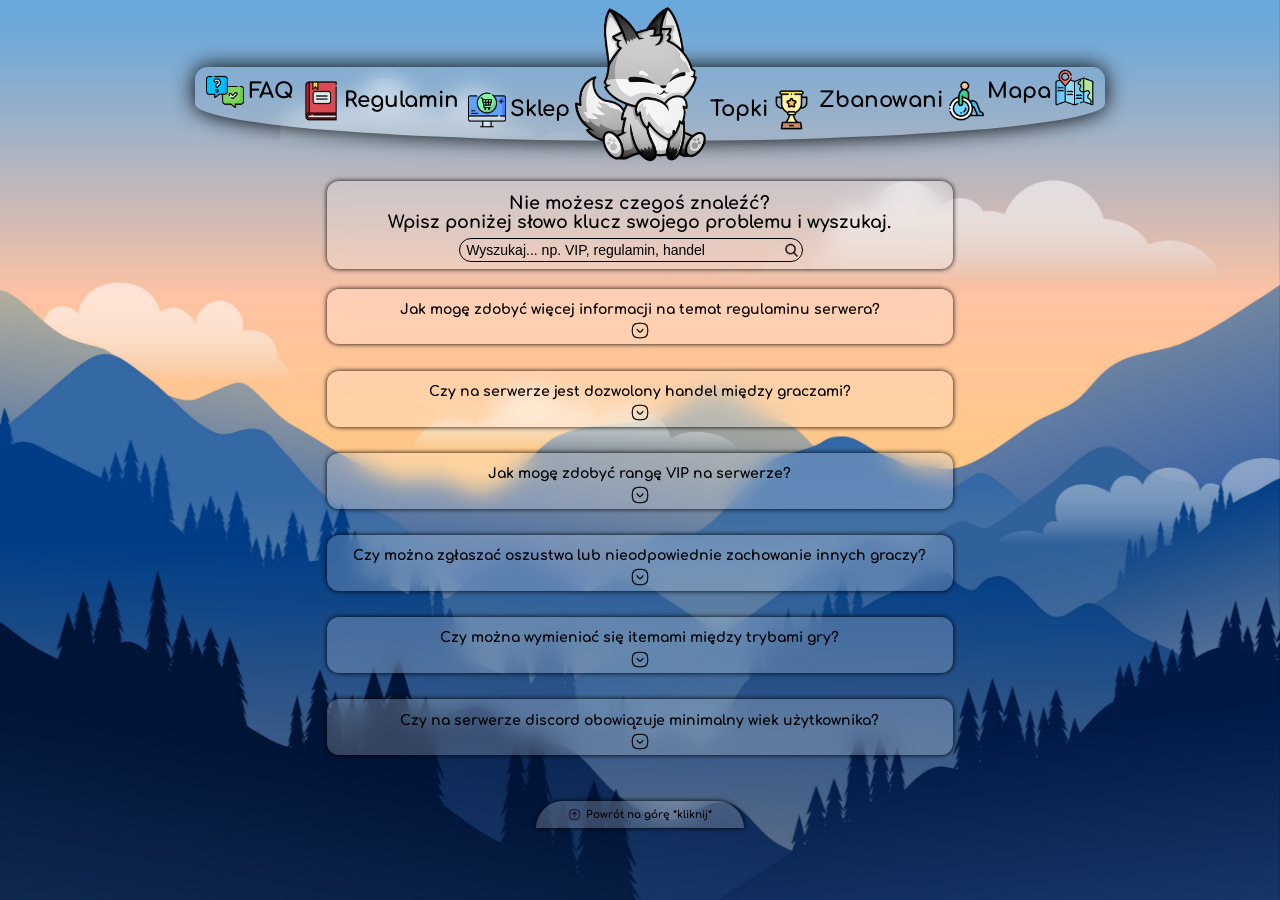
<file: Hobby/Frontend-Project/podstrony/faq/index.html>
<!DOCTYPE html>
<html>
<head>
    <!-- Jakieś dane -->
    <title>FAQ - Smyf.pl</title>
    <meta name="author" content="JedynyTakiPsiak">
    <meta charset="UTF-8">
    <meta http-equiv="content-language" content="pl">
    <meta name="viewport" content="width=device-width, initial-scale=1, shrink-to-fit=no">
    <meta name="keywords" content="`FAQ`, `JedynyTakiPsiak`, `Psiak`, `Smyf`, `Smyf.pl`, `smyf`, `smyf.pl`, `minecraft`, `serwer minecraft`, `no premium`, `BINGO`, `1.16`, `1.16.1`, `1.16.2`, `1.17`, `1.17.1`, `1.18`, `1.18.1`, `1.18.2`, `1.19`, `1.19.1`, `1.19.2`, `1.19.3`, `1.19.4`, `1.20`, `1.20.1`, `1.20.2`" />
    <meta name="description" content="Serwer Minecraft 1.16.5 - 1.20 Smyf.pl, Zagraj w kultowe BINGO, Survival, EasyHC wiele innych przyszłych trybów!" />
    <meta name="robots" content="index,follow" />
    <meta property="og:site_name" content="Smyf.pl">
    <meta property="og:title" content="Serwer Minecraft 1.16.5 - 1.20 Smyf.pl, Zagraj w kultowe BINGO, Survival, EasyHC wiele innych przyszłych trybów!" />
    <meta property="og:type" content="website">   
    <meta property="og:url" content="https://smyf.pl/faq">
    <meta property="og:description" content="Serwer Minecraft 1.16.5 - 1.20 Smyf.pl, Zagraj w kultowe BINGO, Survival, EasyHC wiele innych przyszłych trybów!" />
    <meta property="og:locale" content="pl_PL" />
    <meta property="og:ttl" content="604800" />
    
    <!-- FAVICON -->
    <link rel="apple-touch-icon" sizes="180x180" href="../../favicon/apple-touch-icon.png">
    <link rel="icon" type="image/png" sizes="32x32" href="../../favicon/favicon-32x32.png">
    <link rel="icon" type="image/png" sizes="16x16" href="../../favicon/favicon-16x16.png">
    <meta name="msapplication-TileColor" content="#da532c">
    <meta name="theme-color" content="#000000">
    <meta name="msapplication-navbutton-color" content="#000000">
    <meta name="apple-mobile-web-app-status-bar-style" content="black-translucent">

    <!-- CSS PLIKI -->
    <link rel="stylesheet" href="index.css" type="text/css">

    <!-- JAVASCRIPT -->
    <script src="https://code.jquery.com/jquery-3.6.0.min.js"></script>
    <script src="assets/section.js"></script>
    <script src="assets/search.js"></script>
</head>

<body>
    <div class="custom-background"></div>

    <div class="container">
        <div class="header">
            <div class="header-left">
                <div class="icons icon1">
                    <a href="https://smyf.pl/faq">
                        <img src="../../assets/faq.png" alt="faq" class="image" />
                        FAQ
                    </a>
                </div>
                <div class="icons icon2">
                    <a href="https://smyf.pl/regulamin">
                        <img src="../../assets/regulamin.png" alt="regulamin" class="image" />
                        Regulamin
                    </a>
                </div>
                <div class="icons icon3">
                    <a href="https://smyf.pl/sklep">
                        <img src="../../assets/sklep.png" alt="sklep" class="image" />
                        Sklep
                    </a>
                </div>
            </div>
            <a href="https://smyf.pl/">
                <div class="logo"><img src="../../assets/logo.png" alt="logo" /></div>
            </a>
            <div class="header-right">
                <div class="icons icon4">
                    <a href="https://smyf.pl/topki">
                        Topki
                        <img src="../../assets/topki.png" alt="topki" class="image" />
                    </a>
                </div>
                <div class="icons icon5">
                    <a href="https://smyf.pl/topki">
                        Zbanowani
                        <img src="../../assets/zbanowani.png" alt="zbanowani" class="image" />
                    </a>
                </div>
                <div class="icons icon6">
                    <a href="https://smyf.pl/mapa">
                        Mapa
                        <img src="../../assets/mapa.png" alt="mapa" class="image" />
                    </a>
                </div>
            </div>
        </div>
    </div>

    <div class="faq">
        <div class="search">
            <div class="upper">
                <span class="textsearch">
                    Nie możesz czegoś znaleźć?<br> Wpisz poniżej słowo klucz swojego problemu i wyszukaj.
                </span>
            </div>
            <div class="bottom">
                <input type="text" required minlength="3" maxlength="33" placeholder="Wyszukaj... np. VIP, regulamin, handel">
                <img src="assets/search.png" alt="search" class="image-search" />
            </div>
        </div>
        
        <div class="search-result">
            <span class="search-count">
                Znaleziono X wyników dla słowa klucz: Y.
            </span>
            <span class="search-cancel">
                Anuluj wyszukiwanie. *kliknij tutaj*
            </span>
        </div>

        <div class="section nr1">
            <span class="question">
                Jak mogę zdobyć więcej informacji na temat regulaminu serwera?
            </span>
            <span class="answer">
                Nasz regulamin jest dostępny na naszej stronie internetowej w zakładce "Regulamin".<br>
                Zachęcamy do zapoznania się z nim, aby mieć jasność co do zasad obowiązujących na serwerze.
            </span>
            <img src="assets/down.png" alt="strzałka" class="image" />
        </div>
        <div class="section nr2">
            <span class="question">
                Czy na serwerze jest dozwolony handel między graczami?
            </span>
            <span class="answer">
                Tak, na naszym serwerze jest dozwolony handel między graczami.<br>
                Możesz wymieniać przedmioty, zasoby i walutę serwerową z innymi graczami.
            </span>
            <img src="assets/down.png" alt="strzałka" class="image" />
        </div>
        <div class="section nr3">
            <span class="question">
                Jak mogę zdobyć rangę VIP na serwerze?
            </span>
            <span class="answer">
                Rangę VIP można zdobyć jedynie poprzez zakup na serwerze minecraft za pomocą waluty serwera.<br>
                Ranga VIP daje dostęp do dodatkowych funkcji i uprawnień na serwerze.
            </span>
            <img src="assets/down.png" alt="strzałka" class="image" />
        </div>
        <div class="section nr4">
            <span class="question">
                Czy można zgłaszać oszustwa lub nieodpowiednie zachowanie innych graczy?
            </span>
            <span class="answer">
                Tak, zachęcamy do zgłaszania wszelkich nieodpowiednich zachowań, oszustw lub incydentów związanych z łamaniem zasad naszego serwera.<br>
                Skontaktuj się z administracją lub wykorzystaj komendę zgłoszenia.
            </span>
            <img src="assets/down.png" alt="strzałka" class="image" />
        </div>
        <div class="section nr5">
            <span class="question">
                Czy można wymieniać się itemami między trybami gry?
            </span>
            <span class="answer">
                Nie, itemy i zasoby nie są wymieniane między trybami gry (np. Survival, Creative).<br>
                Każdy tryb ma oddzielne ekonomie i przedmioty, aby zachować równowagę rozgrywki.
            </span>
            <img src="assets/down.png" alt="strzałka" class="image" />
        </div>
        <div class="section nr6">
            <span class="question">
                Czy na serwerze discord obowiązuje minimalny wiek użytkownika?
            </span>
            <span class="answer">
                Tak, na naszym serwerze Discord obowiązuje minimalny wiek użytkownika, który wynosi 13 lat zgodnie z polityką Discorda.<br>
                Wszyscy użytkownicy muszą mieć co najmniej 13 lat, aby móc korzystać z serwera.<br>
                Jeśli użytkownik jest niepełnoletni, powinien posiadać zgodę rodziców lub opiekunów prawnych przed dołączeniem do serwera.<br>
                Przestrzegamy tej zasady, aby zapewnić bezpieczne i odpowiednie środowisko dla naszej społeczności.
            </span>
            <img src="assets/down.png" alt="strzałka" class="image" />
        </div>
    </div>

    <a href="#" class="footer sticky-footer">
        <img src="assets/upa.png" alt="strzałka w górę" class="image"/>
        <span class="text">Powrót na górę *kliknij*</span>
    </a>
</body>
</html>
</file>
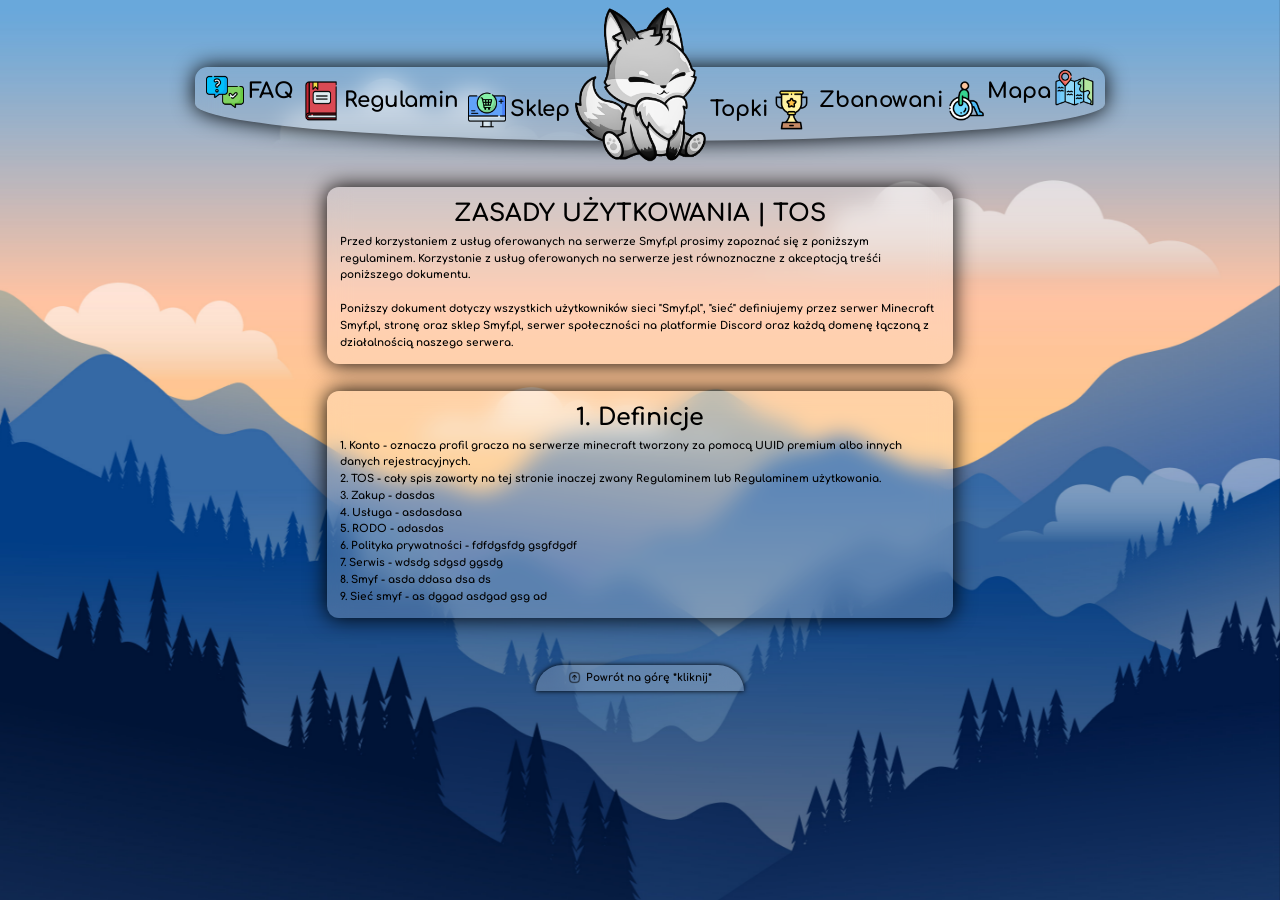
<file: Hobby/Frontend-Project/podstrony/regulamin/index.html>
<!DOCTYPE html>
<html>
<head>
    <!-- Jakieś dane -->
    <title>Regulamin - Smyf.pl</title>
    <meta name="author" content="JedynyTakiPsiak">
    <meta charset="UTF-8">
    <meta http-equiv="content-language" content="pl">
    <meta name="viewport" content="width=device-width, initial-scale=1, shrink-to-fit=no">
    <meta name="keywords" content="`Regulamin`, `JedynyTakiPsiak`, `Psiak`, `Smyf`, `Smyf.pl`, `smyf`, `smyf.pl`, `minecraft`, `serwer minecraft`, `no premium`, `BINGO`, `1.16`, `1.16.1`, `1.16.2`, `1.17`, `1.17.1`, `1.18`, `1.18.1`, `1.18.2`, `1.19`, `1.19.1`, `1.19.2`, `1.19.3`, `1.19.4`, `1.20`, `1.20.1`, `1.20.2`" />
    <meta name="description" content="Serwer Minecraft 1.16.5 - 1.20 Smyf.pl, Zagraj w kultowe BINGO, Survival, EasyHC wiele innych przyszłych trybów!" />
    <meta name="robots" content="index,follow" />
    <meta property="og:site_name" content="Smyf.pl">
    <meta property="og:title" content="Serwer Minecraft 1.16.5 - 1.20 Smyf.pl, Zagraj w kultowe BINGO, Survival, EasyHC wiele innych przyszłych trybów!" />
    <meta property="og:type" content="website">   
    <meta property="og:url" content="https://smyf.pl/regulamin">
    <meta property="og:description" content="Serwer Minecraft 1.16.5 - 1.20 Smyf.pl, Zagraj w kultowe BINGO, Survival, EasyHC wiele innych przyszłych trybów!" />
    <meta property="og:locale" content="pl_PL" />
    <meta property="og:ttl" content="604800" />
    
    <!-- FAVICON -->
    <link rel="apple-touch-icon" sizes="180x180" href="../../favicon/apple-touch-icon.png">
    <link rel="icon" type="image/png" sizes="32x32" href="../../favicon/favicon-32x32.png">
    <link rel="icon" type="image/png" sizes="16x16" href="../../favicon/favicon-16x16.png">
    <meta name="msapplication-TileColor" content="#da532c">
    <meta name="theme-color" content="#000000">
    <meta name="msapplication-navbutton-color" content="#000000">
    <meta name="apple-mobile-web-app-status-bar-style" content="black-translucent">

    <!-- CSS PLIKI -->
    <link rel="stylesheet" href="index.css" type="text/css">
</head>

<body>
    <div class="custom-background"></div>

    <div class="container">
        <div class="header">
            <div class="header-left">
                <div class="icons icon1">
                    <a href="https://smyf.pl/faq">
                        <img src="../../assets/faq.png" alt="faq" class="image" />
                        FAQ
                    </a>
                </div>
                <div class="icons icon2">
                    <a href="https://smyf.pl/regulamin">
                        <img src="../../assets/regulamin.png" alt="regulamin" class="image" />
                        Regulamin
                    </a>
                </div>
                <div class="icons icon3">
                    <a href="https://smyf.pl/sklep">
                        <img src="../../assets/sklep.png" alt="sklep" class="image" />
                        Sklep
                    </a>
                </div>
            </div>
            <a href="https://smyf.pl/">
                <div class="logo"><img src="../../assets/logo.png" alt="logo" /></div>
            </a>
            <div class="header-right">
                <div class="icons icon4">
                    <a href="https://smyf.pl/topki">
                        Topki
                        <img src="../../assets/topki.png" alt="topki" class="image" />
                    </a>
                </div>
                <div class="icons icon5">
                    <a href="https://smyf.pl/topki">
                        Zbanowani
                        <img src="../../assets/zbanowani.png" alt="zbanowani" class="image" />
                    </a>
                </div>
                <div class="icons icon6">
                    <a href="https://smyf.pl/mapa">
                        Mapa
                        <img src="../../assets/mapa.png" alt="mapa" class="image" />
                    </a>
                </div>
            </div>
        </div>
    </div>

    <div class="regulamin">
        <div class="section &0">
            <span class="name">
                ZASADY UŻYTKOWANIA | TOS
            </span>
            <span class="disc">
                Przed korzystaniem z usług oferowanych na serwerze Smyf.pl prosimy zapoznać się z poniższym regulaminem. Korzystanie z usług oferowanych na serwerze jest równoznaczne z akceptacją treśći poniższego dokumentu.
                <br><br>
                Poniższy dokument dotyczy wszystkich użytkowników sieci "Smyf.pl", "sieć" definiujemy przez serwer Minecraft Smyf.pl, stronę oraz sklep Smyf.pl, serwer społeczności na platformie Discord oraz każdą domenę łączoną z działalnością naszego serwera.
            </span>
        </div>
        <div class="section &1">
            <span class="name">
                1. Definicje
            </span>
            <span class="disc">
                1. Konto - oznacza profil gracza na serwerze minecraft tworzony za pomocą UUID premium albo innych danych rejestracyjnych.<br>
                2. TOS - cały spis zawarty na tej stronie inaczej zwany Regulaminem lub Regulaminem użytkowania.<br>
                3. Zakup - dasdas<br>
                4. Usługa - asdasdasa<br>
                5. RODO - adasdas<br>
                6. Polityka prywatności - fdfdgsfdg gsgfdgdf<br>
                7. Serwis - wdsdg sdgsd ggsdg<br>
                8. Smyf - asda ddasa dsa ds<br>
                9. Sieć smyf - as dggad asdgad gsg ad
            </span>
        </div>
    </div>
	
	<a href="#" class="footer">
        <img src="upa.png" alt="strzałka w górę" class="image"/>
        <span class="text">Powrót na górę *kliknij*</span>
    </a>
	
</body>
</html>
</file>
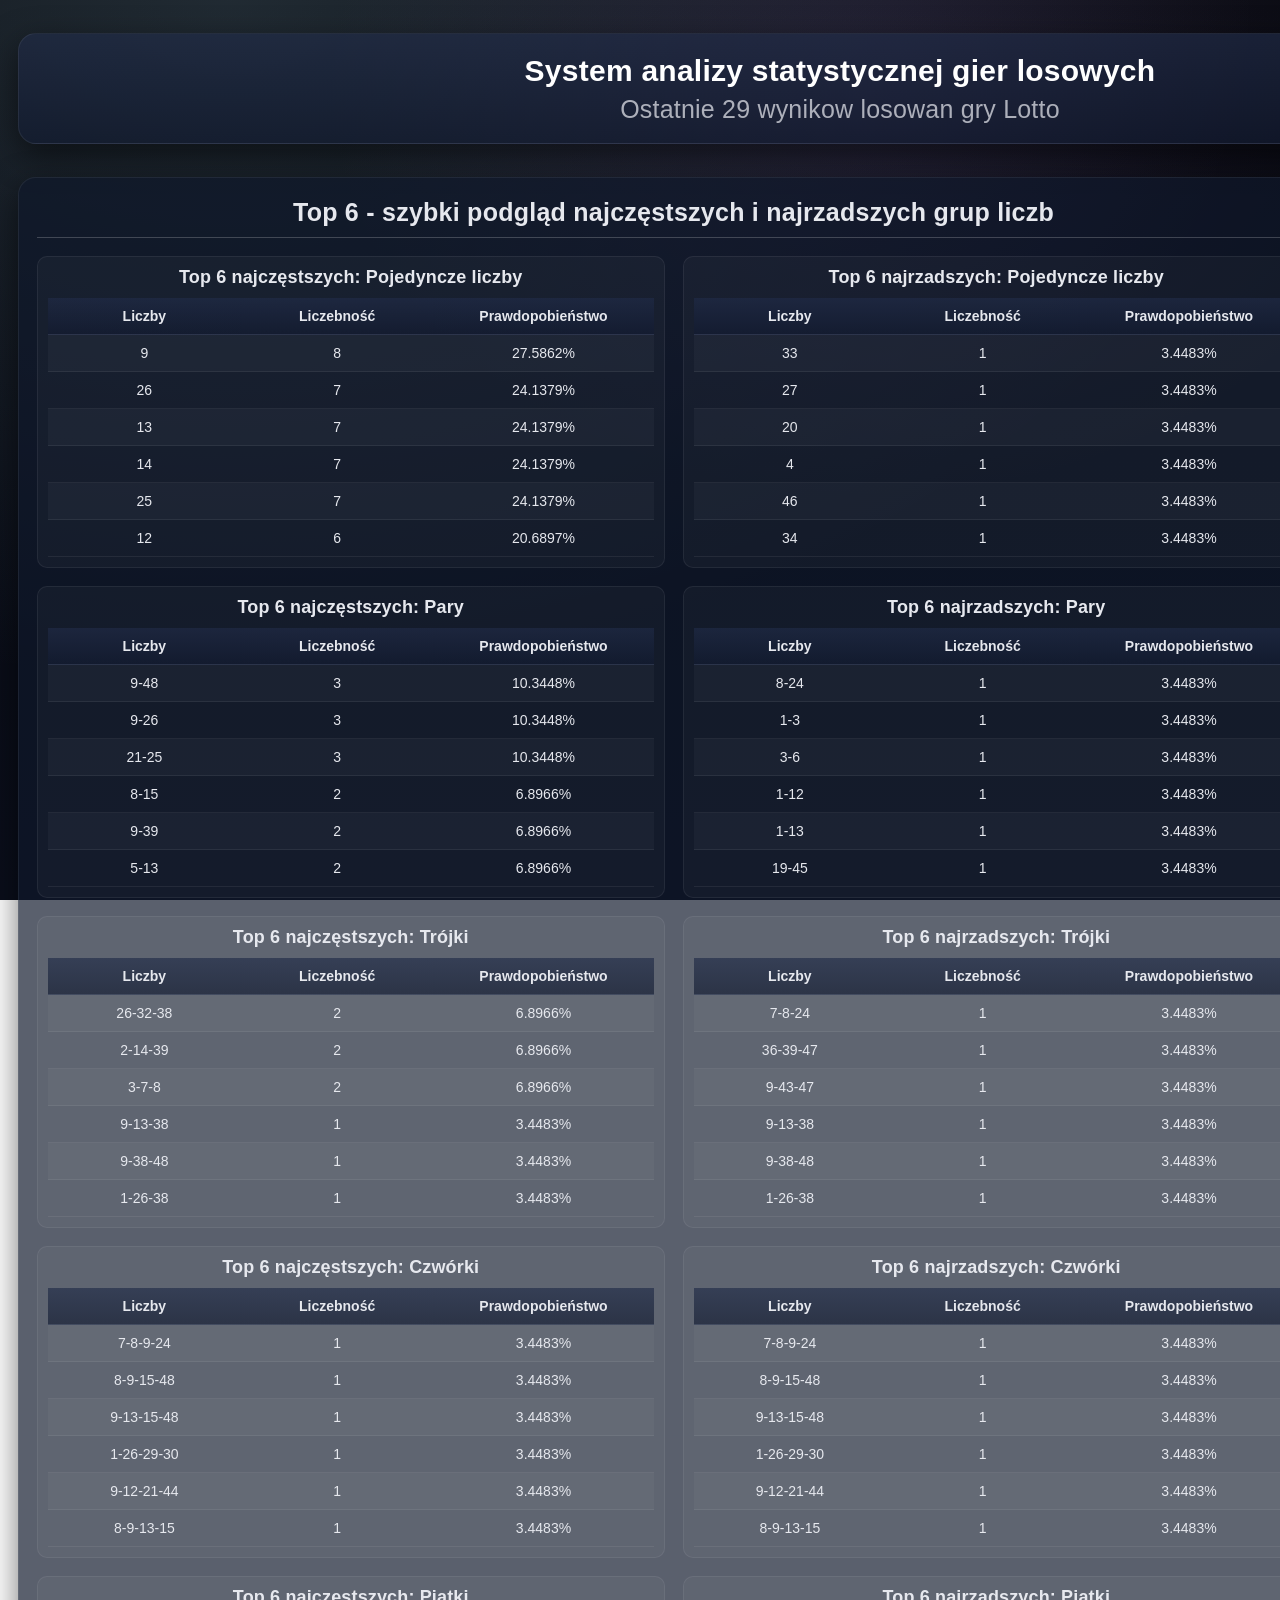
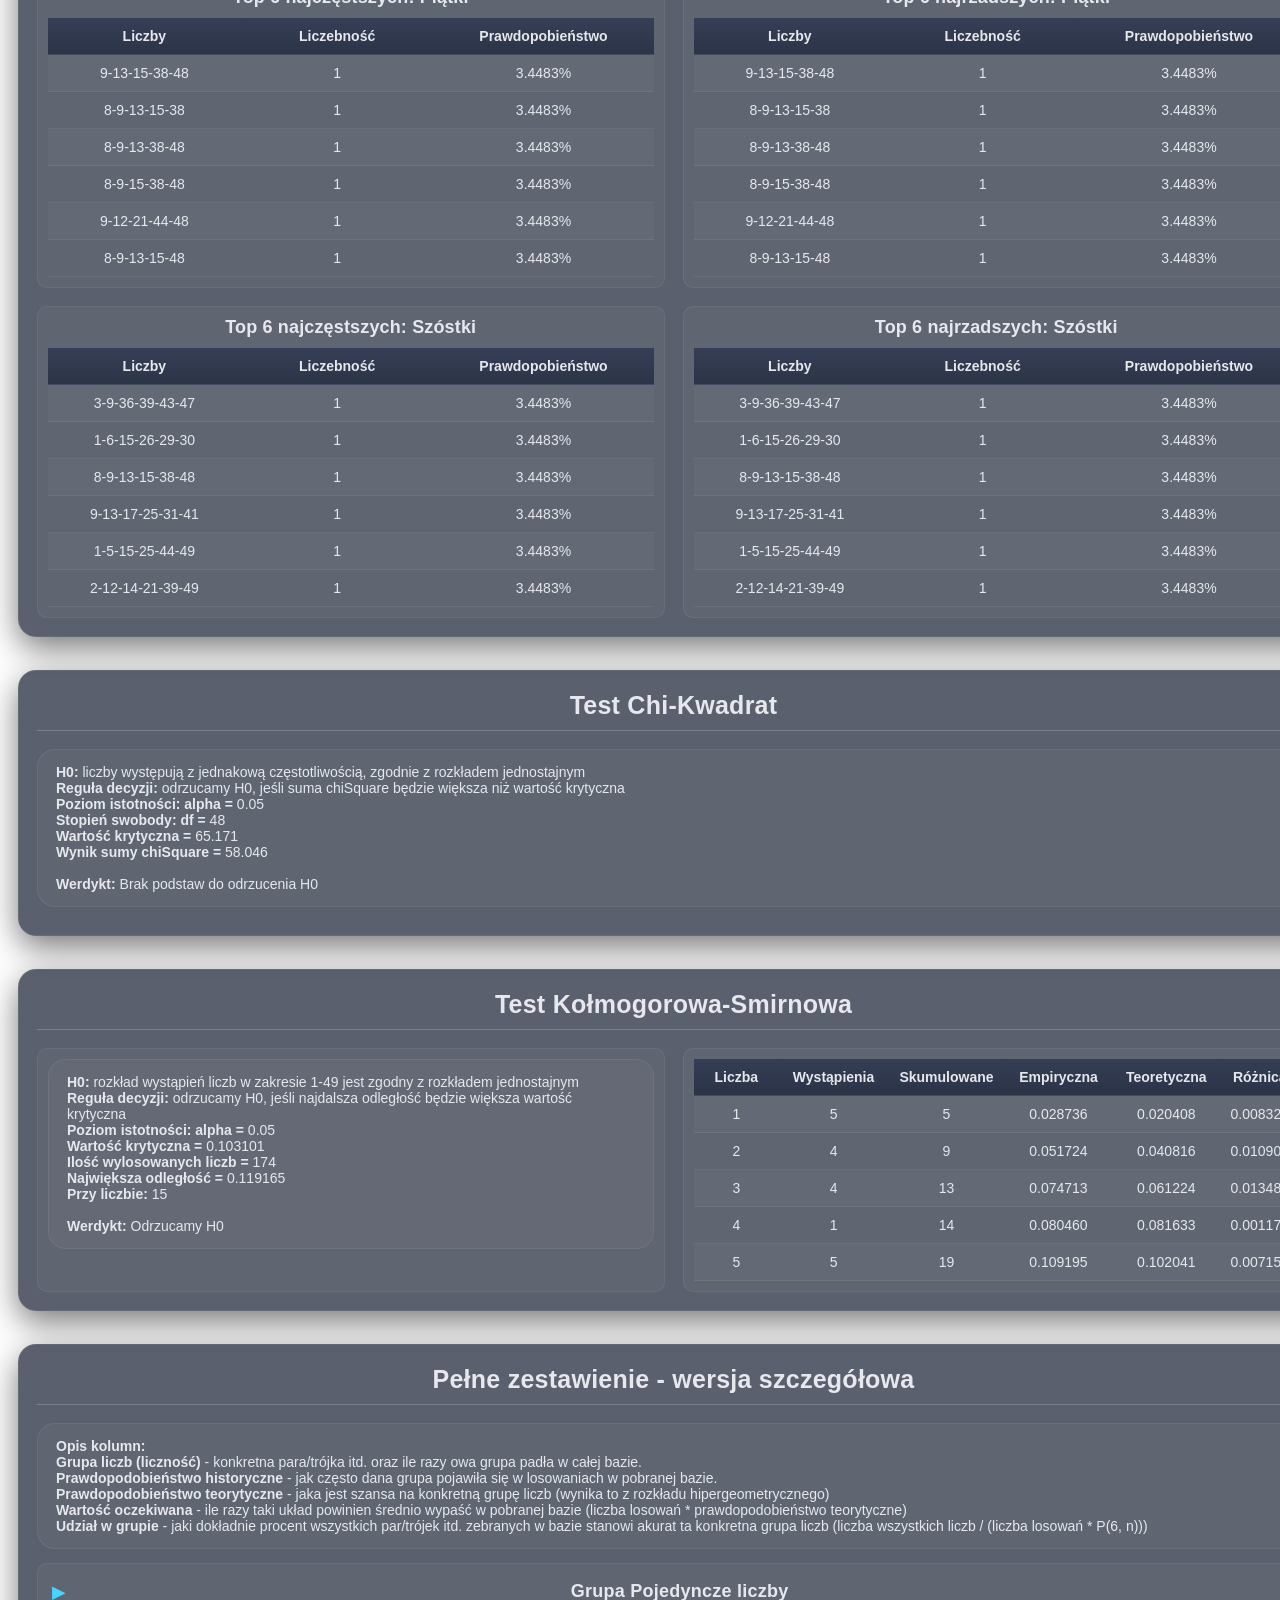
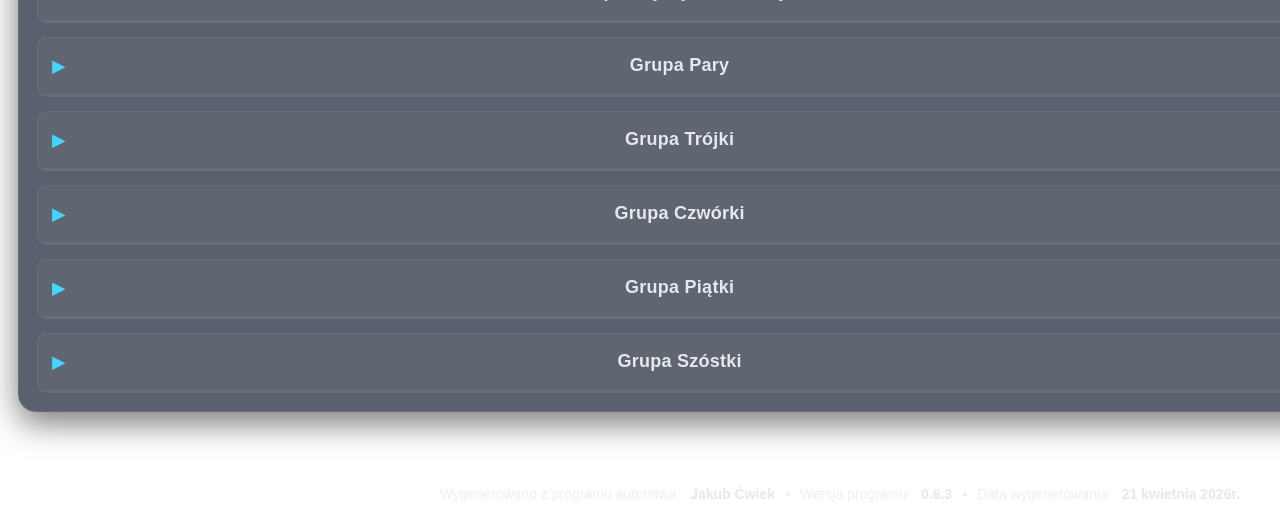
<file: Pinned/Praca-Inzynierska/output/draws29/draws29.html>
<!DOCTYPE html>
<html lang="pl">
<head>
	<meta charset="utf-8">
	<meta name="viewport" content="width=1920, initial-scale=1, shrink-to-fit=no">
	<title> Ostatnie 29 wynikow losowan gry Lotto </title>
	<style>

:root {
	/* 
	Pomysł na kolory od autora ze strony:
	https://hookagency.com/blog/website-color-schemes-2020/
	*/
	--background1: #080a0f;
	--background2: #0a0e1b;
	--line1: #ffffff11;
	--line2: #ffffff33;

	--iceCold: #45d3ff;

	--overlay1: #ffffff08;
	--overlay2: #121b31aa;
	--overlay3: #202b47aa;
	--overlayHover: #1d2d55da;

	--panel: #0f182baf;

	--text: #e6e8ee;
	--subText: #e6e8eeb8;

	--shadow: 0 11px 33px #00000088;
	--radius1: 18px;
	--radius2: 10px;

	--font: ui-sans-serif, "Liberation Sans", Arial;
	--monoFont: ui-monospace, "Liberation Mono";
}

*{
	box-sizing: border-box;
}

html {
	height: 100%;
}

body {
	margin: 0;
	font-family: var(--font);
	color: var(--text);
	background:
		radial-gradient(1200px 800px at 18% 0%, #a0d2eb29, transparent 86%),
		radial-gradient(800px 600px at 68% 10%, #8458b32a, transparent 68%),
		linear-gradient(180deg, var(--background1), var(--background2));
	background-attachment: fixed;
	display: flex;
	flex-direction: column;
	min-height: 100vh;
}

.app {
	width: 1680px;
	margin: 0 auto;
	padding: 33px 18px;
	flex: 1;
}

.topBar {
	display: flex;
	justify-content: center;
	align-items: center;
	text-align: center;
	gap: 18px;
	padding: 18px;
	border: 1px solid var(--line1);
	border-radius: var(--radius1);
	background: linear-gradient(180deg, var(--overlay3), var(--overlay2));
	box-shadow: var(--shadow);
	line-height: 1.25;
}

.title h1{
	margin: 0 0 4px 0;
	font-size: 30px;
	color: #ffffff;
	letter-spacing: 0.25px;
}

.title .subtitle {
	margin: 0;
	font-size: 25px;
	font-weight: 500;
	color: var(--subText);
	letter-spacing: 0.2px;
}

.layout {
	margin-top: 33px;
	display: grid;
	grid-template-columns: 1fr 300px;
	gap: 33px;
}

.mainColumn {
	display: flex;
	flex-direction: column;
	gap: 33px;
}

.panel {
	padding: 18px;
	border-radius: var(--radius1);
	border: 1px solid var(--line1);
	background: var(--panel);
	box-shadow: var(--shadow);
}

.panelHead {
	display: flex;
	align-items: baseline;
	justify-content: space-between;
	gap: 18px;
	padding: 2px 2px 10px 2px;
	border-bottom: 1px solid var(--line2);
	margin-bottom: 18px;
}

.panel h2 {
	margin: 0 auto;
	font-size: 25px;
	letter-spacing: 0.25px;
}

.cards {
	display: grid;
	grid-template-columns: 1fr 1fr;
	gap: 18px;
}

.card {
	padding: 10px;
	border-radius: var(--radius2);
	border: 1px solid var(--line1);
	background: var(--overlay1);
}

.card h3{
	text-align: center;
	margin: 0 auto 10px auto;
	font-size: 18px;
	color: var(--text);
	letter-spacing: 0.15px;
}

.card table{
	margin: 0 auto;
}

.cards.ksCards > .card {
	overflow: hidden;
}

.cards.ksCards .description {
	margin: 0;
}

.cards.ksCards .tableWrap {
	max-height: 222px;
	overflow: auto;
}

.cards.ksCards table {
	width: 100%;
	margin: 0;
}

.description {
	margin: 0 0 10px 0;
	padding: 14px 18px;
	border-radius: var(--radius1);
	border: 1px solid var(--line1);
	background: #ffffff08;
	color: var(--text);
	font-size: 14px;
}

.accordion {
	border: 1px solid var(--line1);
	border-radius: var(--radius2);
	background: var(--overlay1);
	overflow: hidden;
	margin-top: 14px;
}

/* Jedynie dziecko tabeli */
.accordion > summary {
	cursor: pointer;
	display: flex;
	align-items: center;
	justify-content: center;
	gap: 18px;
	padding: 14px;
	border-bottom: 2px solid var(--line1);
	user-select: none;
	font-weight: 800;
	list-style: none;
	letter-spacing: 0.25px;
}

.accordion > summary::-webkit-details-marker {
	display: none;
}

.accordion > summary:before {
	content: "▸";
	flex: 0 0 24px 0;
	color: var(--iceCold);
	text-align: left;
	font-size: 24px;
}

.accordion > summary:after {
	content: "";
	flex: 0 0 24px 0;
}

.accordion[open] > summary:before {
	content: "▾";
}

.accordion > summary > span {
	flex: 1;
	text-align: center;
	font-size: 18px;
}

.tableWrap {
	max-height: 68vh;
	overflow: auto;
}

.tableWrap thead th{
	position: sticky;
	top: 0;
	z-index: 1;
}

table {
	width: 100%;
	border-collapse: separate;
	border-spacing: 0;
	font-size: 14px;
}

thead th{
	z-index: 1;
	background: linear-gradient(180deg, var(--overlay3), var(--overlay2));
	color: var(--text);
	text-align: center;
	padding: 10px;
	border-bottom: 1px solid var(--line1);
	white-space: nowrap;
}

#all .tableWrap thead th {
	background: linear-gradient(180deg, #202b47, #121b31);
}

tbody td{
	padding: 10px;
	border-bottom: 1px solid var(--line1);
	color: var(--text);
}

tbody tr:nth-child(odd) td {
	background: var(--overlay1);
}

tbody tr:hover td {
	background: var(--overlayHover);
}

thead th, tbody td {
	width: 20%;
	text-align: center;
}

.sideColumn .sticky {
	position: sticky;
	top: 18px;
}

.toc {
	display: flex;
	flex-direction: column;
	gap: 10px;
	margin-top: 10px;
}

.toc a {
	text-decoration: none;
	padding: 14px 14px 14px 18px;
	border: 1px solid var(--line1);
	border-radius: var(--radius2);
	background: var(--overlay1);
	color: var(--text);
}

.toc a:hover {
	background: var(--overlay2);
	border-color: var(--line2);
}

.toc a.tocMain {
	border-color: #44bbdf44;
	background: #44bbdf11;
	font-weight: 666;
	font-size: 18px;
	color: var(--text);
}

.toc a.tocMain:hover {
	border-color: #44bbdf66;
	background: #44bbdf22;
}

.divider {
	height: 2px;
	background: var(--line1);
	margin: 8px 0;
}

.footer {
	width: 1680px;
	margin: 22px auto 0 auto;
	padding: 18px;
	text-align: center;
	font-size: 14px;
	color: var(--subText);
	border-top: 1px solid var(--line2);
}

.footerContent {
	display: flex;
	justify-content: center;
	align-items: center;
	gap: 10px;
	flex-wrap: wrap;
}

.footerContent span {
	display: flex;
	align-items: center;
	gap: 10px;
}

.footer strong {
	color: var(--text);
}

a:focus-visible, summary:focus-visible {
	outline: 2px solid #44bbdf88;
	outline-offset: 2px;
	border-radius: var(--radius2);
}

/* Scrollbar */
.tableWrap::-webkit-scrollbar {
	height: 10px;
	width: 10px;
}

.tableWrap::-webkit-scrollbar-thumb {
	background: #ffffff22;
	border: 3px solid #000000;
	background-clip: padding-box;
	border-radius: 999px;
}

.tableWrap::-webkit-scrollbar-thumb:hover {
	background: #ffffff33;
}

	</style>
</head>
<body>
	<div class="app">
		<header class="topBar">
			<div class="title">
				<h1>System analizy statystycznej gier losowych</h1>
				<h1 class="subtitle">Ostatnie 29 wynikow losowan gry Lotto</h1>
			</div>
		</header>
		
		<main class="layout">
			<section class="mainColumn">

		<div class="panel" id="top6">
			<div class="panelHead">
				<h2>Top 6 - szybki podgląd najczęstszych i najrzadszych grup liczb</h2>
			</div>
			<div class="cards">
			<div class="card">
				<h3>Top 6 najczęstszych: Pojedyncze liczby</h3>
				<table>
					<thead>
						<tr><th>Liczby</th><th>Liczebność</th><th>Prawdopobieństwo</th></tr>
					</thead>
					<tbody>
						<tr><td>9</td><td>8</td><td>27.5862%</td></tr>
						<tr><td>26</td><td>7</td><td>24.1379%</td></tr>
						<tr><td>13</td><td>7</td><td>24.1379%</td></tr>
						<tr><td>14</td><td>7</td><td>24.1379%</td></tr>
						<tr><td>25</td><td>7</td><td>24.1379%</td></tr>
						<tr><td>12</td><td>6</td><td>20.6897%</td></tr>
					</tbody>
				</table>
			</div>
			<div class="card">
				<h3>Top 6 najrzadszych: Pojedyncze liczby</h3>
				<table>
					<thead>
						<tr><th>Liczby</th><th>Liczebność</th><th>Prawdopobieństwo</th></tr>
					</thead>
					<tbody>
						<tr><td>33</td><td>1</td><td>3.4483%</td></tr>
						<tr><td>27</td><td>1</td><td>3.4483%</td></tr>
						<tr><td>20</td><td>1</td><td>3.4483%</td></tr>
						<tr><td>4</td><td>1</td><td>3.4483%</td></tr>
						<tr><td>46</td><td>1</td><td>3.4483%</td></tr>
						<tr><td>34</td><td>1</td><td>3.4483%</td></tr>
					</tbody>
				</table>
			</div>
			<div class="card">
				<h3>Top 6 najczęstszych: Pary</h3>
				<table>
					<thead>
						<tr><th>Liczby</th><th>Liczebność</th><th>Prawdopobieństwo</th></tr>
					</thead>
					<tbody>
						<tr><td>9-48</td><td>3</td><td>10.3448%</td></tr>
						<tr><td>9-26</td><td>3</td><td>10.3448%</td></tr>
						<tr><td>21-25</td><td>3</td><td>10.3448%</td></tr>
						<tr><td>8-15</td><td>2</td><td>6.8966%</td></tr>
						<tr><td>9-39</td><td>2</td><td>6.8966%</td></tr>
						<tr><td>5-13</td><td>2</td><td>6.8966%</td></tr>
					</tbody>
				</table>
			</div>
			<div class="card">
				<h3>Top 6 najrzadszych: Pary</h3>
				<table>
					<thead>
						<tr><th>Liczby</th><th>Liczebność</th><th>Prawdopobieństwo</th></tr>
					</thead>
					<tbody>
						<tr><td>8-24</td><td>1</td><td>3.4483%</td></tr>
						<tr><td>1-3</td><td>1</td><td>3.4483%</td></tr>
						<tr><td>3-6</td><td>1</td><td>3.4483%</td></tr>
						<tr><td>1-12</td><td>1</td><td>3.4483%</td></tr>
						<tr><td>1-13</td><td>1</td><td>3.4483%</td></tr>
						<tr><td>19-45</td><td>1</td><td>3.4483%</td></tr>
					</tbody>
				</table>
			</div>
			<div class="card">
				<h3>Top 6 najczęstszych: Trójki</h3>
				<table>
					<thead>
						<tr><th>Liczby</th><th>Liczebność</th><th>Prawdopobieństwo</th></tr>
					</thead>
					<tbody>
						<tr><td>26-32-38</td><td>2</td><td>6.8966%</td></tr>
						<tr><td>2-14-39</td><td>2</td><td>6.8966%</td></tr>
						<tr><td>3-7-8</td><td>2</td><td>6.8966%</td></tr>
						<tr><td>9-13-38</td><td>1</td><td>3.4483%</td></tr>
						<tr><td>9-38-48</td><td>1</td><td>3.4483%</td></tr>
						<tr><td>1-26-38</td><td>1</td><td>3.4483%</td></tr>
					</tbody>
				</table>
			</div>
			<div class="card">
				<h3>Top 6 najrzadszych: Trójki</h3>
				<table>
					<thead>
						<tr><th>Liczby</th><th>Liczebność</th><th>Prawdopobieństwo</th></tr>
					</thead>
					<tbody>
						<tr><td>7-8-24</td><td>1</td><td>3.4483%</td></tr>
						<tr><td>36-39-47</td><td>1</td><td>3.4483%</td></tr>
						<tr><td>9-43-47</td><td>1</td><td>3.4483%</td></tr>
						<tr><td>9-13-38</td><td>1</td><td>3.4483%</td></tr>
						<tr><td>9-38-48</td><td>1</td><td>3.4483%</td></tr>
						<tr><td>1-26-38</td><td>1</td><td>3.4483%</td></tr>
					</tbody>
				</table>
			</div>
			<div class="card">
				<h3>Top 6 najczęstszych: Czwórki</h3>
				<table>
					<thead>
						<tr><th>Liczby</th><th>Liczebność</th><th>Prawdopobieństwo</th></tr>
					</thead>
					<tbody>
						<tr><td>7-8-9-24</td><td>1</td><td>3.4483%</td></tr>
						<tr><td>8-9-15-48</td><td>1</td><td>3.4483%</td></tr>
						<tr><td>9-13-15-48</td><td>1</td><td>3.4483%</td></tr>
						<tr><td>1-26-29-30</td><td>1</td><td>3.4483%</td></tr>
						<tr><td>9-12-21-44</td><td>1</td><td>3.4483%</td></tr>
						<tr><td>8-9-13-15</td><td>1</td><td>3.4483%</td></tr>
					</tbody>
				</table>
			</div>
			<div class="card">
				<h3>Top 6 najrzadszych: Czwórki</h3>
				<table>
					<thead>
						<tr><th>Liczby</th><th>Liczebność</th><th>Prawdopobieństwo</th></tr>
					</thead>
					<tbody>
						<tr><td>7-8-9-24</td><td>1</td><td>3.4483%</td></tr>
						<tr><td>8-9-15-48</td><td>1</td><td>3.4483%</td></tr>
						<tr><td>9-13-15-48</td><td>1</td><td>3.4483%</td></tr>
						<tr><td>1-26-29-30</td><td>1</td><td>3.4483%</td></tr>
						<tr><td>9-12-21-44</td><td>1</td><td>3.4483%</td></tr>
						<tr><td>8-9-13-15</td><td>1</td><td>3.4483%</td></tr>
					</tbody>
				</table>
			</div>
			<div class="card">
				<h3>Top 6 najczęstszych: Piątki</h3>
				<table>
					<thead>
						<tr><th>Liczby</th><th>Liczebność</th><th>Prawdopobieństwo</th></tr>
					</thead>
					<tbody>
						<tr><td>9-13-15-38-48</td><td>1</td><td>3.4483%</td></tr>
						<tr><td>8-9-13-15-38</td><td>1</td><td>3.4483%</td></tr>
						<tr><td>8-9-13-38-48</td><td>1</td><td>3.4483%</td></tr>
						<tr><td>8-9-15-38-48</td><td>1</td><td>3.4483%</td></tr>
						<tr><td>9-12-21-44-48</td><td>1</td><td>3.4483%</td></tr>
						<tr><td>8-9-13-15-48</td><td>1</td><td>3.4483%</td></tr>
					</tbody>
				</table>
			</div>
			<div class="card">
				<h3>Top 6 najrzadszych: Piątki</h3>
				<table>
					<thead>
						<tr><th>Liczby</th><th>Liczebność</th><th>Prawdopobieństwo</th></tr>
					</thead>
					<tbody>
						<tr><td>9-13-15-38-48</td><td>1</td><td>3.4483%</td></tr>
						<tr><td>8-9-13-15-38</td><td>1</td><td>3.4483%</td></tr>
						<tr><td>8-9-13-38-48</td><td>1</td><td>3.4483%</td></tr>
						<tr><td>8-9-15-38-48</td><td>1</td><td>3.4483%</td></tr>
						<tr><td>9-12-21-44-48</td><td>1</td><td>3.4483%</td></tr>
						<tr><td>8-9-13-15-48</td><td>1</td><td>3.4483%</td></tr>
					</tbody>
				</table>
			</div>
			<div class="card">
				<h3>Top 6 najczęstszych: Szóstki</h3>
				<table>
					<thead>
						<tr><th>Liczby</th><th>Liczebność</th><th>Prawdopobieństwo</th></tr>
					</thead>
					<tbody>
						<tr><td>3-9-36-39-43-47</td><td>1</td><td>3.4483%</td></tr>
						<tr><td>1-6-15-26-29-30</td><td>1</td><td>3.4483%</td></tr>
						<tr><td>8-9-13-15-38-48</td><td>1</td><td>3.4483%</td></tr>
						<tr><td>9-13-17-25-31-41</td><td>1</td><td>3.4483%</td></tr>
						<tr><td>1-5-15-25-44-49</td><td>1</td><td>3.4483%</td></tr>
						<tr><td>2-12-14-21-39-49</td><td>1</td><td>3.4483%</td></tr>
					</tbody>
				</table>
			</div>
			<div class="card">
				<h3>Top 6 najrzadszych: Szóstki</h3>
				<table>
					<thead>
						<tr><th>Liczby</th><th>Liczebność</th><th>Prawdopobieństwo</th></tr>
					</thead>
					<tbody>
						<tr><td>3-9-36-39-43-47</td><td>1</td><td>3.4483%</td></tr>
						<tr><td>1-6-15-26-29-30</td><td>1</td><td>3.4483%</td></tr>
						<tr><td>8-9-13-15-38-48</td><td>1</td><td>3.4483%</td></tr>
						<tr><td>9-13-17-25-31-41</td><td>1</td><td>3.4483%</td></tr>
						<tr><td>1-5-15-25-44-49</td><td>1</td><td>3.4483%</td></tr>
						<tr><td>2-12-14-21-39-49</td><td>1</td><td>3.4483%</td></tr>
					</tbody>
				</table>
			</div>
			</div>
		</div>

		<section class="panel" id="chiSquare">
			<div class="panelHead">
				<h2>Test Chi-Kwadrat</h2>
			</div>
			<div class="description">
				<strong>H0:</strong>  liczby występują z jednakową częstotliwością, zgodnie z rozkładem jednostajnym<br>
				<strong>Reguła decyzji:</strong>  odrzucamy H0, jeśli suma chiSquare będzie większa niż wartość krytyczna<br>
				<strong>Poziom istotności: alpha =</strong>  0.05<br>
				<strong>Stopień swobody: df =</strong>  48<br>
				<strong>Wartość krytyczna =</strong>  65.171<br>
				<strong>Wynik sumy chiSquare =</strong>  58.046<br>
				<br>
				<strong>Werdykt: </strong>  Brak podstaw do odrzucenia H0<br>
			</div>
		</section>

		<section class="panel" id="ks">
			<div class="panelHead">
				<h2>Test Kołmogorowa-Smirnowa</h2>
			</div>
			<div class="cards ksCards">
				<div class="card">
					<div class="description">
						<strong>H0:</strong>  rozkład wystąpień liczb w zakresie 1-49 jest zgodny z rozkładem jednostajnym<br>
						<strong>Reguła decyzji:</strong>  odrzucamy H0, jeśli najdalsza odległość będzie większa wartość krytyczna<br>
						<strong>Poziom istotności: alpha =</strong>  0.05<br>
						<strong>Wartość krytyczna =</strong>  0.103101<br>
						<strong>Ilość wylosowanych liczb =</strong> 174<br>
						<strong>Największa odległość =</strong>  0.119165<br>
						<strong>Przy liczbie:</strong>  15<br>
						<br>
						<strong>Werdykt: </strong>  Odrzucamy H0<br>
					</div>
				</div>
				<div class="card">
					<div class="tableWrap">
						<table>
							<thead>
								<tr><th>Liczba</th><th>Wystąpienia</th><th>Skumulowane</th><th>Empiryczna</th><th>Teoretyczna</th><th>Różnica</th></tr>
							</thead>
							<tbody>
								<tr><td>1</td><td>5</td><td>5</td><td>0.028736</td><td>0.020408</td><td>0.008327</td></tr>
								<tr><td>2</td><td>4</td><td>9</td><td>0.051724</td><td>0.040816</td><td>0.010908</td></tr>
								<tr><td>3</td><td>4</td><td>13</td><td>0.074713</td><td>0.061224</td><td>0.013488</td></tr>
								<tr><td>4</td><td>1</td><td>14</td><td>0.080460</td><td>0.081633</td><td>0.001173</td></tr>
								<tr><td>5</td><td>5</td><td>19</td><td>0.109195</td><td>0.102041</td><td>0.007155</td></tr>
								<tr><td>6</td><td>5</td><td>24</td><td>0.137931</td><td>0.122449</td><td>0.015482</td></tr>
								<tr><td>7</td><td>4</td><td>28</td><td>0.160920</td><td>0.142857</td><td>0.018062</td></tr>
								<tr><td>8</td><td>6</td><td>34</td><td>0.195402</td><td>0.163265</td><td>0.032137</td></tr>
								<tr><td>9</td><td>8</td><td>42</td><td>0.241379</td><td>0.183673</td><td>0.057706</td></tr>
								<tr><td>10</td><td>4</td><td>46</td><td>0.264368</td><td>0.204082</td><td>0.060286</td></tr>
								<tr><td>11</td><td>3</td><td>49</td><td>0.281609</td><td>0.224490</td><td>0.057119</td></tr>
								<tr><td>12</td><td>6</td><td>55</td><td>0.316092</td><td>0.244898</td><td>0.071194</td></tr>
								<tr><td>13</td><td>7</td><td>62</td><td>0.356322</td><td>0.265306</td><td>0.091016</td></tr>
								<tr><td>14</td><td>7</td><td>69</td><td>0.396552</td><td>0.285714</td><td>0.110837</td></tr>
								<tr><td>15</td><td>5</td><td>74</td><td>0.425287</td><td>0.306122</td><td>0.119165</td></tr>
								<tr><td>16</td><td>2</td><td>76</td><td>0.436782</td><td>0.326531</td><td>0.110251</td></tr>
								<tr><td>17</td><td>1</td><td>77</td><td>0.442529</td><td>0.346939</td><td>0.095590</td></tr>
								<tr><td>18</td><td>0</td><td>77</td><td>0.442529</td><td>0.367347</td><td>0.075182</td></tr>
								<tr><td>19</td><td>3</td><td>80</td><td>0.459770</td><td>0.387755</td><td>0.072015</td></tr>
								<tr><td>20</td><td>1</td><td>81</td><td>0.465517</td><td>0.408163</td><td>0.057354</td></tr>
								<tr><td>21</td><td>6</td><td>87</td><td>0.500000</td><td>0.428571</td><td>0.071429</td></tr>
								<tr><td>22</td><td>3</td><td>90</td><td>0.517241</td><td>0.448980</td><td>0.068262</td></tr>
								<tr><td>23</td><td>3</td><td>93</td><td>0.534483</td><td>0.469388</td><td>0.065095</td></tr>
								<tr><td>24</td><td>3</td><td>96</td><td>0.551724</td><td>0.489796</td><td>0.061928</td></tr>
								<tr><td>25</td><td>7</td><td>103</td><td>0.591954</td><td>0.510204</td><td>0.081750</td></tr>
								<tr><td>26</td><td>7</td><td>110</td><td>0.632184</td><td>0.530612</td><td>0.101572</td></tr>
								<tr><td>27</td><td>1</td><td>111</td><td>0.637931</td><td>0.551020</td><td>0.086911</td></tr>
								<tr><td>28</td><td>1</td><td>112</td><td>0.643678</td><td>0.571429</td><td>0.072250</td></tr>
								<tr><td>29</td><td>2</td><td>114</td><td>0.655172</td><td>0.591837</td><td>0.063336</td></tr>
								<tr><td>30</td><td>3</td><td>117</td><td>0.672414</td><td>0.612245</td><td>0.060169</td></tr>
								<tr><td>31</td><td>5</td><td>122</td><td>0.701149</td><td>0.632653</td><td>0.068496</td></tr>
								<tr><td>32</td><td>3</td><td>125</td><td>0.718391</td><td>0.653061</td><td>0.065330</td></tr>
								<tr><td>33</td><td>1</td><td>126</td><td>0.724138</td><td>0.673469</td><td>0.050669</td></tr>
								<tr><td>34</td><td>1</td><td>127</td><td>0.729885</td><td>0.693878</td><td>0.036008</td></tr>
								<tr><td>35</td><td>0</td><td>127</td><td>0.729885</td><td>0.714286</td><td>0.015599</td></tr>
								<tr><td>36</td><td>4</td><td>131</td><td>0.752874</td><td>0.734694</td><td>0.018180</td></tr>
								<tr><td>37</td><td>1</td><td>132</td><td>0.758621</td><td>0.755102</td><td>0.003519</td></tr>
								<tr><td>38</td><td>3</td><td>135</td><td>0.775862</td><td>0.775510</td><td>0.000352</td></tr>
								<tr><td>39</td><td>6</td><td>141</td><td>0.810345</td><td>0.795918</td><td>0.014426</td></tr>
								<tr><td>40</td><td>2</td><td>143</td><td>0.821839</td><td>0.816327</td><td>0.005513</td></tr>
								<tr><td>41</td><td>2</td><td>145</td><td>0.833333</td><td>0.836735</td><td>0.003401</td></tr>
								<tr><td>42</td><td>4</td><td>149</td><td>0.856322</td><td>0.857143</td><td>0.000821</td></tr>
								<tr><td>43</td><td>3</td><td>152</td><td>0.873563</td><td>0.877551</td><td>0.003988</td></tr>
								<tr><td>44</td><td>3</td><td>155</td><td>0.890805</td><td>0.897959</td><td>0.007155</td></tr>
								<tr><td>45</td><td>4</td><td>159</td><td>0.913793</td><td>0.918367</td><td>0.004574</td></tr>
								<tr><td>46</td><td>1</td><td>160</td><td>0.919540</td><td>0.938776</td><td>0.019235</td></tr>
								<tr><td>47</td><td>4</td><td>164</td><td>0.942529</td><td>0.959184</td><td>0.016655</td></tr>
								<tr><td>48</td><td>6</td><td>170</td><td>0.977011</td><td>0.979592</td><td>0.002580</td></tr>
								<tr><td>49</td><td>4</td><td>174</td><td>1.000000</td><td>1.000000</td><td>0.000000</td></tr>
							</tbody>
						</table>
					</div>
				</div>
			</div>
		</section>

		<section class="panel" id="all">
			<div class="panelHead">
				<h2>Pełne zestawienie - wersja szczegółowa</h2>
			</div>
			<div class="description">
				<strong>Opis kolumn: </strong><br>
				<strong>Grupa liczb (liczność)</strong> - konkretna para/trójka itd. oraz ile razy owa grupa padła w całej bazie.<br>
				<strong>Prawdopodobieństwo historyczne</strong> - jak często dana grupa pojawiła się w losowaniach w pobranej bazie.<br>
				<strong>Prawdopodobieństwo teorytyczne</strong> - jaka jest szansa na konkretną grupę liczb (wynika to z rozkładu hipergeometrycznego)<br>
				<strong>Wartość oczekiwana</strong> - ile razy taki układ powinien średnio wypaść w pobranej bazie (liczba losowań * prawdopodobieństwo teorytyczne)<br>
				<strong>Udział w grupie</strong> - jaki dokładnie procent wszystkich par/trójek itd. zebranych w bazie stanowi akurat ta konkretna grupa liczb 
				(liczba wszystkich liczb / (liczba losowań * P(6, n))) <br>
			</div>
			<details class="accordion" id="grupa1">
				<summary>
					<span>Grupa Pojedyncze liczby</span>
				</summary>
				<div class="tableWrap">
					<table>
						<thead>
							<tr>
								<th>Grupa liczb (liczebność)</th>
								<th>Prawd. historyczne</th>
								<th>Prawd. teorytyczne</th>
								<th>Wartość oczekiwana</th>
								<th>Udział w grupie</th>
							</tr>
						</thead>
						<tbody>
						<tr><td>9 (8)</td><td>27.586207%</td><td>12.244898%</td><td>3.551020</td><td>4.597701%</td></tr>
						<tr><td>26 (7)</td><td>24.137931%</td><td>12.244898%</td><td>3.551020</td><td>4.022989%</td></tr>
						<tr><td>13 (7)</td><td>24.137931%</td><td>12.244898%</td><td>3.551020</td><td>4.022989%</td></tr>
						<tr><td>14 (7)</td><td>24.137931%</td><td>12.244898%</td><td>3.551020</td><td>4.022989%</td></tr>
						<tr><td>25 (7)</td><td>24.137931%</td><td>12.244898%</td><td>3.551020</td><td>4.022989%</td></tr>
						<tr><td>12 (6)</td><td>20.689655%</td><td>12.244898%</td><td>3.551020</td><td>3.448276%</td></tr>
						<tr><td>39 (6)</td><td>20.689655%</td><td>12.244898%</td><td>3.551020</td><td>3.448276%</td></tr>
						<tr><td>8 (6)</td><td>20.689655%</td><td>12.244898%</td><td>3.551020</td><td>3.448276%</td></tr>
						<tr><td>48 (6)</td><td>20.689655%</td><td>12.244898%</td><td>3.551020</td><td>3.448276%</td></tr>
						<tr><td>21 (6)</td><td>20.689655%</td><td>12.244898%</td><td>3.551020</td><td>3.448276%</td></tr>
						<tr><td>15 (5)</td><td>17.241379%</td><td>12.244898%</td><td>3.551020</td><td>2.873563%</td></tr>
						<tr><td>5 (5)</td><td>17.241379%</td><td>12.244898%</td><td>3.551020</td><td>2.873563%</td></tr>
						<tr><td>31 (5)</td><td>17.241379%</td><td>12.244898%</td><td>3.551020</td><td>2.873563%</td></tr>
						<tr><td>6 (5)</td><td>17.241379%</td><td>12.244898%</td><td>3.551020</td><td>2.873563%</td></tr>
						<tr><td>1 (5)</td><td>17.241379%</td><td>12.244898%</td><td>3.551020</td><td>2.873563%</td></tr>
						<tr><td>47 (4)</td><td>13.793103%</td><td>12.244898%</td><td>3.551020</td><td>2.298851%</td></tr>
						<tr><td>7 (4)</td><td>13.793103%</td><td>12.244898%</td><td>3.551020</td><td>2.298851%</td></tr>
						<tr><td>49 (4)</td><td>13.793103%</td><td>12.244898%</td><td>3.551020</td><td>2.298851%</td></tr>
						<tr><td>2 (4)</td><td>13.793103%</td><td>12.244898%</td><td>3.551020</td><td>2.298851%</td></tr>
						<tr><td>42 (4)</td><td>13.793103%</td><td>12.244898%</td><td>3.551020</td><td>2.298851%</td></tr>
						<tr><td>10 (4)</td><td>13.793103%</td><td>12.244898%</td><td>3.551020</td><td>2.298851%</td></tr>
						<tr><td>36 (4)</td><td>13.793103%</td><td>12.244898%</td><td>3.551020</td><td>2.298851%</td></tr>
						<tr><td>3 (4)</td><td>13.793103%</td><td>12.244898%</td><td>3.551020</td><td>2.298851%</td></tr>
						<tr><td>45 (4)</td><td>13.793103%</td><td>12.244898%</td><td>3.551020</td><td>2.298851%</td></tr>
						<tr><td>44 (3)</td><td>10.344828%</td><td>12.244898%</td><td>3.551020</td><td>1.724138%</td></tr>
						<tr><td>24 (3)</td><td>10.344828%</td><td>12.244898%</td><td>3.551020</td><td>1.724138%</td></tr>
						<tr><td>19 (3)</td><td>10.344828%</td><td>12.244898%</td><td>3.551020</td><td>1.724138%</td></tr>
						<tr><td>43 (3)</td><td>10.344828%</td><td>12.244898%</td><td>3.551020</td><td>1.724138%</td></tr>
						<tr><td>11 (3)</td><td>10.344828%</td><td>12.244898%</td><td>3.551020</td><td>1.724138%</td></tr>
						<tr><td>23 (3)</td><td>10.344828%</td><td>12.244898%</td><td>3.551020</td><td>1.724138%</td></tr>
						<tr><td>30 (3)</td><td>10.344828%</td><td>12.244898%</td><td>3.551020</td><td>1.724138%</td></tr>
						<tr><td>22 (3)</td><td>10.344828%</td><td>12.244898%</td><td>3.551020</td><td>1.724138%</td></tr>
						<tr><td>38 (3)</td><td>10.344828%</td><td>12.244898%</td><td>3.551020</td><td>1.724138%</td></tr>
						<tr><td>32 (3)</td><td>10.344828%</td><td>12.244898%</td><td>3.551020</td><td>1.724138%</td></tr>
						<tr><td>29 (2)</td><td>6.896552%</td><td>12.244898%</td><td>3.551020</td><td>1.149425%</td></tr>
						<tr><td>40 (2)</td><td>6.896552%</td><td>12.244898%</td><td>3.551020</td><td>1.149425%</td></tr>
						<tr><td>16 (2)</td><td>6.896552%</td><td>12.244898%</td><td>3.551020</td><td>1.149425%</td></tr>
						<tr><td>41 (2)</td><td>6.896552%</td><td>12.244898%</td><td>3.551020</td><td>1.149425%</td></tr>
						<tr><td>33 (1)</td><td>3.448276%</td><td>12.244898%</td><td>3.551020</td><td>0.574713%</td></tr>
						<tr><td>4 (1)</td><td>3.448276%</td><td>12.244898%</td><td>3.551020</td><td>0.574713%</td></tr>
						<tr><td>46 (1)</td><td>3.448276%</td><td>12.244898%</td><td>3.551020</td><td>0.574713%</td></tr>
						<tr><td>27 (1)</td><td>3.448276%</td><td>12.244898%</td><td>3.551020</td><td>0.574713%</td></tr>
						<tr><td>34 (1)</td><td>3.448276%</td><td>12.244898%</td><td>3.551020</td><td>0.574713%</td></tr>
						<tr><td>17 (1)</td><td>3.448276%</td><td>12.244898%</td><td>3.551020</td><td>0.574713%</td></tr>
						<tr><td>37 (1)</td><td>3.448276%</td><td>12.244898%</td><td>3.551020</td><td>0.574713%</td></tr>
						<tr><td>28 (1)</td><td>3.448276%</td><td>12.244898%</td><td>3.551020</td><td>0.574713%</td></tr>
						<tr><td>20 (1)</td><td>3.448276%</td><td>12.244898%</td><td>3.551020</td><td>0.574713%</td></tr>
						</tbody>
					</table>
				</div>
			</details>
			<details class="accordion" id="grupa2">
				<summary>
					<span>Grupa Pary</span>
				</summary>
				<div class="tableWrap">
					<table>
						<thead>
							<tr>
								<th>Grupa liczb (liczebność)</th>
								<th>Prawd. historyczne</th>
								<th>Prawd. teorytyczne</th>
								<th>Wartość oczekiwana</th>
								<th>Udział w grupie</th>
							</tr>
						</thead>
						<tbody>
						<tr><td>9-48 (3)</td><td>10.344828%</td><td>1.275510%</td><td>0.369898</td><td>0.689655%</td></tr>
						<tr><td>9-26 (3)</td><td>10.344828%</td><td>1.275510%</td><td>0.369898</td><td>0.689655%</td></tr>
						<tr><td>21-25 (3)</td><td>10.344828%</td><td>1.275510%</td><td>0.369898</td><td>0.689655%</td></tr>
						<tr><td>8-15 (2)</td><td>6.896552%</td><td>1.275510%</td><td>0.369898</td><td>0.459770%</td></tr>
						<tr><td>9-39 (2)</td><td>6.896552%</td><td>1.275510%</td><td>0.369898</td><td>0.459770%</td></tr>
						<tr><td>5-13 (2)</td><td>6.896552%</td><td>1.275510%</td><td>0.369898</td><td>0.459770%</td></tr>
						<tr><td>13-21 (2)</td><td>6.896552%</td><td>1.275510%</td><td>0.369898</td><td>0.459770%</td></tr>
						<tr><td>7-8 (2)</td><td>6.896552%</td><td>1.275510%</td><td>0.369898</td><td>0.459770%</td></tr>
						<tr><td>8-9 (2)</td><td>6.896552%</td><td>1.275510%</td><td>0.369898</td><td>0.459770%</td></tr>
						<tr><td>5-15 (2)</td><td>6.896552%</td><td>1.275510%</td><td>0.369898</td><td>0.459770%</td></tr>
						<tr><td>9-47 (2)</td><td>6.896552%</td><td>1.275510%</td><td>0.369898</td><td>0.459770%</td></tr>
						<tr><td>9-31 (2)</td><td>6.896552%</td><td>1.275510%</td><td>0.369898</td><td>0.459770%</td></tr>
						<tr><td>7-21 (2)</td><td>6.896552%</td><td>1.275510%</td><td>0.369898</td><td>0.459770%</td></tr>
						<tr><td>9-13 (2)</td><td>6.896552%</td><td>1.275510%</td><td>0.369898</td><td>0.459770%</td></tr>
						<tr><td>12-21 (2)</td><td>6.896552%</td><td>1.275510%</td><td>0.369898</td><td>0.459770%</td></tr>
						<tr><td>11-42 (2)</td><td>6.896552%</td><td>1.275510%</td><td>0.369898</td><td>0.459770%</td></tr>
						<tr><td>1-26 (2)</td><td>6.896552%</td><td>1.275510%</td><td>0.369898</td><td>0.459770%</td></tr>
						<tr><td>2-39 (2)</td><td>6.896552%</td><td>1.275510%</td><td>0.369898</td><td>0.459770%</td></tr>
						<tr><td>26-32 (2)</td><td>6.896552%</td><td>1.275510%</td><td>0.369898</td><td>0.459770%</td></tr>
						<tr><td>8-48 (2)</td><td>6.896552%</td><td>1.275510%</td><td>0.369898</td><td>0.459770%</td></tr>
						<tr><td>26-39 (2)</td><td>6.896552%</td><td>1.275510%</td><td>0.369898</td><td>0.459770%</td></tr>
						<tr><td>13-31 (2)</td><td>6.896552%</td><td>1.275510%</td><td>0.369898</td><td>0.459770%</td></tr>
						<tr><td>1-32 (2)</td><td>6.896552%</td><td>1.275510%</td><td>0.369898</td><td>0.459770%</td></tr>
						<tr><td>5-48 (2)</td><td>6.896552%</td><td>1.275510%</td><td>0.369898</td><td>0.459770%</td></tr>
						<tr><td>13-14 (2)</td><td>6.896552%</td><td>1.275510%</td><td>0.369898</td><td>0.459770%</td></tr>
						<tr><td>13-15 (2)</td><td>6.896552%</td><td>1.275510%</td><td>0.369898</td><td>0.459770%</td></tr>
						<tr><td>14-39 (2)</td><td>6.896552%</td><td>1.275510%</td><td>0.369898</td><td>0.459770%</td></tr>
						<tr><td>12-14 (2)</td><td>6.896552%</td><td>1.275510%</td><td>0.369898</td><td>0.459770%</td></tr>
						<tr><td>14-49 (2)</td><td>6.896552%</td><td>1.275510%</td><td>0.369898</td><td>0.459770%</td></tr>
						<tr><td>32-38 (2)</td><td>6.896552%</td><td>1.275510%</td><td>0.369898</td><td>0.459770%</td></tr>
						<tr><td>1-6 (2)</td><td>6.896552%</td><td>1.275510%</td><td>0.369898</td><td>0.459770%</td></tr>
						<tr><td>8-42 (2)</td><td>6.896552%</td><td>1.275510%</td><td>0.369898</td><td>0.459770%</td></tr>
						<tr><td>2-12 (2)</td><td>6.896552%</td><td>1.275510%</td><td>0.369898</td><td>0.459770%</td></tr>
						<tr><td>9-25 (2)</td><td>6.896552%</td><td>1.275510%</td><td>0.369898</td><td>0.459770%</td></tr>
						<tr><td>13-25 (2)</td><td>6.896552%</td><td>1.275510%</td><td>0.369898</td><td>0.459770%</td></tr>
						<tr><td>26-38 (2)</td><td>6.896552%</td><td>1.275510%</td><td>0.369898</td><td>0.459770%</td></tr>
						<tr><td>2-14 (2)</td><td>6.896552%</td><td>1.275510%</td><td>0.369898</td><td>0.459770%</td></tr>
						<tr><td>5-12 (2)</td><td>6.896552%</td><td>1.275510%</td><td>0.369898</td><td>0.459770%</td></tr>
						<tr><td>12-13 (2)</td><td>6.896552%</td><td>1.275510%</td><td>0.369898</td><td>0.459770%</td></tr>
						<tr><td>12-48 (2)</td><td>6.896552%</td><td>1.275510%</td><td>0.369898</td><td>0.459770%</td></tr>
						<tr><td>12-24 (2)</td><td>6.896552%</td><td>1.275510%</td><td>0.369898</td><td>0.459770%</td></tr>
						<tr><td>31-48 (2)</td><td>6.896552%</td><td>1.275510%</td><td>0.369898</td><td>0.459770%</td></tr>
						<tr><td>10-30 (2)</td><td>6.896552%</td><td>1.275510%</td><td>0.369898</td><td>0.459770%</td></tr>
						<tr><td>2-36 (2)</td><td>6.896552%</td><td>1.275510%</td><td>0.369898</td><td>0.459770%</td></tr>
						<tr><td>3-7 (2)</td><td>6.896552%</td><td>1.275510%</td><td>0.369898</td><td>0.459770%</td></tr>
						<tr><td>3-8 (2)</td><td>6.896552%</td><td>1.275510%</td><td>0.369898</td><td>0.459770%</td></tr>
						<tr><td>3-9 (2)</td><td>6.896552%</td><td>1.275510%</td><td>0.369898</td><td>0.459770%</td></tr>
						<tr><td>7-42 (2)</td><td>6.896552%</td><td>1.275510%</td><td>0.369898</td><td>0.459770%</td></tr>
						<tr><td>1-25 (2)</td><td>6.896552%</td><td>1.275510%</td><td>0.369898</td><td>0.459770%</td></tr>
						<tr><td>39-49 (2)</td><td>6.896552%</td><td>1.275510%</td><td>0.369898</td><td>0.459770%</td></tr>
						<tr><td>25-32 (2)</td><td>6.896552%</td><td>1.275510%</td><td>0.369898</td><td>0.459770%</td></tr>
						<tr><td>6-14 (2)</td><td>6.896552%</td><td>1.275510%</td><td>0.369898</td><td>0.459770%</td></tr>
						<tr><td>8-14 (2)</td><td>6.896552%</td><td>1.275510%</td><td>0.369898</td><td>0.459770%</td></tr>
						<tr><td>6-12 (2)</td><td>6.896552%</td><td>1.275510%</td><td>0.369898</td><td>0.459770%</td></tr>
						<tr><td>31-36 (2)</td><td>6.896552%</td><td>1.275510%</td><td>0.369898</td><td>0.459770%</td></tr>
						<tr><td>45-48 (2)</td><td>6.896552%</td><td>1.275510%</td><td>0.369898</td><td>0.459770%</td></tr>
						<tr><td>6-13 (2)</td><td>6.896552%</td><td>1.275510%</td><td>0.369898</td><td>0.459770%</td></tr>
						<tr><td>1-15 (2)</td><td>6.896552%</td><td>1.275510%</td><td>0.369898</td><td>0.459770%</td></tr>
						<tr><td>25-44 (2)</td><td>6.896552%</td><td>1.275510%</td><td>0.369898</td><td>0.459770%</td></tr>
						<tr><td>3-14 (2)</td><td>6.896552%</td><td>1.275510%</td><td>0.369898</td><td>0.459770%</td></tr>
						<tr><td>43-47 (2)</td><td>6.896552%</td><td>1.275510%</td><td>0.369898</td><td>0.459770%</td></tr>
						<tr><td>14-26 (2)</td><td>6.896552%</td><td>1.275510%</td><td>0.369898</td><td>0.459770%</td></tr>
						<tr><td>7-29 (1)</td><td>3.448276%</td><td>1.275510%</td><td>0.369898</td><td>0.229885%</td></tr>
						<tr><td>21-32 (1)</td><td>3.448276%</td><td>1.275510%</td><td>0.369898</td><td>0.229885%</td></tr>
						<tr><td>13-39 (1)</td><td>3.448276%</td><td>1.275510%</td><td>0.369898</td><td>0.229885%</td></tr>
						<tr><td>5-39 (1)</td><td>3.448276%</td><td>1.275510%</td><td>0.369898</td><td>0.229885%</td></tr>
						<tr><td>21-31 (1)</td><td>3.448276%</td><td>1.275510%</td><td>0.369898</td><td>0.229885%</td></tr>
						<tr><td>21-47 (1)</td><td>3.448276%</td><td>1.275510%</td><td>0.369898</td><td>0.229885%</td></tr>
						<tr><td>13-16 (1)</td><td>3.448276%</td><td>1.275510%</td><td>0.369898</td><td>0.229885%</td></tr>
						<tr><td>8-13 (1)</td><td>3.448276%</td><td>1.275510%</td><td>0.369898</td><td>0.229885%</td></tr>
						<tr><td>13-24 (1)</td><td>3.448276%</td><td>1.275510%</td><td>0.369898</td><td>0.229885%</td></tr>
						<tr><td>5-23 (1)</td><td>3.448276%</td><td>1.275510%</td><td>0.369898</td><td>0.229885%</td></tr>
						<tr><td>9-22 (1)</td><td>3.448276%</td><td>1.275510%</td><td>0.369898</td><td>0.229885%</td></tr>
						<tr><td>9-41 (1)</td><td>3.448276%</td><td>1.275510%</td><td>0.369898</td><td>0.229885%</td></tr>
						<tr><td>21-39 (1)</td><td>3.448276%</td><td>1.275510%</td><td>0.369898</td><td>0.229885%</td></tr>
						<tr><td>15-29 (1)</td><td>3.448276%</td><td>1.275510%</td><td>0.369898</td><td>0.229885%</td></tr>
						<tr><td>10-26 (1)</td><td>3.448276%</td><td>1.275510%</td><td>0.369898</td><td>0.229885%</td></tr>
						<tr><td>22-45 (1)</td><td>3.448276%</td><td>1.275510%</td><td>0.369898</td><td>0.229885%</td></tr>
						<tr><td>5-16 (1)</td><td>3.448276%</td><td>1.275510%</td><td>0.369898</td><td>0.229885%</td></tr>
						<tr><td>40-48 (1)</td><td>3.448276%</td><td>1.275510%</td><td>0.369898</td><td>0.229885%</td></tr>
						<tr><td>15-47 (1)</td><td>3.448276%</td><td>1.275510%</td><td>0.369898</td><td>0.229885%</td></tr>
						<tr><td>23-39 (1)</td><td>3.448276%</td><td>1.275510%</td><td>0.369898</td><td>0.229885%</td></tr>
						<tr><td>7-31 (1)</td><td>3.448276%</td><td>1.275510%</td><td>0.369898</td><td>0.229885%</td></tr>
						<tr><td>15-23 (1)</td><td>3.448276%</td><td>1.275510%</td><td>0.369898</td><td>0.229885%</td></tr>
						<tr><td>15-39 (1)</td><td>3.448276%</td><td>1.275510%</td><td>0.369898</td><td>0.229885%</td></tr>
						<tr><td>21-29 (1)</td><td>3.448276%</td><td>1.275510%</td><td>0.369898</td><td>0.229885%</td></tr>
						<tr><td>8-47 (1)</td><td>3.448276%</td><td>1.275510%</td><td>0.369898</td><td>0.229885%</td></tr>
						<tr><td>32-47 (1)</td><td>3.448276%</td><td>1.275510%</td><td>0.369898</td><td>0.229885%</td></tr>
						<tr><td>7-24 (1)</td><td>3.448276%</td><td>1.275510%</td><td>0.369898</td><td>0.229885%</td></tr>
						<tr><td>15-48 (1)</td><td>3.448276%</td><td>1.275510%</td><td>0.369898</td><td>0.229885%</td></tr>
						<tr><td>8-40 (1)</td><td>3.448276%</td><td>1.275510%</td><td>0.369898</td><td>0.229885%</td></tr>
						<tr><td>6-22 (1)</td><td>3.448276%</td><td>1.275510%</td><td>0.369898</td><td>0.229885%</td></tr>
						<tr><td>8-24 (1)</td><td>3.448276%</td><td>1.275510%</td><td>0.369898</td><td>0.229885%</td></tr>
						<tr><td>16-24 (1)</td><td>3.448276%</td><td>1.275510%</td><td>0.369898</td><td>0.229885%</td></tr>
						<tr><td>6-29 (1)</td><td>3.448276%</td><td>1.275510%</td><td>0.369898</td><td>0.229885%</td></tr>
						<tr><td>5-30 (1)</td><td>3.448276%</td><td>1.275510%</td><td>0.369898</td><td>0.229885%</td></tr>
						<tr><td>31-45 (1)</td><td>3.448276%</td><td>1.275510%</td><td>0.369898</td><td>0.229885%</td></tr>
						<tr><td>29-30 (1)</td><td>3.448276%</td><td>1.275510%</td><td>0.369898</td><td>0.229885%</td></tr>
						<tr><td>6-21 (1)</td><td>3.448276%</td><td>1.275510%</td><td>0.369898</td><td>0.229885%</td></tr>
						<tr><td>5-14 (1)</td><td>3.448276%</td><td>1.275510%</td><td>0.369898</td><td>0.229885%</td></tr>
						<tr><td>7-45 (1)</td><td>3.448276%</td><td>1.275510%</td><td>0.369898</td><td>0.229885%</td></tr>
						<tr><td>14-21 (1)</td><td>3.448276%</td><td>1.275510%</td><td>0.369898</td><td>0.229885%</td></tr>
						<tr><td>21-22 (1)</td><td>3.448276%</td><td>1.275510%</td><td>0.369898</td><td>0.229885%</td></tr>
						<tr><td>23-45 (1)</td><td>3.448276%</td><td>1.275510%</td><td>0.369898</td><td>0.229885%</td></tr>
						<tr><td>37-48 (1)</td><td>3.448276%</td><td>1.275510%</td><td>0.369898</td><td>0.229885%</td></tr>
						<tr><td>13-38 (1)</td><td>3.448276%</td><td>1.275510%</td><td>0.369898</td><td>0.229885%</td></tr>
						<tr><td>2-19 (1)</td><td>3.448276%</td><td>1.275510%</td><td>0.369898</td><td>0.229885%</td></tr>
						<tr><td>9-17 (1)</td><td>3.448276%</td><td>1.275510%</td><td>0.369898</td><td>0.229885%</td></tr>
						<tr><td>23-49 (1)</td><td>3.448276%</td><td>1.275510%</td><td>0.369898</td><td>0.229885%</td></tr>
						<tr><td>13-48 (1)</td><td>3.448276%</td><td>1.275510%</td><td>0.369898</td><td>0.229885%</td></tr>
						<tr><td>15-49 (1)</td><td>3.448276%</td><td>1.275510%</td><td>0.369898</td><td>0.229885%</td></tr>
						<tr><td>33-44 (1)</td><td>3.448276%</td><td>1.275510%</td><td>0.369898</td><td>0.229885%</td></tr>
						<tr><td>13-17 (1)</td><td>3.448276%</td><td>1.275510%</td><td>0.369898</td><td>0.229885%</td></tr>
						<tr><td>36-39 (1)</td><td>3.448276%</td><td>1.275510%</td><td>0.369898</td><td>0.229885%</td></tr>
						<tr><td>25-41 (1)</td><td>3.448276%</td><td>1.275510%</td><td>0.369898</td><td>0.229885%</td></tr>
						<tr><td>20-45 (1)</td><td>3.448276%</td><td>1.275510%</td><td>0.369898</td><td>0.229885%</td></tr>
						<tr><td>4-8 (1)</td><td>3.448276%</td><td>1.275510%</td><td>0.369898</td><td>0.229885%</td></tr>
						<tr><td>42-48 (1)</td><td>3.448276%</td><td>1.275510%</td><td>0.369898</td><td>0.229885%</td></tr>
						<tr><td>24-42 (1)</td><td>3.448276%</td><td>1.275510%</td><td>0.369898</td><td>0.229885%</td></tr>
						<tr><td>17-25 (1)</td><td>3.448276%</td><td>1.275510%</td><td>0.369898</td><td>0.229885%</td></tr>
						<tr><td>1-44 (1)</td><td>3.448276%</td><td>1.275510%</td><td>0.369898</td><td>0.229885%</td></tr>
						<tr><td>17-31 (1)</td><td>3.448276%</td><td>1.275510%</td><td>0.369898</td><td>0.229885%</td></tr>
						<tr><td>25-47 (1)</td><td>3.448276%</td><td>1.275510%</td><td>0.369898</td><td>0.229885%</td></tr>
						<tr><td>25-31 (1)</td><td>3.448276%</td><td>1.275510%</td><td>0.369898</td><td>0.229885%</td></tr>
						<tr><td>2-13 (1)</td><td>3.448276%</td><td>1.275510%</td><td>0.369898</td><td>0.229885%</td></tr>
						<tr><td>2-21 (1)</td><td>3.448276%</td><td>1.275510%</td><td>0.369898</td><td>0.229885%</td></tr>
						<tr><td>17-41 (1)</td><td>3.448276%</td><td>1.275510%</td><td>0.369898</td><td>0.229885%</td></tr>
						<tr><td>31-41 (1)</td><td>3.448276%</td><td>1.275510%</td><td>0.369898</td><td>0.229885%</td></tr>
						<tr><td>22-26 (1)</td><td>3.448276%</td><td>1.275510%</td><td>0.369898</td><td>0.229885%</td></tr>
						<tr><td>6-26 (1)</td><td>3.448276%</td><td>1.275510%</td><td>0.369898</td><td>0.229885%</td></tr>
						<tr><td>8-34 (1)</td><td>3.448276%</td><td>1.275510%</td><td>0.369898</td><td>0.229885%</td></tr>
						<tr><td>14-20 (1)</td><td>3.448276%</td><td>1.275510%</td><td>0.369898</td><td>0.229885%</td></tr>
						<tr><td>2-15 (1)</td><td>3.448276%</td><td>1.275510%</td><td>0.369898</td><td>0.229885%</td></tr>
						<tr><td>14-34 (1)</td><td>3.448276%</td><td>1.275510%</td><td>0.369898</td><td>0.229885%</td></tr>
						<tr><td>12-39 (1)</td><td>3.448276%</td><td>1.275510%</td><td>0.369898</td><td>0.229885%</td></tr>
						<tr><td>2-49 (1)</td><td>3.448276%</td><td>1.275510%</td><td>0.369898</td><td>0.229885%</td></tr>
						<tr><td>12-49 (1)</td><td>3.448276%</td><td>1.275510%</td><td>0.369898</td><td>0.229885%</td></tr>
						<tr><td>21-49 (1)</td><td>3.448276%</td><td>1.275510%</td><td>0.369898</td><td>0.229885%</td></tr>
						<tr><td>26-28 (1)</td><td>3.448276%</td><td>1.275510%</td><td>0.369898</td><td>0.229885%</td></tr>
						<tr><td>2-5 (1)</td><td>3.448276%</td><td>1.275510%</td><td>0.369898</td><td>0.229885%</td></tr>
						<tr><td>10-45 (1)</td><td>3.448276%</td><td>1.275510%</td><td>0.369898</td><td>0.229885%</td></tr>
						<tr><td>23-26 (1)</td><td>3.448276%</td><td>1.275510%</td><td>0.369898</td><td>0.229885%</td></tr>
						<tr><td>7-26 (1)</td><td>3.448276%</td><td>1.275510%</td><td>0.369898</td><td>0.229885%</td></tr>
						<tr><td>9-49 (1)</td><td>3.448276%</td><td>1.275510%</td><td>0.369898</td><td>0.229885%</td></tr>
						<tr><td>22-49 (1)</td><td>3.448276%</td><td>1.275510%</td><td>0.369898</td><td>0.229885%</td></tr>
						<tr><td>25-27 (1)</td><td>3.448276%</td><td>1.275510%</td><td>0.369898</td><td>0.229885%</td></tr>
						<tr><td>26-49 (1)</td><td>3.448276%</td><td>1.275510%</td><td>0.369898</td><td>0.229885%</td></tr>
						<tr><td>1-19 (1)</td><td>3.448276%</td><td>1.275510%</td><td>0.369898</td><td>0.229885%</td></tr>
						<tr><td>19-26 (1)</td><td>3.448276%</td><td>1.275510%</td><td>0.369898</td><td>0.229885%</td></tr>
						<tr><td>19-48 (1)</td><td>3.448276%</td><td>1.275510%</td><td>0.369898</td><td>0.229885%</td></tr>
						<tr><td>19-32 (1)</td><td>3.448276%</td><td>1.275510%</td><td>0.369898</td><td>0.229885%</td></tr>
						<tr><td>26-48 (1)</td><td>3.448276%</td><td>1.275510%</td><td>0.369898</td><td>0.229885%</td></tr>
						<tr><td>8-26 (1)</td><td>3.448276%</td><td>1.275510%</td><td>0.369898</td><td>0.229885%</td></tr>
						<tr><td>1-38 (1)</td><td>3.448276%</td><td>1.275510%</td><td>0.369898</td><td>0.229885%</td></tr>
						<tr><td>11-44 (1)</td><td>3.448276%</td><td>1.275510%</td><td>0.369898</td><td>0.229885%</td></tr>
						<tr><td>19-38 (1)</td><td>3.448276%</td><td>1.275510%</td><td>0.369898</td><td>0.229885%</td></tr>
						<tr><td>42-45 (1)</td><td>3.448276%</td><td>1.275510%</td><td>0.369898</td><td>0.229885%</td></tr>
						<tr><td>26-45 (1)</td><td>3.448276%</td><td>1.275510%</td><td>0.369898</td><td>0.229885%</td></tr>
						<tr><td>7-10 (1)</td><td>3.448276%</td><td>1.275510%</td><td>0.369898</td><td>0.229885%</td></tr>
						<tr><td>1-41 (1)</td><td>3.448276%</td><td>1.275510%</td><td>0.369898</td><td>0.229885%</td></tr>
						<tr><td>19-41 (1)</td><td>3.448276%</td><td>1.275510%</td><td>0.369898</td><td>0.229885%</td></tr>
						<tr><td>26-41 (1)</td><td>3.448276%</td><td>1.275510%</td><td>0.369898</td><td>0.229885%</td></tr>
						<tr><td>32-41 (1)</td><td>3.448276%</td><td>1.275510%</td><td>0.369898</td><td>0.229885%</td></tr>
						<tr><td>38-41 (1)</td><td>3.448276%</td><td>1.275510%</td><td>0.369898</td><td>0.229885%</td></tr>
						<tr><td>39-43 (1)</td><td>3.448276%</td><td>1.275510%</td><td>0.369898</td><td>0.229885%</td></tr>
						<tr><td>23-43 (1)</td><td>3.448276%</td><td>1.275510%</td><td>0.369898</td><td>0.229885%</td></tr>
						<tr><td>8-11 (1)</td><td>3.448276%</td><td>1.275510%</td><td>0.369898</td><td>0.229885%</td></tr>
						<tr><td>11-16 (1)</td><td>3.448276%</td><td>1.275510%</td><td>0.369898</td><td>0.229885%</td></tr>
						<tr><td>11-33 (1)</td><td>3.448276%</td><td>1.275510%</td><td>0.369898</td><td>0.229885%</td></tr>
						<tr><td>1-5 (1)</td><td>3.448276%</td><td>1.275510%</td><td>0.369898</td><td>0.229885%</td></tr>
						<tr><td>16-33 (1)</td><td>3.448276%</td><td>1.275510%</td><td>0.369898</td><td>0.229885%</td></tr>
						<tr><td>3-12 (1)</td><td>3.448276%</td><td>1.275510%</td><td>0.369898</td><td>0.229885%</td></tr>
						<tr><td>11-39 (1)</td><td>3.448276%</td><td>1.275510%</td><td>0.369898</td><td>0.229885%</td></tr>
						<tr><td>31-40 (1)</td><td>3.448276%</td><td>1.275510%</td><td>0.369898</td><td>0.229885%</td></tr>
						<tr><td>6-30 (1)</td><td>3.448276%</td><td>1.275510%</td><td>0.369898</td><td>0.229885%</td></tr>
						<tr><td>32-39 (1)</td><td>3.448276%</td><td>1.275510%</td><td>0.369898</td><td>0.229885%</td></tr>
						<tr><td>8-23 (1)</td><td>3.448276%</td><td>1.275510%</td><td>0.369898</td><td>0.229885%</td></tr>
						<tr><td>24-31 (1)</td><td>3.448276%</td><td>1.275510%</td><td>0.369898</td><td>0.229885%</td></tr>
						<tr><td>16-23 (1)</td><td>3.448276%</td><td>1.275510%</td><td>0.369898</td><td>0.229885%</td></tr>
						<tr><td>16-39 (1)</td><td>3.448276%</td><td>1.275510%</td><td>0.369898</td><td>0.229885%</td></tr>
						<tr><td>33-39 (1)</td><td>3.448276%</td><td>1.275510%</td><td>0.369898</td><td>0.229885%</td></tr>
						<tr><td>16-42 (1)</td><td>3.448276%</td><td>1.275510%</td><td>0.369898</td><td>0.229885%</td></tr>
						<tr><td>12-25 (1)</td><td>3.448276%</td><td>1.275510%</td><td>0.369898</td><td>0.229885%</td></tr>
						<tr><td>33-42 (1)</td><td>3.448276%</td><td>1.275510%</td><td>0.369898</td><td>0.229885%</td></tr>
						<tr><td>39-42 (1)</td><td>3.448276%</td><td>1.275510%</td><td>0.369898</td><td>0.229885%</td></tr>
						<tr><td>16-44 (1)</td><td>3.448276%</td><td>1.275510%</td><td>0.369898</td><td>0.229885%</td></tr>
						<tr><td>6-36 (1)</td><td>3.448276%</td><td>1.275510%</td><td>0.369898</td><td>0.229885%</td></tr>
						<tr><td>12-31 (1)</td><td>3.448276%</td><td>1.275510%</td><td>0.369898</td><td>0.229885%</td></tr>
						<tr><td>39-44 (1)</td><td>3.448276%</td><td>1.275510%</td><td>0.369898</td><td>0.229885%</td></tr>
						<tr><td>42-44 (1)</td><td>3.448276%</td><td>1.275510%</td><td>0.369898</td><td>0.229885%</td></tr>
						<tr><td>9-38 (1)</td><td>3.448276%</td><td>1.275510%</td><td>0.369898</td><td>0.229885%</td></tr>
						<tr><td>7-9 (1)</td><td>3.448276%</td><td>1.275510%</td><td>0.369898</td><td>0.229885%</td></tr>
						<tr><td>4-14 (1)</td><td>3.448276%</td><td>1.275510%</td><td>0.369898</td><td>0.229885%</td></tr>
						<tr><td>9-23 (1)</td><td>3.448276%</td><td>1.275510%</td><td>0.369898</td><td>0.229885%</td></tr>
						<tr><td>9-40 (1)</td><td>3.448276%</td><td>1.275510%</td><td>0.369898</td><td>0.229885%</td></tr>
						<tr><td>12-16 (1)</td><td>3.448276%</td><td>1.275510%</td><td>0.369898</td><td>0.229885%</td></tr>
						<tr><td>12-23 (1)</td><td>3.448276%</td><td>1.275510%</td><td>0.369898</td><td>0.229885%</td></tr>
						<tr><td>29-31 (1)</td><td>3.448276%</td><td>1.275510%</td><td>0.369898</td><td>0.229885%</td></tr>
						<tr><td>7-13 (1)</td><td>3.448276%</td><td>1.275510%</td><td>0.369898</td><td>0.229885%</td></tr>
						<tr><td>30-37 (1)</td><td>3.448276%</td><td>1.275510%</td><td>0.369898</td><td>0.229885%</td></tr>
						<tr><td>5-8 (1)</td><td>3.448276%</td><td>1.275510%</td><td>0.369898</td><td>0.229885%</td></tr>
						<tr><td>5-24 (1)</td><td>3.448276%</td><td>1.275510%</td><td>0.369898</td><td>0.229885%</td></tr>
						<tr><td>13-23 (1)</td><td>3.448276%</td><td>1.275510%</td><td>0.369898</td><td>0.229885%</td></tr>
						<tr><td>11-43 (1)</td><td>3.448276%</td><td>1.275510%</td><td>0.369898</td><td>0.229885%</td></tr>
						<tr><td>9-24 (1)</td><td>3.448276%</td><td>1.275510%</td><td>0.369898</td><td>0.229885%</td></tr>
						<tr><td>8-31 (1)</td><td>3.448276%</td><td>1.275510%</td><td>0.369898</td><td>0.229885%</td></tr>
						<tr><td>23-24 (1)</td><td>3.448276%</td><td>1.275510%</td><td>0.369898</td><td>0.229885%</td></tr>
						<tr><td>2-10 (1)</td><td>3.448276%</td><td>1.275510%</td><td>0.369898</td><td>0.229885%</td></tr>
						<tr><td>10-19 (1)</td><td>3.448276%</td><td>1.275510%</td><td>0.369898</td><td>0.229885%</td></tr>
						<tr><td>2-25 (1)</td><td>3.448276%</td><td>1.275510%</td><td>0.369898</td><td>0.229885%</td></tr>
						<tr><td>10-25 (1)</td><td>3.448276%</td><td>1.275510%</td><td>0.369898</td><td>0.229885%</td></tr>
						<tr><td>19-25 (1)</td><td>3.448276%</td><td>1.275510%</td><td>0.369898</td><td>0.229885%</td></tr>
						<tr><td>34-40 (1)</td><td>3.448276%</td><td>1.275510%</td><td>0.369898</td><td>0.229885%</td></tr>
						<tr><td>2-30 (1)</td><td>3.448276%</td><td>1.275510%</td><td>0.369898</td><td>0.229885%</td></tr>
						<tr><td>13-41 (1)</td><td>3.448276%</td><td>1.275510%</td><td>0.369898</td><td>0.229885%</td></tr>
						<tr><td>3-47 (1)</td><td>3.448276%</td><td>1.275510%</td><td>0.369898</td><td>0.229885%</td></tr>
						<tr><td>19-30 (1)</td><td>3.448276%</td><td>1.275510%</td><td>0.369898</td><td>0.229885%</td></tr>
						<tr><td>25-30 (1)</td><td>3.448276%</td><td>1.275510%</td><td>0.369898</td><td>0.229885%</td></tr>
						<tr><td>9-15 (1)</td><td>3.448276%</td><td>1.275510%</td><td>0.369898</td><td>0.229885%</td></tr>
						<tr><td>10-36 (1)</td><td>3.448276%</td><td>1.275510%</td><td>0.369898</td><td>0.229885%</td></tr>
						<tr><td>13-43 (1)</td><td>3.448276%</td><td>1.275510%</td><td>0.369898</td><td>0.229885%</td></tr>
						<tr><td>19-36 (1)</td><td>3.448276%</td><td>1.275510%</td><td>0.369898</td><td>0.229885%</td></tr>
						<tr><td>25-36 (1)</td><td>3.448276%</td><td>1.275510%</td><td>0.369898</td><td>0.229885%</td></tr>
						<tr><td>3-43 (1)</td><td>3.448276%</td><td>1.275510%</td><td>0.369898</td><td>0.229885%</td></tr>
						<tr><td>44-48 (1)</td><td>3.448276%</td><td>1.275510%</td><td>0.369898</td><td>0.229885%</td></tr>
						<tr><td>30-36 (1)</td><td>3.448276%</td><td>1.275510%</td><td>0.369898</td><td>0.229885%</td></tr>
						<tr><td>3-39 (1)</td><td>3.448276%</td><td>1.275510%</td><td>0.369898</td><td>0.229885%</td></tr>
						<tr><td>14-47 (1)</td><td>3.448276%</td><td>1.275510%</td><td>0.369898</td><td>0.229885%</td></tr>
						<tr><td>3-24 (1)</td><td>3.448276%</td><td>1.275510%</td><td>0.369898</td><td>0.229885%</td></tr>
						<tr><td>12-36 (1)</td><td>3.448276%</td><td>1.275510%</td><td>0.369898</td><td>0.229885%</td></tr>
						<tr><td>14-15 (1)</td><td>3.448276%</td><td>1.275510%</td><td>0.369898</td><td>0.229885%</td></tr>
						<tr><td>3-42 (1)</td><td>3.448276%</td><td>1.275510%</td><td>0.369898</td><td>0.229885%</td></tr>
						<tr><td>22-23 (1)</td><td>3.448276%</td><td>1.275510%</td><td>0.369898</td><td>0.229885%</td></tr>
						<tr><td>9-42 (1)</td><td>3.448276%</td><td>1.275510%</td><td>0.369898</td><td>0.229885%</td></tr>
						<tr><td>9-10 (1)</td><td>3.448276%</td><td>1.275510%</td><td>0.369898</td><td>0.229885%</td></tr>
						<tr><td>1-21 (1)</td><td>3.448276%</td><td>1.275510%</td><td>0.369898</td><td>0.229885%</td></tr>
						<tr><td>4-26 (1)</td><td>3.448276%</td><td>1.275510%</td><td>0.369898</td><td>0.229885%</td></tr>
						<tr><td>22-39 (1)</td><td>3.448276%</td><td>1.275510%</td><td>0.369898</td><td>0.229885%</td></tr>
						<tr><td>6-15 (1)</td><td>3.448276%</td><td>1.275510%</td><td>0.369898</td><td>0.229885%</td></tr>
						<tr><td>1-27 (1)</td><td>3.448276%</td><td>1.275510%</td><td>0.369898</td><td>0.229885%</td></tr>
						<tr><td>3-36 (1)</td><td>3.448276%</td><td>1.275510%</td><td>0.369898</td><td>0.229885%</td></tr>
						<tr><td>43-45 (1)</td><td>3.448276%</td><td>1.275510%</td><td>0.369898</td><td>0.229885%</td></tr>
						<tr><td>21-27 (1)</td><td>3.448276%</td><td>1.275510%</td><td>0.369898</td><td>0.229885%</td></tr>
						<tr><td>39-46 (1)</td><td>3.448276%</td><td>1.275510%</td><td>0.369898</td><td>0.229885%</td></tr>
						<tr><td>27-32 (1)</td><td>3.448276%</td><td>1.275510%</td><td>0.369898</td><td>0.229885%</td></tr>
						<tr><td>1-47 (1)</td><td>3.448276%</td><td>1.275510%</td><td>0.369898</td><td>0.229885%</td></tr>
						<tr><td>6-43 (1)</td><td>3.448276%</td><td>1.275510%</td><td>0.369898</td><td>0.229885%</td></tr>
						<tr><td>27-47 (1)</td><td>3.448276%</td><td>1.275510%</td><td>0.369898</td><td>0.229885%</td></tr>
						<tr><td>39-47 (1)</td><td>3.448276%</td><td>1.275510%</td><td>0.369898</td><td>0.229885%</td></tr>
						<tr><td>38-46 (1)</td><td>3.448276%</td><td>1.275510%</td><td>0.369898</td><td>0.229885%</td></tr>
						<tr><td>12-44 (1)</td><td>3.448276%</td><td>1.275510%</td><td>0.369898</td><td>0.229885%</td></tr>
						<tr><td>13-29 (1)</td><td>3.448276%</td><td>1.275510%</td><td>0.369898</td><td>0.229885%</td></tr>
						<tr><td>23-47 (1)</td><td>3.448276%</td><td>1.275510%</td><td>0.369898</td><td>0.229885%</td></tr>
						<tr><td>14-22 (1)</td><td>3.448276%</td><td>1.275510%</td><td>0.369898</td><td>0.229885%</td></tr>
						<tr><td>7-22 (1)</td><td>3.448276%</td><td>1.275510%</td><td>0.369898</td><td>0.229885%</td></tr>
						<tr><td>32-46 (1)</td><td>3.448276%</td><td>1.275510%</td><td>0.369898</td><td>0.229885%</td></tr>
						<tr><td>14-40 (1)</td><td>3.448276%</td><td>1.275510%</td><td>0.369898</td><td>0.229885%</td></tr>
						<tr><td>30-48 (1)</td><td>3.448276%</td><td>1.275510%</td><td>0.369898</td><td>0.229885%</td></tr>
						<tr><td>6-24 (1)</td><td>3.448276%</td><td>1.275510%</td><td>0.369898</td><td>0.229885%</td></tr>
						<tr><td>6-40 (1)</td><td>3.448276%</td><td>1.275510%</td><td>0.369898</td><td>0.229885%</td></tr>
						<tr><td>8-22 (1)</td><td>3.448276%</td><td>1.275510%</td><td>0.369898</td><td>0.229885%</td></tr>
						<tr><td>2-31 (1)</td><td>3.448276%</td><td>1.275510%</td><td>0.369898</td><td>0.229885%</td></tr>
						<tr><td>6-34 (1)</td><td>3.448276%</td><td>1.275510%</td><td>0.369898</td><td>0.229885%</td></tr>
						<tr><td>22-34 (1)</td><td>3.448276%</td><td>1.275510%</td><td>0.369898</td><td>0.229885%</td></tr>
						<tr><td>2-6 (1)</td><td>3.448276%</td><td>1.275510%</td><td>0.369898</td><td>0.229885%</td></tr>
						<tr><td>1-49 (1)</td><td>3.448276%</td><td>1.275510%</td><td>0.369898</td><td>0.229885%</td></tr>
						<tr><td>5-37 (1)</td><td>3.448276%</td><td>1.275510%</td><td>0.369898</td><td>0.229885%</td></tr>
						<tr><td>2-24 (1)</td><td>3.448276%</td><td>1.275510%</td><td>0.369898</td><td>0.229885%</td></tr>
						<tr><td>24-36 (1)</td><td>3.448276%</td><td>1.275510%</td><td>0.369898</td><td>0.229885%</td></tr>
						<tr><td>4-7 (1)</td><td>3.448276%</td><td>1.275510%</td><td>0.369898</td><td>0.229885%</td></tr>
						<tr><td>6-31 (1)</td><td>3.448276%</td><td>1.275510%</td><td>0.369898</td><td>0.229885%</td></tr>
						<tr><td>5-11 (1)</td><td>3.448276%</td><td>1.275510%</td><td>0.369898</td><td>0.229885%</td></tr>
						<tr><td>5-31 (1)</td><td>3.448276%</td><td>1.275510%</td><td>0.369898</td><td>0.229885%</td></tr>
						<tr><td>19-20 (1)</td><td>3.448276%</td><td>1.275510%</td><td>0.369898</td><td>0.229885%</td></tr>
						<tr><td>11-31 (1)</td><td>3.448276%</td><td>1.275510%</td><td>0.369898</td><td>0.229885%</td></tr>
						<tr><td>26-40 (1)</td><td>3.448276%</td><td>1.275510%</td><td>0.369898</td><td>0.229885%</td></tr>
						<tr><td>5-42 (1)</td><td>3.448276%</td><td>1.275510%</td><td>0.369898</td><td>0.229885%</td></tr>
						<tr><td>10-22 (1)</td><td>3.448276%</td><td>1.275510%</td><td>0.369898</td><td>0.229885%</td></tr>
						<tr><td>31-42 (1)</td><td>3.448276%</td><td>1.275510%</td><td>0.369898</td><td>0.229885%</td></tr>
						<tr><td>11-48 (1)</td><td>3.448276%</td><td>1.275510%</td><td>0.369898</td><td>0.229885%</td></tr>
						<tr><td>6-11 (1)</td><td>3.448276%</td><td>1.275510%</td><td>0.369898</td><td>0.229885%</td></tr>
						<tr><td>15-38 (1)</td><td>3.448276%</td><td>1.275510%</td><td>0.369898</td><td>0.229885%</td></tr>
						<tr><td>40-45 (1)</td><td>3.448276%</td><td>1.275510%</td><td>0.369898</td><td>0.229885%</td></tr>
						<tr><td>22-40 (1)</td><td>3.448276%</td><td>1.275510%</td><td>0.369898</td><td>0.229885%</td></tr>
						<tr><td>21-43 (1)</td><td>3.448276%</td><td>1.275510%</td><td>0.369898</td><td>0.229885%</td></tr>
						<tr><td>11-13 (1)</td><td>3.448276%</td><td>1.275510%</td><td>0.369898</td><td>0.229885%</td></tr>
						<tr><td>11-21 (1)</td><td>3.448276%</td><td>1.275510%</td><td>0.369898</td><td>0.229885%</td></tr>
						<tr><td>6-25 (1)</td><td>3.448276%</td><td>1.275510%</td><td>0.369898</td><td>0.229885%</td></tr>
						<tr><td>11-25 (1)</td><td>3.448276%</td><td>1.275510%</td><td>0.369898</td><td>0.229885%</td></tr>
						<tr><td>25-43 (1)</td><td>3.448276%</td><td>1.275510%</td><td>0.369898</td><td>0.229885%</td></tr>
						<tr><td>6-8 (1)</td><td>3.448276%</td><td>1.275510%</td><td>0.369898</td><td>0.229885%</td></tr>
						<tr><td>5-25 (1)</td><td>3.448276%</td><td>1.275510%</td><td>0.369898</td><td>0.229885%</td></tr>
						<tr><td>15-25 (1)</td><td>3.448276%</td><td>1.275510%</td><td>0.369898</td><td>0.229885%</td></tr>
						<tr><td>20-48 (1)</td><td>3.448276%</td><td>1.275510%</td><td>0.369898</td><td>0.229885%</td></tr>
						<tr><td>5-44 (1)</td><td>3.448276%</td><td>1.275510%</td><td>0.369898</td><td>0.229885%</td></tr>
						<tr><td>15-44 (1)</td><td>3.448276%</td><td>1.275510%</td><td>0.369898</td><td>0.229885%</td></tr>
						<tr><td>8-38 (1)</td><td>3.448276%</td><td>1.275510%</td><td>0.369898</td><td>0.229885%</td></tr>
						<tr><td>5-49 (1)</td><td>3.448276%</td><td>1.275510%</td><td>0.369898</td><td>0.229885%</td></tr>
						<tr><td>25-49 (1)</td><td>3.448276%</td><td>1.275510%</td><td>0.369898</td><td>0.229885%</td></tr>
						<tr><td>44-49 (1)</td><td>3.448276%</td><td>1.275510%</td><td>0.369898</td><td>0.229885%</td></tr>
						<tr><td>5-10 (1)</td><td>3.448276%</td><td>1.275510%</td><td>0.369898</td><td>0.229885%</td></tr>
						<tr><td>10-12 (1)</td><td>3.448276%</td><td>1.275510%</td><td>0.369898</td><td>0.229885%</td></tr>
						<tr><td>7-36 (1)</td><td>3.448276%</td><td>1.275510%</td><td>0.369898</td><td>0.229885%</td></tr>
						<tr><td>12-30 (1)</td><td>3.448276%</td><td>1.275510%</td><td>0.369898</td><td>0.229885%</td></tr>
						<tr><td>10-37 (1)</td><td>3.448276%</td><td>1.275510%</td><td>0.369898</td><td>0.229885%</td></tr>
						<tr><td>21-36 (1)</td><td>3.448276%</td><td>1.275510%</td><td>0.369898</td><td>0.229885%</td></tr>
						<tr><td>12-37 (1)</td><td>3.448276%</td><td>1.275510%</td><td>0.369898</td><td>0.229885%</td></tr>
						<tr><td>10-48 (1)</td><td>3.448276%</td><td>1.275510%</td><td>0.369898</td><td>0.229885%</td></tr>
						<tr><td>1-3 (1)</td><td>3.448276%</td><td>1.275510%</td><td>0.369898</td><td>0.229885%</td></tr>
						<tr><td>3-6 (1)</td><td>3.448276%</td><td>1.275510%</td><td>0.369898</td><td>0.229885%</td></tr>
						<tr><td>1-12 (1)</td><td>3.448276%</td><td>1.275510%</td><td>0.369898</td><td>0.229885%</td></tr>
						<tr><td>1-13 (1)</td><td>3.448276%</td><td>1.275510%</td><td>0.369898</td><td>0.229885%</td></tr>
						<tr><td>19-45 (1)</td><td>3.448276%</td><td>1.275510%</td><td>0.369898</td><td>0.229885%</td></tr>
						<tr><td>3-13 (1)</td><td>3.448276%</td><td>1.275510%</td><td>0.369898</td><td>0.229885%</td></tr>
						<tr><td>1-14 (1)</td><td>3.448276%</td><td>1.275510%</td><td>0.369898</td><td>0.229885%</td></tr>
						<tr><td>38-48 (1)</td><td>3.448276%</td><td>1.275510%</td><td>0.369898</td><td>0.229885%</td></tr>
						<tr><td>8-43 (1)</td><td>3.448276%</td><td>1.275510%</td><td>0.369898</td><td>0.229885%</td></tr>
						<tr><td>14-45 (1)</td><td>3.448276%</td><td>1.275510%</td><td>0.369898</td><td>0.229885%</td></tr>
						<tr><td>15-43 (1)</td><td>3.448276%</td><td>1.275510%</td><td>0.369898</td><td>0.229885%</td></tr>
						<tr><td>8-45 (1)</td><td>3.448276%</td><td>1.275510%</td><td>0.369898</td><td>0.229885%</td></tr>
						<tr><td>45-47 (1)</td><td>3.448276%</td><td>1.275510%</td><td>0.369898</td><td>0.229885%</td></tr>
						<tr><td>15-45 (1)</td><td>3.448276%</td><td>1.275510%</td><td>0.369898</td><td>0.229885%</td></tr>
						<tr><td>13-36 (1)</td><td>3.448276%</td><td>1.275510%</td><td>0.369898</td><td>0.229885%</td></tr>
						<tr><td>29-36 (1)</td><td>3.448276%</td><td>1.275510%</td><td>0.369898</td><td>0.229885%</td></tr>
						<tr><td>3-4 (1)</td><td>3.448276%</td><td>1.275510%</td><td>0.369898</td><td>0.229885%</td></tr>
						<tr><td>38-39 (1)</td><td>3.448276%</td><td>1.275510%</td><td>0.369898</td><td>0.229885%</td></tr>
						<tr><td>10-42 (1)</td><td>3.448276%</td><td>1.275510%</td><td>0.369898</td><td>0.229885%</td></tr>
						<tr><td>7-14 (1)</td><td>3.448276%</td><td>1.275510%</td><td>0.369898</td><td>0.229885%</td></tr>
						<tr><td>3-26 (1)</td><td>3.448276%</td><td>1.275510%</td><td>0.369898</td><td>0.229885%</td></tr>
						<tr><td>21-48 (1)</td><td>3.448276%</td><td>1.275510%</td><td>0.369898</td><td>0.229885%</td></tr>
						<tr><td>9-12 (1)</td><td>3.448276%</td><td>1.275510%</td><td>0.369898</td><td>0.229885%</td></tr>
						<tr><td>9-21 (1)</td><td>3.448276%</td><td>1.275510%</td><td>0.369898</td><td>0.229885%</td></tr>
						<tr><td>9-44 (1)</td><td>3.448276%</td><td>1.275510%</td><td>0.369898</td><td>0.229885%</td></tr>
						<tr><td>21-44 (1)</td><td>3.448276%</td><td>1.275510%</td><td>0.369898</td><td>0.229885%</td></tr>
						<tr><td>25-48 (1)</td><td>3.448276%</td><td>1.275510%</td><td>0.369898</td><td>0.229885%</td></tr>
						<tr><td>9-14 (1)</td><td>3.448276%</td><td>1.275510%</td><td>0.369898</td><td>0.229885%</td></tr>
						<tr><td>10-14 (1)</td><td>3.448276%</td><td>1.275510%</td><td>0.369898</td><td>0.229885%</td></tr>
						<tr><td>9-28 (1)</td><td>3.448276%</td><td>1.275510%</td><td>0.369898</td><td>0.229885%</td></tr>
						<tr><td>10-28 (1)</td><td>3.448276%</td><td>1.275510%</td><td>0.369898</td><td>0.229885%</td></tr>
						<tr><td>14-28 (1)</td><td>3.448276%</td><td>1.275510%</td><td>0.369898</td><td>0.229885%</td></tr>
						<tr><td>26-29 (1)</td><td>3.448276%</td><td>1.275510%</td><td>0.369898</td><td>0.229885%</td></tr>
						<tr><td>10-47 (1)</td><td>3.448276%</td><td>1.275510%</td><td>0.369898</td><td>0.229885%</td></tr>
						<tr><td>15-26 (1)</td><td>3.448276%</td><td>1.275510%</td><td>0.369898</td><td>0.229885%</td></tr>
						<tr><td>26-47 (1)</td><td>3.448276%</td><td>1.275510%</td><td>0.369898</td><td>0.229885%</td></tr>
						<tr><td>28-47 (1)</td><td>3.448276%</td><td>1.275510%</td><td>0.369898</td><td>0.229885%</td></tr>
						<tr><td>26-46 (1)</td><td>3.448276%</td><td>1.275510%</td><td>0.369898</td><td>0.229885%</td></tr>
						<tr><td>10-21 (1)</td><td>3.448276%</td><td>1.275510%</td><td>0.369898</td><td>0.229885%</td></tr>
						<tr><td>21-42 (1)</td><td>3.448276%</td><td>1.275510%</td><td>0.369898</td><td>0.229885%</td></tr>
						<tr><td>22-42 (1)</td><td>3.448276%</td><td>1.275510%</td><td>0.369898</td><td>0.229885%</td></tr>
						<tr><td>14-48 (1)</td><td>3.448276%</td><td>1.275510%</td><td>0.369898</td><td>0.229885%</td></tr>
						<tr><td>15-30 (1)</td><td>3.448276%</td><td>1.275510%</td><td>0.369898</td><td>0.229885%</td></tr>
						<tr><td>21-45 (1)</td><td>3.448276%</td><td>1.275510%</td><td>0.369898</td><td>0.229885%</td></tr>
						<tr><td>25-26 (1)</td><td>3.448276%</td><td>1.275510%</td><td>0.369898</td><td>0.229885%</td></tr>
						<tr><td>25-38 (1)</td><td>3.448276%</td><td>1.275510%</td><td>0.369898</td><td>0.229885%</td></tr>
						<tr><td>25-39 (1)</td><td>3.448276%</td><td>1.275510%</td><td>0.369898</td><td>0.229885%</td></tr>
						<tr><td>25-46 (1)</td><td>3.448276%</td><td>1.275510%</td><td>0.369898</td><td>0.229885%</td></tr>
						<tr><td>1-29 (1)</td><td>3.448276%</td><td>1.275510%</td><td>0.369898</td><td>0.229885%</td></tr>
						<tr><td>1-30 (1)</td><td>3.448276%</td><td>1.275510%</td><td>0.369898</td><td>0.229885%</td></tr>
						<tr><td>26-30 (1)</td><td>3.448276%</td><td>1.275510%</td><td>0.369898</td><td>0.229885%</td></tr>
						<tr><td>26-31 (1)</td><td>3.448276%</td><td>1.275510%</td><td>0.369898</td><td>0.229885%</td></tr>
						<tr><td>9-45 (1)</td><td>3.448276%</td><td>1.275510%</td><td>0.369898</td><td>0.229885%</td></tr>
						<tr><td>14-19 (1)</td><td>3.448276%</td><td>1.275510%</td><td>0.369898</td><td>0.229885%</td></tr>
						<tr><td>19-49 (1)</td><td>3.448276%</td><td>1.275510%</td><td>0.369898</td><td>0.229885%</td></tr>
						<tr><td>20-49 (1)</td><td>3.448276%</td><td>1.275510%</td><td>0.369898</td><td>0.229885%</td></tr>
						<tr><td>45-49 (1)</td><td>3.448276%</td><td>1.275510%</td><td>0.369898</td><td>0.229885%</td></tr>
						<tr><td>48-49 (1)</td><td>3.448276%</td><td>1.275510%</td><td>0.369898</td><td>0.229885%</td></tr>
						<tr><td>9-36 (1)</td><td>3.448276%</td><td>1.275510%</td><td>0.369898</td><td>0.229885%</td></tr>
						<tr><td>9-43 (1)</td><td>3.448276%</td><td>1.275510%</td><td>0.369898</td><td>0.229885%</td></tr>
						<tr><td>36-43 (1)</td><td>3.448276%</td><td>1.275510%</td><td>0.369898</td><td>0.229885%</td></tr>
						<tr><td>36-47 (1)</td><td>3.448276%</td><td>1.275510%</td><td>0.369898</td><td>0.229885%</td></tr>
						</tbody>
					</table>
				</div>
			</details>
			<details class="accordion" id="grupa3">
				<summary>
					<span>Grupa Trójki</span>
				</summary>
				<div class="tableWrap">
					<table>
						<thead>
							<tr>
								<th>Grupa liczb (liczebność)</th>
								<th>Prawd. historyczne</th>
								<th>Prawd. teorytyczne</th>
								<th>Wartość oczekiwana</th>
								<th>Udział w grupie</th>
							</tr>
						</thead>
						<tbody>
						<tr><td>26-32-38 (2)</td><td>6.896552%</td><td>0.108554%</td><td>0.031481</td><td>0.344828%</td></tr>
						<tr><td>2-14-39 (2)</td><td>6.896552%</td><td>0.108554%</td><td>0.031481</td><td>0.344828%</td></tr>
						<tr><td>3-7-8 (2)</td><td>6.896552%</td><td>0.108554%</td><td>0.031481</td><td>0.344828%</td></tr>
						<tr><td>9-13-38 (1)</td><td>3.448276%</td><td>0.108554%</td><td>0.031481</td><td>0.172414%</td></tr>
						<tr><td>9-38-48 (1)</td><td>3.448276%</td><td>0.108554%</td><td>0.031481</td><td>0.172414%</td></tr>
						<tr><td>1-26-38 (1)</td><td>3.448276%</td><td>0.108554%</td><td>0.031481</td><td>0.172414%</td></tr>
						<tr><td>21-25-44 (1)</td><td>3.448276%</td><td>0.108554%</td><td>0.031481</td><td>0.172414%</td></tr>
						<tr><td>1-6-26 (1)</td><td>3.448276%</td><td>0.108554%</td><td>0.031481</td><td>0.172414%</td></tr>
						<tr><td>9-15-38 (1)</td><td>3.448276%</td><td>0.108554%</td><td>0.031481</td><td>0.172414%</td></tr>
						<tr><td>33-39-42 (1)</td><td>3.448276%</td><td>0.108554%</td><td>0.031481</td><td>0.172414%</td></tr>
						<tr><td>25-30-36 (1)</td><td>3.448276%</td><td>0.108554%</td><td>0.031481</td><td>0.172414%</td></tr>
						<tr><td>9-14-47 (1)</td><td>3.448276%</td><td>0.108554%</td><td>0.031481</td><td>0.172414%</td></tr>
						<tr><td>8-9-38 (1)</td><td>3.448276%</td><td>0.108554%</td><td>0.031481</td><td>0.172414%</td></tr>
						<tr><td>9-13-15 (1)</td><td>3.448276%</td><td>0.108554%</td><td>0.031481</td><td>0.172414%</td></tr>
						<tr><td>9-13-31 (1)</td><td>3.448276%</td><td>0.108554%</td><td>0.031481</td><td>0.172414%</td></tr>
						<tr><td>8-9-13 (1)</td><td>3.448276%</td><td>0.108554%</td><td>0.031481</td><td>0.172414%</td></tr>
						<tr><td>9-13-48 (1)</td><td>3.448276%</td><td>0.108554%</td><td>0.031481</td><td>0.172414%</td></tr>
						<tr><td>9-31-48 (1)</td><td>3.448276%</td><td>0.108554%</td><td>0.031481</td><td>0.172414%</td></tr>
						<tr><td>13-31-41 (1)</td><td>3.448276%</td><td>0.108554%</td><td>0.031481</td><td>0.172414%</td></tr>
						<tr><td>7-8-9 (1)</td><td>3.448276%</td><td>0.108554%</td><td>0.031481</td><td>0.172414%</td></tr>
						<tr><td>7-9-24 (1)</td><td>3.448276%</td><td>0.108554%</td><td>0.031481</td><td>0.172414%</td></tr>
						<tr><td>9-15-48 (1)</td><td>3.448276%</td><td>0.108554%</td><td>0.031481</td><td>0.172414%</td></tr>
						<tr><td>8-9-24 (1)</td><td>3.448276%</td><td>0.108554%</td><td>0.031481</td><td>0.172414%</td></tr>
						<tr><td>9-40-48 (1)</td><td>3.448276%</td><td>0.108554%</td><td>0.031481</td><td>0.172414%</td></tr>
						<tr><td>8-9-48 (1)</td><td>3.448276%</td><td>0.108554%</td><td>0.031481</td><td>0.172414%</td></tr>
						<tr><td>8-9-15 (1)</td><td>3.448276%</td><td>0.108554%</td><td>0.031481</td><td>0.172414%</td></tr>
						<tr><td>12-24-36 (1)</td><td>3.448276%</td><td>0.108554%</td><td>0.031481</td><td>0.172414%</td></tr>
						<tr><td>7-21-45 (1)</td><td>3.448276%</td><td>0.108554%</td><td>0.031481</td><td>0.172414%</td></tr>
						<tr><td>5-13-14 (1)</td><td>3.448276%</td><td>0.108554%</td><td>0.031481</td><td>0.172414%</td></tr>
						<tr><td>6-11-43 (1)</td><td>3.448276%</td><td>0.108554%</td><td>0.031481</td><td>0.172414%</td></tr>
						<tr><td>7-8-14 (1)</td><td>3.448276%</td><td>0.108554%</td><td>0.031481</td><td>0.172414%</td></tr>
						<tr><td>32-38-39 (1)</td><td>3.448276%</td><td>0.108554%</td><td>0.031481</td><td>0.172414%</td></tr>
						<tr><td>9-13-41 (1)</td><td>3.448276%</td><td>0.108554%</td><td>0.031481</td><td>0.172414%</td></tr>
						<tr><td>8-15-38 (1)</td><td>3.448276%</td><td>0.108554%</td><td>0.031481</td><td>0.172414%</td></tr>
						<tr><td>32-39-46 (1)</td><td>3.448276%</td><td>0.108554%</td><td>0.031481</td><td>0.172414%</td></tr>
						<tr><td>15-38-48 (1)</td><td>3.448276%</td><td>0.108554%</td><td>0.031481</td><td>0.172414%</td></tr>
						<tr><td>5-37-48 (1)</td><td>3.448276%</td><td>0.108554%</td><td>0.031481</td><td>0.172414%</td></tr>
						<tr><td>8-38-48 (1)</td><td>3.448276%</td><td>0.108554%</td><td>0.031481</td><td>0.172414%</td></tr>
						<tr><td>12-31-36 (1)</td><td>3.448276%</td><td>0.108554%</td><td>0.031481</td><td>0.172414%</td></tr>
						<tr><td>7-10-42 (1)</td><td>3.448276%</td><td>0.108554%</td><td>0.031481</td><td>0.172414%</td></tr>
						<tr><td>8-22-40 (1)</td><td>3.448276%</td><td>0.108554%</td><td>0.031481</td><td>0.172414%</td></tr>
						<tr><td>40-45-48 (1)</td><td>3.448276%</td><td>0.108554%</td><td>0.031481</td><td>0.172414%</td></tr>
						<tr><td>9-12-25 (1)</td><td>3.448276%</td><td>0.108554%</td><td>0.031481</td><td>0.172414%</td></tr>
						<tr><td>7-21-22 (1)</td><td>3.448276%</td><td>0.108554%</td><td>0.031481</td><td>0.172414%</td></tr>
						<tr><td>3-36-43 (1)</td><td>3.448276%</td><td>0.108554%</td><td>0.031481</td><td>0.172414%</td></tr>
						<tr><td>15-29-30 (1)</td><td>3.448276%</td><td>0.108554%</td><td>0.031481</td><td>0.172414%</td></tr>
						<tr><td>14-21-39 (1)</td><td>3.448276%</td><td>0.108554%</td><td>0.031481</td><td>0.172414%</td></tr>
						<tr><td>15-45-47 (1)</td><td>3.448276%</td><td>0.108554%</td><td>0.031481</td><td>0.172414%</td></tr>
						<tr><td>31-40-45 (1)</td><td>3.448276%</td><td>0.108554%</td><td>0.031481</td><td>0.172414%</td></tr>
						<tr><td>13-38-48 (1)</td><td>3.448276%</td><td>0.108554%</td><td>0.031481</td><td>0.172414%</td></tr>
						<tr><td>13-14-15 (1)</td><td>3.448276%</td><td>0.108554%</td><td>0.031481</td><td>0.172414%</td></tr>
						<tr><td>12-21-44 (1)</td><td>3.448276%</td><td>0.108554%</td><td>0.031481</td><td>0.172414%</td></tr>
						<tr><td>6-15-29 (1)</td><td>3.448276%</td><td>0.108554%</td><td>0.031481</td><td>0.172414%</td></tr>
						<tr><td>8-13-38 (1)</td><td>3.448276%</td><td>0.108554%</td><td>0.031481</td><td>0.172414%</td></tr>
						<tr><td>8-23-45 (1)</td><td>3.448276%</td><td>0.108554%</td><td>0.031481</td><td>0.172414%</td></tr>
						<tr><td>1-44-49 (1)</td><td>3.448276%</td><td>0.108554%</td><td>0.031481</td><td>0.172414%</td></tr>
						<tr><td>13-15-38 (1)</td><td>3.448276%</td><td>0.108554%</td><td>0.031481</td><td>0.172414%</td></tr>
						<tr><td>9-31-41 (1)</td><td>3.448276%</td><td>0.108554%</td><td>0.031481</td><td>0.172414%</td></tr>
						<tr><td>5-15-39 (1)</td><td>3.448276%</td><td>0.108554%</td><td>0.031481</td><td>0.172414%</td></tr>
						<tr><td>13-21-29 (1)</td><td>3.448276%</td><td>0.108554%</td><td>0.031481</td><td>0.172414%</td></tr>
						<tr><td>7-21-31 (1)</td><td>3.448276%</td><td>0.108554%</td><td>0.031481</td><td>0.172414%</td></tr>
						<tr><td>8-13-15 (1)</td><td>3.448276%</td><td>0.108554%</td><td>0.031481</td><td>0.172414%</td></tr>
						<tr><td>13-23-24 (1)</td><td>3.448276%</td><td>0.108554%</td><td>0.031481</td><td>0.172414%</td></tr>
						<tr><td>6-29-30 (1)</td><td>3.448276%</td><td>0.108554%</td><td>0.031481</td><td>0.172414%</td></tr>
						<tr><td>13-15-48 (1)</td><td>3.448276%</td><td>0.108554%</td><td>0.031481</td><td>0.172414%</td></tr>
						<tr><td>8-13-48 (1)</td><td>3.448276%</td><td>0.108554%</td><td>0.031481</td><td>0.172414%</td></tr>
						<tr><td>1-26-41 (1)</td><td>3.448276%</td><td>0.108554%</td><td>0.031481</td><td>0.172414%</td></tr>
						<tr><td>5-16-23 (1)</td><td>3.448276%</td><td>0.108554%</td><td>0.031481</td><td>0.172414%</td></tr>
						<tr><td>13-16-24 (1)</td><td>3.448276%</td><td>0.108554%</td><td>0.031481</td><td>0.172414%</td></tr>
						<tr><td>7-29-31 (1)</td><td>3.448276%</td><td>0.108554%</td><td>0.031481</td><td>0.172414%</td></tr>
						<tr><td>21-32-47 (1)</td><td>3.448276%</td><td>0.108554%</td><td>0.031481</td><td>0.172414%</td></tr>
						<tr><td>8-15-48 (1)</td><td>3.448276%</td><td>0.108554%</td><td>0.031481</td><td>0.172414%</td></tr>
						<tr><td>7-8-24 (1)</td><td>3.448276%</td><td>0.108554%</td><td>0.031481</td><td>0.172414%</td></tr>
						<tr><td>38-39-46 (1)</td><td>3.448276%</td><td>0.108554%</td><td>0.031481</td><td>0.172414%</td></tr>
						<tr><td>9-13-17 (1)</td><td>3.448276%</td><td>0.108554%</td><td>0.031481</td><td>0.172414%</td></tr>
						<tr><td>12-21-39 (1)</td><td>3.448276%</td><td>0.108554%</td><td>0.031481</td><td>0.172414%</td></tr>
						<tr><td>9-13-25 (1)</td><td>3.448276%</td><td>0.108554%</td><td>0.031481</td><td>0.172414%</td></tr>
						<tr><td>13-25-41 (1)</td><td>3.448276%</td><td>0.108554%</td><td>0.031481</td><td>0.172414%</td></tr>
						<tr><td>12-37-48 (1)</td><td>3.448276%</td><td>0.108554%</td><td>0.031481</td><td>0.172414%</td></tr>
						<tr><td>7-29-36 (1)</td><td>3.448276%</td><td>0.108554%</td><td>0.031481</td><td>0.172414%</td></tr>
						<tr><td>9-17-25 (1)</td><td>3.448276%</td><td>0.108554%</td><td>0.031481</td><td>0.172414%</td></tr>
						<tr><td>2-19-25 (1)</td><td>3.448276%</td><td>0.108554%</td><td>0.031481</td><td>0.172414%</td></tr>
						<tr><td>2-12-14 (1)</td><td>3.448276%</td><td>0.108554%</td><td>0.031481</td><td>0.172414%</td></tr>
						<tr><td>13-17-25 (1)</td><td>3.448276%</td><td>0.108554%</td><td>0.031481</td><td>0.172414%</td></tr>
						<tr><td>7-21-42 (1)</td><td>3.448276%</td><td>0.108554%</td><td>0.031481</td><td>0.172414%</td></tr>
						<tr><td>9-17-31 (1)</td><td>3.448276%</td><td>0.108554%</td><td>0.031481</td><td>0.172414%</td></tr>
						<tr><td>13-17-31 (1)</td><td>3.448276%</td><td>0.108554%</td><td>0.031481</td><td>0.172414%</td></tr>
						<tr><td>25-26-32 (1)</td><td>3.448276%</td><td>0.108554%</td><td>0.031481</td><td>0.172414%</td></tr>
						<tr><td>21-29-36 (1)</td><td>3.448276%</td><td>0.108554%</td><td>0.031481</td><td>0.172414%</td></tr>
						<tr><td>12-14-39 (1)</td><td>3.448276%</td><td>0.108554%</td><td>0.031481</td><td>0.172414%</td></tr>
						<tr><td>9-25-31 (1)</td><td>3.448276%</td><td>0.108554%</td><td>0.031481</td><td>0.172414%</td></tr>
						<tr><td>5-12-37 (1)</td><td>3.448276%</td><td>0.108554%</td><td>0.031481</td><td>0.172414%</td></tr>
						<tr><td>25-31-41 (1)</td><td>3.448276%</td><td>0.108554%</td><td>0.031481</td><td>0.172414%</td></tr>
						<tr><td>13-29-36 (1)</td><td>3.448276%</td><td>0.108554%</td><td>0.031481</td><td>0.172414%</td></tr>
						<tr><td>13-25-31 (1)</td><td>3.448276%</td><td>0.108554%</td><td>0.031481</td><td>0.172414%</td></tr>
						<tr><td>17-25-31 (1)</td><td>3.448276%</td><td>0.108554%</td><td>0.031481</td><td>0.172414%</td></tr>
						<tr><td>16-39-42 (1)</td><td>3.448276%</td><td>0.108554%</td><td>0.031481</td><td>0.172414%</td></tr>
						<tr><td>6-26-29 (1)</td><td>3.448276%</td><td>0.108554%</td><td>0.031481</td><td>0.172414%</td></tr>
						<tr><td>10-14-47 (1)</td><td>3.448276%</td><td>0.108554%</td><td>0.031481</td><td>0.172414%</td></tr>
						<tr><td>9-17-41 (1)</td><td>3.448276%</td><td>0.108554%</td><td>0.031481</td><td>0.172414%</td></tr>
						<tr><td>4-8-26 (1)</td><td>3.448276%</td><td>0.108554%</td><td>0.031481</td><td>0.172414%</td></tr>
						<tr><td>10-14-28 (1)</td><td>3.448276%</td><td>0.108554%</td><td>0.031481</td><td>0.172414%</td></tr>
						<tr><td>13-17-41 (1)</td><td>3.448276%</td><td>0.108554%</td><td>0.031481</td><td>0.172414%</td></tr>
						<tr><td>9-25-41 (1)</td><td>3.448276%</td><td>0.108554%</td><td>0.031481</td><td>0.172414%</td></tr>
						<tr><td>11-25-43 (1)</td><td>3.448276%</td><td>0.108554%</td><td>0.031481</td><td>0.172414%</td></tr>
						<tr><td>25-32-47 (1)</td><td>3.448276%</td><td>0.108554%</td><td>0.031481</td><td>0.172414%</td></tr>
						<tr><td>12-39-49 (1)</td><td>3.448276%</td><td>0.108554%</td><td>0.031481</td><td>0.172414%</td></tr>
						<tr><td>2-25-30 (1)</td><td>3.448276%</td><td>0.108554%</td><td>0.031481</td><td>0.172414%</td></tr>
						<tr><td>17-25-41 (1)</td><td>3.448276%</td><td>0.108554%</td><td>0.031481</td><td>0.172414%</td></tr>
						<tr><td>2-21-39 (1)</td><td>3.448276%</td><td>0.108554%</td><td>0.031481</td><td>0.172414%</td></tr>
						<tr><td>2-5-14 (1)</td><td>3.448276%</td><td>0.108554%</td><td>0.031481</td><td>0.172414%</td></tr>
						<tr><td>2-13-15 (1)</td><td>3.448276%</td><td>0.108554%</td><td>0.031481</td><td>0.172414%</td></tr>
						<tr><td>17-31-41 (1)</td><td>3.448276%</td><td>0.108554%</td><td>0.031481</td><td>0.172414%</td></tr>
						<tr><td>2-12-21 (1)</td><td>3.448276%</td><td>0.108554%</td><td>0.031481</td><td>0.172414%</td></tr>
						<tr><td>21-42-45 (1)</td><td>3.448276%</td><td>0.108554%</td><td>0.031481</td><td>0.172414%</td></tr>
						<tr><td>2-31-36 (1)</td><td>3.448276%</td><td>0.108554%</td><td>0.031481</td><td>0.172414%</td></tr>
						<tr><td>2-13-14 (1)</td><td>3.448276%</td><td>0.108554%</td><td>0.031481</td><td>0.172414%</td></tr>
						<tr><td>2-14-21 (1)</td><td>3.448276%</td><td>0.108554%</td><td>0.031481</td><td>0.172414%</td></tr>
						<tr><td>12-14-21 (1)</td><td>3.448276%</td><td>0.108554%</td><td>0.031481</td><td>0.172414%</td></tr>
						<tr><td>5-12-23 (1)</td><td>3.448276%</td><td>0.108554%</td><td>0.031481</td><td>0.172414%</td></tr>
						<tr><td>2-12-39 (1)</td><td>3.448276%</td><td>0.108554%</td><td>0.031481</td><td>0.172414%</td></tr>
						<tr><td>7-14-26 (1)</td><td>3.448276%</td><td>0.108554%</td><td>0.031481</td><td>0.172414%</td></tr>
						<tr><td>10-30-37 (1)</td><td>3.448276%</td><td>0.108554%</td><td>0.031481</td><td>0.172414%</td></tr>
						<tr><td>10-28-47 (1)</td><td>3.448276%</td><td>0.108554%</td><td>0.031481</td><td>0.172414%</td></tr>
						<tr><td>2-5-13 (1)</td><td>3.448276%</td><td>0.108554%</td><td>0.031481</td><td>0.172414%</td></tr>
						<tr><td>2-6-24 (1)</td><td>3.448276%</td><td>0.108554%</td><td>0.031481</td><td>0.172414%</td></tr>
						<tr><td>10-30-36 (1)</td><td>3.448276%</td><td>0.108554%</td><td>0.031481</td><td>0.172414%</td></tr>
						<tr><td>2-12-49 (1)</td><td>3.448276%</td><td>0.108554%</td><td>0.031481</td><td>0.172414%</td></tr>
						<tr><td>2-14-49 (1)</td><td>3.448276%</td><td>0.108554%</td><td>0.031481</td><td>0.172414%</td></tr>
						<tr><td>12-14-49 (1)</td><td>3.448276%</td><td>0.108554%</td><td>0.031481</td><td>0.172414%</td></tr>
						<tr><td>1-6-30 (1)</td><td>3.448276%</td><td>0.108554%</td><td>0.031481</td><td>0.172414%</td></tr>
						<tr><td>10-25-36 (1)</td><td>3.448276%</td><td>0.108554%</td><td>0.031481</td><td>0.172414%</td></tr>
						<tr><td>2-21-49 (1)</td><td>3.448276%</td><td>0.108554%</td><td>0.031481</td><td>0.172414%</td></tr>
						<tr><td>14-20-49 (1)</td><td>3.448276%</td><td>0.108554%</td><td>0.031481</td><td>0.172414%</td></tr>
						<tr><td>12-21-49 (1)</td><td>3.448276%</td><td>0.108554%</td><td>0.031481</td><td>0.172414%</td></tr>
						<tr><td>14-21-49 (1)</td><td>3.448276%</td><td>0.108554%</td><td>0.031481</td><td>0.172414%</td></tr>
						<tr><td>2-39-49 (1)</td><td>3.448276%</td><td>0.108554%</td><td>0.031481</td><td>0.172414%</td></tr>
						<tr><td>11-33-42 (1)</td><td>3.448276%</td><td>0.108554%</td><td>0.031481</td><td>0.172414%</td></tr>
						<tr><td>14-39-49 (1)</td><td>3.448276%</td><td>0.108554%</td><td>0.031481</td><td>0.172414%</td></tr>
						<tr><td>21-39-49 (1)</td><td>3.448276%</td><td>0.108554%</td><td>0.031481</td><td>0.172414%</td></tr>
						<tr><td>2-5-15 (1)</td><td>3.448276%</td><td>0.108554%</td><td>0.031481</td><td>0.172414%</td></tr>
						<tr><td>26-28-47 (1)</td><td>3.448276%</td><td>0.108554%</td><td>0.031481</td><td>0.172414%</td></tr>
						<tr><td>6-12-36 (1)</td><td>3.448276%</td><td>0.108554%</td><td>0.031481</td><td>0.172414%</td></tr>
						<tr><td>8-15-47 (1)</td><td>3.448276%</td><td>0.108554%</td><td>0.031481</td><td>0.172414%</td></tr>
						<tr><td>5-13-15 (1)</td><td>3.448276%</td><td>0.108554%</td><td>0.031481</td><td>0.172414%</td></tr>
						<tr><td>6-22-40 (1)</td><td>3.448276%</td><td>0.108554%</td><td>0.031481</td><td>0.172414%</td></tr>
						<tr><td>2-14-15 (1)</td><td>3.448276%</td><td>0.108554%</td><td>0.031481</td><td>0.172414%</td></tr>
						<tr><td>2-6-31 (1)</td><td>3.448276%</td><td>0.108554%</td><td>0.031481</td><td>0.172414%</td></tr>
						<tr><td>4-14-26 (1)</td><td>3.448276%</td><td>0.108554%</td><td>0.031481</td><td>0.172414%</td></tr>
						<tr><td>15-23-45 (1)</td><td>3.448276%</td><td>0.108554%</td><td>0.031481</td><td>0.172414%</td></tr>
						<tr><td>5-14-15 (1)</td><td>3.448276%</td><td>0.108554%</td><td>0.031481</td><td>0.172414%</td></tr>
						<tr><td>2-5-39 (1)</td><td>3.448276%</td><td>0.108554%</td><td>0.031481</td><td>0.172414%</td></tr>
						<tr><td>2-12-36 (1)</td><td>3.448276%</td><td>0.108554%</td><td>0.031481</td><td>0.172414%</td></tr>
						<tr><td>2-13-39 (1)</td><td>3.448276%</td><td>0.108554%</td><td>0.031481</td><td>0.172414%</td></tr>
						<tr><td>14-26-28 (1)</td><td>3.448276%</td><td>0.108554%</td><td>0.031481</td><td>0.172414%</td></tr>
						<tr><td>5-13-23 (1)</td><td>3.448276%</td><td>0.108554%</td><td>0.031481</td><td>0.172414%</td></tr>
						<tr><td>7-21-29 (1)</td><td>3.448276%</td><td>0.108554%</td><td>0.031481</td><td>0.172414%</td></tr>
						<tr><td>13-21-31 (1)</td><td>3.448276%</td><td>0.108554%</td><td>0.031481</td><td>0.172414%</td></tr>
						<tr><td>5-13-39 (1)</td><td>3.448276%</td><td>0.108554%</td><td>0.031481</td><td>0.172414%</td></tr>
						<tr><td>8-15-23 (1)</td><td>3.448276%</td><td>0.108554%</td><td>0.031481</td><td>0.172414%</td></tr>
						<tr><td>5-30-48 (1)</td><td>3.448276%</td><td>0.108554%</td><td>0.031481</td><td>0.172414%</td></tr>
						<tr><td>23-45-47 (1)</td><td>3.448276%</td><td>0.108554%</td><td>0.031481</td><td>0.172414%</td></tr>
						<tr><td>10-21-42 (1)</td><td>3.448276%</td><td>0.108554%</td><td>0.031481</td><td>0.172414%</td></tr>
						<tr><td>5-14-39 (1)</td><td>3.448276%</td><td>0.108554%</td><td>0.031481</td><td>0.172414%</td></tr>
						<tr><td>31-45-48 (1)</td><td>3.448276%</td><td>0.108554%</td><td>0.031481</td><td>0.172414%</td></tr>
						<tr><td>13-14-39 (1)</td><td>3.448276%</td><td>0.108554%</td><td>0.031481</td><td>0.172414%</td></tr>
						<tr><td>2-15-39 (1)</td><td>3.448276%</td><td>0.108554%</td><td>0.031481</td><td>0.172414%</td></tr>
						<tr><td>13-15-39 (1)</td><td>3.448276%</td><td>0.108554%</td><td>0.031481</td><td>0.172414%</td></tr>
						<tr><td>7-22-45 (1)</td><td>3.448276%</td><td>0.108554%</td><td>0.031481</td><td>0.172414%</td></tr>
						<tr><td>5-8-31 (1)</td><td>3.448276%</td><td>0.108554%</td><td>0.031481</td><td>0.172414%</td></tr>
						<tr><td>7-13-31 (1)</td><td>3.448276%</td><td>0.108554%</td><td>0.031481</td><td>0.172414%</td></tr>
						<tr><td>14-15-39 (1)</td><td>3.448276%</td><td>0.108554%</td><td>0.031481</td><td>0.172414%</td></tr>
						<tr><td>6-8-40 (1)</td><td>3.448276%</td><td>0.108554%</td><td>0.031481</td><td>0.172414%</td></tr>
						<tr><td>9-25-44 (1)</td><td>3.448276%</td><td>0.108554%</td><td>0.031481</td><td>0.172414%</td></tr>
						<tr><td>22-23-39 (1)</td><td>3.448276%</td><td>0.108554%</td><td>0.031481</td><td>0.172414%</td></tr>
						<tr><td>9-22-39 (1)</td><td>3.448276%</td><td>0.108554%</td><td>0.031481</td><td>0.172414%</td></tr>
						<tr><td>9-22-23 (1)</td><td>3.448276%</td><td>0.108554%</td><td>0.031481</td><td>0.172414%</td></tr>
						<tr><td>9-22-26 (1)</td><td>3.448276%</td><td>0.108554%</td><td>0.031481</td><td>0.172414%</td></tr>
						<tr><td>1-32-38 (1)</td><td>3.448276%</td><td>0.108554%</td><td>0.031481</td><td>0.172414%</td></tr>
						<tr><td>1-32-47 (1)</td><td>3.448276%</td><td>0.108554%</td><td>0.031481</td><td>0.172414%</td></tr>
						<tr><td>9-23-26 (1)</td><td>3.448276%</td><td>0.108554%</td><td>0.031481</td><td>0.172414%</td></tr>
						<tr><td>22-23-26 (1)</td><td>3.448276%</td><td>0.108554%</td><td>0.031481</td><td>0.172414%</td></tr>
						<tr><td>5-10-48 (1)</td><td>3.448276%</td><td>0.108554%</td><td>0.031481</td><td>0.172414%</td></tr>
						<tr><td>22-26-39 (1)</td><td>3.448276%</td><td>0.108554%</td><td>0.031481</td><td>0.172414%</td></tr>
						<tr><td>9-23-39 (1)</td><td>3.448276%</td><td>0.108554%</td><td>0.031481</td><td>0.172414%</td></tr>
						<tr><td>9-12-44 (1)</td><td>3.448276%</td><td>0.108554%</td><td>0.031481</td><td>0.172414%</td></tr>
						<tr><td>9-26-39 (1)</td><td>3.448276%</td><td>0.108554%</td><td>0.031481</td><td>0.172414%</td></tr>
						<tr><td>26-38-46 (1)</td><td>3.448276%</td><td>0.108554%</td><td>0.031481</td><td>0.172414%</td></tr>
						<tr><td>23-26-39 (1)</td><td>3.448276%</td><td>0.108554%</td><td>0.031481</td><td>0.172414%</td></tr>
						<tr><td>5-10-30 (1)</td><td>3.448276%</td><td>0.108554%</td><td>0.031481</td><td>0.172414%</td></tr>
						<tr><td>9-22-49 (1)</td><td>3.448276%</td><td>0.108554%</td><td>0.031481</td><td>0.172414%</td></tr>
						<tr><td>9-23-49 (1)</td><td>3.448276%</td><td>0.108554%</td><td>0.031481</td><td>0.172414%</td></tr>
						<tr><td>22-39-49 (1)</td><td>3.448276%</td><td>0.108554%</td><td>0.031481</td><td>0.172414%</td></tr>
						<tr><td>22-23-49 (1)</td><td>3.448276%</td><td>0.108554%</td><td>0.031481</td><td>0.172414%</td></tr>
						<tr><td>6-12-24 (1)</td><td>3.448276%</td><td>0.108554%</td><td>0.031481</td><td>0.172414%</td></tr>
						<tr><td>9-26-49 (1)</td><td>3.448276%</td><td>0.108554%</td><td>0.031481</td><td>0.172414%</td></tr>
						<tr><td>19-32-41 (1)</td><td>3.448276%</td><td>0.108554%</td><td>0.031481</td><td>0.172414%</td></tr>
						<tr><td>22-26-49 (1)</td><td>3.448276%</td><td>0.108554%</td><td>0.031481</td><td>0.172414%</td></tr>
						<tr><td>23-26-49 (1)</td><td>3.448276%</td><td>0.108554%</td><td>0.031481</td><td>0.172414%</td></tr>
						<tr><td>9-39-49 (1)</td><td>3.448276%</td><td>0.108554%</td><td>0.031481</td><td>0.172414%</td></tr>
						<tr><td>23-39-49 (1)</td><td>3.448276%</td><td>0.108554%</td><td>0.031481</td><td>0.172414%</td></tr>
						<tr><td>26-39-49 (1)</td><td>3.448276%</td><td>0.108554%</td><td>0.031481</td><td>0.172414%</td></tr>
						<tr><td>1-19-26 (1)</td><td>3.448276%</td><td>0.108554%</td><td>0.031481</td><td>0.172414%</td></tr>
						<tr><td>11-21-25 (1)</td><td>3.448276%</td><td>0.108554%</td><td>0.031481</td><td>0.172414%</td></tr>
						<tr><td>1-19-32 (1)</td><td>3.448276%</td><td>0.108554%</td><td>0.031481</td><td>0.172414%</td></tr>
						<tr><td>1-26-32 (1)</td><td>3.448276%</td><td>0.108554%</td><td>0.031481</td><td>0.172414%</td></tr>
						<tr><td>5-25-49 (1)</td><td>3.448276%</td><td>0.108554%</td><td>0.031481</td><td>0.172414%</td></tr>
						<tr><td>19-26-32 (1)</td><td>3.448276%</td><td>0.108554%</td><td>0.031481</td><td>0.172414%</td></tr>
						<tr><td>1-19-38 (1)</td><td>3.448276%</td><td>0.108554%</td><td>0.031481</td><td>0.172414%</td></tr>
						<tr><td>19-26-38 (1)</td><td>3.448276%</td><td>0.108554%</td><td>0.031481</td><td>0.172414%</td></tr>
						<tr><td>11-16-44 (1)</td><td>3.448276%</td><td>0.108554%</td><td>0.031481</td><td>0.172414%</td></tr>
						<tr><td>19-32-38 (1)</td><td>3.448276%</td><td>0.108554%</td><td>0.031481</td><td>0.172414%</td></tr>
						<tr><td>1-19-41 (1)</td><td>3.448276%</td><td>0.108554%</td><td>0.031481</td><td>0.172414%</td></tr>
						<tr><td>19-26-41 (1)</td><td>3.448276%</td><td>0.108554%</td><td>0.031481</td><td>0.172414%</td></tr>
						<tr><td>1-32-41 (1)</td><td>3.448276%</td><td>0.108554%</td><td>0.031481</td><td>0.172414%</td></tr>
						<tr><td>9-26-45 (1)</td><td>3.448276%</td><td>0.108554%</td><td>0.031481</td><td>0.172414%</td></tr>
						<tr><td>26-32-41 (1)</td><td>3.448276%</td><td>0.108554%</td><td>0.031481</td><td>0.172414%</td></tr>
						<tr><td>1-38-41 (1)</td><td>3.448276%</td><td>0.108554%</td><td>0.031481</td><td>0.172414%</td></tr>
						<tr><td>19-38-41 (1)</td><td>3.448276%</td><td>0.108554%</td><td>0.031481</td><td>0.172414%</td></tr>
						<tr><td>25-27-32 (1)</td><td>3.448276%</td><td>0.108554%</td><td>0.031481</td><td>0.172414%</td></tr>
						<tr><td>26-38-41 (1)</td><td>3.448276%</td><td>0.108554%</td><td>0.031481</td><td>0.172414%</td></tr>
						<tr><td>32-38-41 (1)</td><td>3.448276%</td><td>0.108554%</td><td>0.031481</td><td>0.172414%</td></tr>
						<tr><td>11-16-33 (1)</td><td>3.448276%</td><td>0.108554%</td><td>0.031481</td><td>0.172414%</td></tr>
						<tr><td>15-23-43 (1)</td><td>3.448276%</td><td>0.108554%</td><td>0.031481</td><td>0.172414%</td></tr>
						<tr><td>19-20-48 (1)</td><td>3.448276%</td><td>0.108554%</td><td>0.031481</td><td>0.172414%</td></tr>
						<tr><td>11-16-39 (1)</td><td>3.448276%</td><td>0.108554%</td><td>0.031481</td><td>0.172414%</td></tr>
						<tr><td>11-31-48 (1)</td><td>3.448276%</td><td>0.108554%</td><td>0.031481</td><td>0.172414%</td></tr>
						<tr><td>11-33-39 (1)</td><td>3.448276%</td><td>0.108554%</td><td>0.031481</td><td>0.172414%</td></tr>
						<tr><td>16-33-39 (1)</td><td>3.448276%</td><td>0.108554%</td><td>0.031481</td><td>0.172414%</td></tr>
						<tr><td>2-19-30 (1)</td><td>3.448276%</td><td>0.108554%</td><td>0.031481</td><td>0.172414%</td></tr>
						<tr><td>8-11-42 (1)</td><td>3.448276%</td><td>0.108554%</td><td>0.031481</td><td>0.172414%</td></tr>
						<tr><td>3-4-26 (1)</td><td>3.448276%</td><td>0.108554%</td><td>0.031481</td><td>0.172414%</td></tr>
						<tr><td>11-16-42 (1)</td><td>3.448276%</td><td>0.108554%</td><td>0.031481</td><td>0.172414%</td></tr>
						<tr><td>12-25-48 (1)</td><td>3.448276%</td><td>0.108554%</td><td>0.031481</td><td>0.172414%</td></tr>
						<tr><td>16-33-42 (1)</td><td>3.448276%</td><td>0.108554%</td><td>0.031481</td><td>0.172414%</td></tr>
						<tr><td>11-39-42 (1)</td><td>3.448276%</td><td>0.108554%</td><td>0.031481</td><td>0.172414%</td></tr>
						<tr><td>11-33-44 (1)</td><td>3.448276%</td><td>0.108554%</td><td>0.031481</td><td>0.172414%</td></tr>
						<tr><td>16-33-44 (1)</td><td>3.448276%</td><td>0.108554%</td><td>0.031481</td><td>0.172414%</td></tr>
						<tr><td>25-26-39 (1)</td><td>3.448276%</td><td>0.108554%</td><td>0.031481</td><td>0.172414%</td></tr>
						<tr><td>1-5-44 (1)</td><td>3.448276%</td><td>0.108554%</td><td>0.031481</td><td>0.172414%</td></tr>
						<tr><td>11-39-44 (1)</td><td>3.448276%</td><td>0.108554%</td><td>0.031481</td><td>0.172414%</td></tr>
						<tr><td>16-39-44 (1)</td><td>3.448276%</td><td>0.108554%</td><td>0.031481</td><td>0.172414%</td></tr>
						<tr><td>5-12-13 (1)</td><td>3.448276%</td><td>0.108554%</td><td>0.031481</td><td>0.172414%</td></tr>
						<tr><td>12-24-31 (1)</td><td>3.448276%</td><td>0.108554%</td><td>0.031481</td><td>0.172414%</td></tr>
						<tr><td>33-39-44 (1)</td><td>3.448276%</td><td>0.108554%</td><td>0.031481</td><td>0.172414%</td></tr>
						<tr><td>2-19-36 (1)</td><td>3.448276%</td><td>0.108554%</td><td>0.031481</td><td>0.172414%</td></tr>
						<tr><td>11-42-44 (1)</td><td>3.448276%</td><td>0.108554%</td><td>0.031481</td><td>0.172414%</td></tr>
						<tr><td>16-42-44 (1)</td><td>3.448276%</td><td>0.108554%</td><td>0.031481</td><td>0.172414%</td></tr>
						<tr><td>1-21-25 (1)</td><td>3.448276%</td><td>0.108554%</td><td>0.031481</td><td>0.172414%</td></tr>
						<tr><td>10-12-30 (1)</td><td>3.448276%</td><td>0.108554%</td><td>0.031481</td><td>0.172414%</td></tr>
						<tr><td>12-25-44 (1)</td><td>3.448276%</td><td>0.108554%</td><td>0.031481</td><td>0.172414%</td></tr>
						<tr><td>9-14-28 (1)</td><td>3.448276%</td><td>0.108554%</td><td>0.031481</td><td>0.172414%</td></tr>
						<tr><td>33-42-44 (1)</td><td>3.448276%</td><td>0.108554%</td><td>0.031481</td><td>0.172414%</td></tr>
						<tr><td>39-42-44 (1)</td><td>3.448276%</td><td>0.108554%</td><td>0.031481</td><td>0.172414%</td></tr>
						<tr><td>5-12-16 (1)</td><td>3.448276%</td><td>0.108554%</td><td>0.031481</td><td>0.172414%</td></tr>
						<tr><td>21-44-48 (1)</td><td>3.448276%</td><td>0.108554%</td><td>0.031481</td><td>0.172414%</td></tr>
						<tr><td>5-12-24 (1)</td><td>3.448276%</td><td>0.108554%</td><td>0.031481</td><td>0.172414%</td></tr>
						<tr><td>5-13-16 (1)</td><td>3.448276%</td><td>0.108554%</td><td>0.031481</td><td>0.172414%</td></tr>
						<tr><td>13-29-31 (1)</td><td>3.448276%</td><td>0.108554%</td><td>0.031481</td><td>0.172414%</td></tr>
						<tr><td>5-13-24 (1)</td><td>3.448276%</td><td>0.108554%</td><td>0.031481</td><td>0.172414%</td></tr>
						<tr><td>12-13-24 (1)</td><td>3.448276%</td><td>0.108554%</td><td>0.031481</td><td>0.172414%</td></tr>
						<tr><td>9-21-25 (1)</td><td>3.448276%</td><td>0.108554%</td><td>0.031481</td><td>0.172414%</td></tr>
						<tr><td>12-13-16 (1)</td><td>3.448276%</td><td>0.108554%</td><td>0.031481</td><td>0.172414%</td></tr>
						<tr><td>12-13-23 (1)</td><td>3.448276%</td><td>0.108554%</td><td>0.031481</td><td>0.172414%</td></tr>
						<tr><td>5-12-48 (1)</td><td>3.448276%</td><td>0.108554%</td><td>0.031481</td><td>0.172414%</td></tr>
						<tr><td>12-30-37 (1)</td><td>3.448276%</td><td>0.108554%</td><td>0.031481</td><td>0.172414%</td></tr>
						<tr><td>3-43-47 (1)</td><td>3.448276%</td><td>0.108554%</td><td>0.031481</td><td>0.172414%</td></tr>
						<tr><td>12-23-24 (1)</td><td>3.448276%</td><td>0.108554%</td><td>0.031481</td><td>0.172414%</td></tr>
						<tr><td>12-16-23 (1)</td><td>3.448276%</td><td>0.108554%</td><td>0.031481</td><td>0.172414%</td></tr>
						<tr><td>5-8-48 (1)</td><td>3.448276%</td><td>0.108554%</td><td>0.031481</td><td>0.172414%</td></tr>
						<tr><td>30-37-48 (1)</td><td>3.448276%</td><td>0.108554%</td><td>0.031481</td><td>0.172414%</td></tr>
						<tr><td>13-16-23 (1)</td><td>3.448276%</td><td>0.108554%</td><td>0.031481</td><td>0.172414%</td></tr>
						<tr><td>5-16-24 (1)</td><td>3.448276%</td><td>0.108554%</td><td>0.031481</td><td>0.172414%</td></tr>
						<tr><td>12-16-24 (1)</td><td>3.448276%</td><td>0.108554%</td><td>0.031481</td><td>0.172414%</td></tr>
						<tr><td>10-42-45 (1)</td><td>3.448276%</td><td>0.108554%</td><td>0.031481</td><td>0.172414%</td></tr>
						<tr><td>5-23-24 (1)</td><td>3.448276%</td><td>0.108554%</td><td>0.031481</td><td>0.172414%</td></tr>
						<tr><td>10-26-47 (1)</td><td>3.448276%</td><td>0.108554%</td><td>0.031481</td><td>0.172414%</td></tr>
						<tr><td>8-31-48 (1)</td><td>3.448276%</td><td>0.108554%</td><td>0.031481</td><td>0.172414%</td></tr>
						<tr><td>5-30-37 (1)</td><td>3.448276%</td><td>0.108554%</td><td>0.031481</td><td>0.172414%</td></tr>
						<tr><td>10-22-42 (1)</td><td>3.448276%</td><td>0.108554%</td><td>0.031481</td><td>0.172414%</td></tr>
						<tr><td>16-23-24 (1)</td><td>3.448276%</td><td>0.108554%</td><td>0.031481</td><td>0.172414%</td></tr>
						<tr><td>15-23-47 (1)</td><td>3.448276%</td><td>0.108554%</td><td>0.031481</td><td>0.172414%</td></tr>
						<tr><td>7-13-29 (1)</td><td>3.448276%</td><td>0.108554%</td><td>0.031481</td><td>0.172414%</td></tr>
						<tr><td>8-15-43 (1)</td><td>3.448276%</td><td>0.108554%</td><td>0.031481</td><td>0.172414%</td></tr>
						<tr><td>8-43-47 (1)</td><td>3.448276%</td><td>0.108554%</td><td>0.031481</td><td>0.172414%</td></tr>
						<tr><td>2-10-19 (1)</td><td>3.448276%</td><td>0.108554%</td><td>0.031481</td><td>0.172414%</td></tr>
						<tr><td>10-19-25 (1)</td><td>3.448276%</td><td>0.108554%</td><td>0.031481</td><td>0.172414%</td></tr>
						<tr><td>7-21-36 (1)</td><td>3.448276%</td><td>0.108554%</td><td>0.031481</td><td>0.172414%</td></tr>
						<tr><td>2-10-30 (1)</td><td>3.448276%</td><td>0.108554%</td><td>0.031481</td><td>0.172414%</td></tr>
						<tr><td>10-19-30 (1)</td><td>3.448276%</td><td>0.108554%</td><td>0.031481</td><td>0.172414%</td></tr>
						<tr><td>10-25-30 (1)</td><td>3.448276%</td><td>0.108554%</td><td>0.031481</td><td>0.172414%</td></tr>
						<tr><td>19-25-30 (1)</td><td>3.448276%</td><td>0.108554%</td><td>0.031481</td><td>0.172414%</td></tr>
						<tr><td>2-10-36 (1)</td><td>3.448276%</td><td>0.108554%</td><td>0.031481</td><td>0.172414%</td></tr>
						<tr><td>10-19-36 (1)</td><td>3.448276%</td><td>0.108554%</td><td>0.031481</td><td>0.172414%</td></tr>
						<tr><td>2-25-36 (1)</td><td>3.448276%</td><td>0.108554%</td><td>0.031481</td><td>0.172414%</td></tr>
						<tr><td>19-25-36 (1)</td><td>3.448276%</td><td>0.108554%</td><td>0.031481</td><td>0.172414%</td></tr>
						<tr><td>10-21-45 (1)</td><td>3.448276%</td><td>0.108554%</td><td>0.031481</td><td>0.172414%</td></tr>
						<tr><td>2-30-36 (1)</td><td>3.448276%</td><td>0.108554%</td><td>0.031481</td><td>0.172414%</td></tr>
						<tr><td>3-36-47 (1)</td><td>3.448276%</td><td>0.108554%</td><td>0.031481</td><td>0.172414%</td></tr>
						<tr><td>15-43-45 (1)</td><td>3.448276%</td><td>0.108554%</td><td>0.031481</td><td>0.172414%</td></tr>
						<tr><td>43-45-47 (1)</td><td>3.448276%</td><td>0.108554%</td><td>0.031481</td><td>0.172414%</td></tr>
						<tr><td>19-30-36 (1)</td><td>3.448276%</td><td>0.108554%</td><td>0.031481</td><td>0.172414%</td></tr>
						<tr><td>21-27-47 (1)</td><td>3.448276%</td><td>0.108554%</td><td>0.031481</td><td>0.172414%</td></tr>
						<tr><td>2-10-25 (1)</td><td>3.448276%</td><td>0.108554%</td><td>0.031481</td><td>0.172414%</td></tr>
						<tr><td>3-9-39 (1)</td><td>3.448276%</td><td>0.108554%</td><td>0.031481</td><td>0.172414%</td></tr>
						<tr><td>3-7-9 (1)</td><td>3.448276%</td><td>0.108554%</td><td>0.031481</td><td>0.172414%</td></tr>
						<tr><td>3-8-9 (1)</td><td>3.448276%</td><td>0.108554%</td><td>0.031481</td><td>0.172414%</td></tr>
						<tr><td>3-7-24 (1)</td><td>3.448276%</td><td>0.108554%</td><td>0.031481</td><td>0.172414%</td></tr>
						<tr><td>3-8-24 (1)</td><td>3.448276%</td><td>0.108554%</td><td>0.031481</td><td>0.172414%</td></tr>
						<tr><td>3-9-24 (1)</td><td>3.448276%</td><td>0.108554%</td><td>0.031481</td><td>0.172414%</td></tr>
						<tr><td>3-7-42 (1)</td><td>3.448276%</td><td>0.108554%</td><td>0.031481</td><td>0.172414%</td></tr>
						<tr><td>3-8-42 (1)</td><td>3.448276%</td><td>0.108554%</td><td>0.031481</td><td>0.172414%</td></tr>
						<tr><td>3-24-42 (1)</td><td>3.448276%</td><td>0.108554%</td><td>0.031481</td><td>0.172414%</td></tr>
						<tr><td>7-8-42 (1)</td><td>3.448276%</td><td>0.108554%</td><td>0.031481</td><td>0.172414%</td></tr>
						<tr><td>7-24-42 (1)</td><td>3.448276%</td><td>0.108554%</td><td>0.031481</td><td>0.172414%</td></tr>
						<tr><td>10-30-48 (1)</td><td>3.448276%</td><td>0.108554%</td><td>0.031481</td><td>0.172414%</td></tr>
						<tr><td>5-10-37 (1)</td><td>3.448276%</td><td>0.108554%</td><td>0.031481</td><td>0.172414%</td></tr>
						<tr><td>3-9-42 (1)</td><td>3.448276%</td><td>0.108554%</td><td>0.031481</td><td>0.172414%</td></tr>
						<tr><td>7-9-42 (1)</td><td>3.448276%</td><td>0.108554%</td><td>0.031481</td><td>0.172414%</td></tr>
						<tr><td>8-9-42 (1)</td><td>3.448276%</td><td>0.108554%</td><td>0.031481</td><td>0.172414%</td></tr>
						<tr><td>9-24-42 (1)</td><td>3.448276%</td><td>0.108554%</td><td>0.031481</td><td>0.172414%</td></tr>
						<tr><td>8-42-48 (1)</td><td>3.448276%</td><td>0.108554%</td><td>0.031481</td><td>0.172414%</td></tr>
						<tr><td>7-10-22 (1)</td><td>3.448276%</td><td>0.108554%</td><td>0.031481</td><td>0.172414%</td></tr>
						<tr><td>8-24-42 (1)</td><td>3.448276%</td><td>0.108554%</td><td>0.031481</td><td>0.172414%</td></tr>
						<tr><td>1-21-27 (1)</td><td>3.448276%</td><td>0.108554%</td><td>0.031481</td><td>0.172414%</td></tr>
						<tr><td>1-25-27 (1)</td><td>3.448276%</td><td>0.108554%</td><td>0.031481</td><td>0.172414%</td></tr>
						<tr><td>21-25-27 (1)</td><td>3.448276%</td><td>0.108554%</td><td>0.031481</td><td>0.172414%</td></tr>
						<tr><td>1-21-32 (1)</td><td>3.448276%</td><td>0.108554%</td><td>0.031481</td><td>0.172414%</td></tr>
						<tr><td>1-25-32 (1)</td><td>3.448276%</td><td>0.108554%</td><td>0.031481</td><td>0.172414%</td></tr>
						<tr><td>21-25-32 (1)</td><td>3.448276%</td><td>0.108554%</td><td>0.031481</td><td>0.172414%</td></tr>
						<tr><td>21-25-48 (1)</td><td>3.448276%</td><td>0.108554%</td><td>0.031481</td><td>0.172414%</td></tr>
						<tr><td>1-27-32 (1)</td><td>3.448276%</td><td>0.108554%</td><td>0.031481</td><td>0.172414%</td></tr>
						<tr><td>21-27-32 (1)</td><td>3.448276%</td><td>0.108554%</td><td>0.031481</td><td>0.172414%</td></tr>
						<tr><td>8-43-45 (1)</td><td>3.448276%</td><td>0.108554%</td><td>0.031481</td><td>0.172414%</td></tr>
						<tr><td>9-10-47 (1)</td><td>3.448276%</td><td>0.108554%</td><td>0.031481</td><td>0.172414%</td></tr>
						<tr><td>1-21-47 (1)</td><td>3.448276%</td><td>0.108554%</td><td>0.031481</td><td>0.172414%</td></tr>
						<tr><td>1-13-14 (1)</td><td>3.448276%</td><td>0.108554%</td><td>0.031481</td><td>0.172414%</td></tr>
						<tr><td>1-25-47 (1)</td><td>3.448276%</td><td>0.108554%</td><td>0.031481</td><td>0.172414%</td></tr>
						<tr><td>1-15-25 (1)</td><td>3.448276%</td><td>0.108554%</td><td>0.031481</td><td>0.172414%</td></tr>
						<tr><td>8-14-34 (1)</td><td>3.448276%</td><td>0.108554%</td><td>0.031481</td><td>0.172414%</td></tr>
						<tr><td>14-34-40 (1)</td><td>3.448276%</td><td>0.108554%</td><td>0.031481</td><td>0.172414%</td></tr>
						<tr><td>21-25-47 (1)</td><td>3.448276%</td><td>0.108554%</td><td>0.031481</td><td>0.172414%</td></tr>
						<tr><td>5-15-25 (1)</td><td>3.448276%</td><td>0.108554%</td><td>0.031481</td><td>0.172414%</td></tr>
						<tr><td>1-27-47 (1)</td><td>3.448276%</td><td>0.108554%</td><td>0.031481</td><td>0.172414%</td></tr>
						<tr><td>25-27-47 (1)</td><td>3.448276%</td><td>0.108554%</td><td>0.031481</td><td>0.172414%</td></tr>
						<tr><td>6-25-43 (1)</td><td>3.448276%</td><td>0.108554%</td><td>0.031481</td><td>0.172414%</td></tr>
						<tr><td>3-12-14 (1)</td><td>3.448276%</td><td>0.108554%</td><td>0.031481</td><td>0.172414%</td></tr>
						<tr><td>27-32-47 (1)</td><td>3.448276%</td><td>0.108554%</td><td>0.031481</td><td>0.172414%</td></tr>
						<tr><td>8-14-22 (1)</td><td>3.448276%</td><td>0.108554%</td><td>0.031481</td><td>0.172414%</td></tr>
						<tr><td>14-22-40 (1)</td><td>3.448276%</td><td>0.108554%</td><td>0.031481</td><td>0.172414%</td></tr>
						<tr><td>7-13-21 (1)</td><td>3.448276%</td><td>0.108554%</td><td>0.031481</td><td>0.172414%</td></tr>
						<tr><td>32-38-46 (1)</td><td>3.448276%</td><td>0.108554%</td><td>0.031481</td><td>0.172414%</td></tr>
						<tr><td>6-8-14 (1)</td><td>3.448276%</td><td>0.108554%</td><td>0.031481</td><td>0.172414%</td></tr>
						<tr><td>6-14-40 (1)</td><td>3.448276%</td><td>0.108554%</td><td>0.031481</td><td>0.172414%</td></tr>
						<tr><td>8-23-47 (1)</td><td>3.448276%</td><td>0.108554%</td><td>0.031481</td><td>0.172414%</td></tr>
						<tr><td>21-29-31 (1)</td><td>3.448276%</td><td>0.108554%</td><td>0.031481</td><td>0.172414%</td></tr>
						<tr><td>12-44-48 (1)</td><td>3.448276%</td><td>0.108554%</td><td>0.031481</td><td>0.172414%</td></tr>
						<tr><td>6-15-30 (1)</td><td>3.448276%</td><td>0.108554%</td><td>0.031481</td><td>0.172414%</td></tr>
						<tr><td>6-8-22 (1)</td><td>3.448276%</td><td>0.108554%</td><td>0.031481</td><td>0.172414%</td></tr>
						<tr><td>8-14-40 (1)</td><td>3.448276%</td><td>0.108554%</td><td>0.031481</td><td>0.172414%</td></tr>
						<tr><td>6-14-22 (1)</td><td>3.448276%</td><td>0.108554%</td><td>0.031481</td><td>0.172414%</td></tr>
						<tr><td>6-8-34 (1)</td><td>3.448276%</td><td>0.108554%</td><td>0.031481</td><td>0.172414%</td></tr>
						<tr><td>22-34-40 (1)</td><td>3.448276%</td><td>0.108554%</td><td>0.031481</td><td>0.172414%</td></tr>
						<tr><td>2-24-31 (1)</td><td>3.448276%</td><td>0.108554%</td><td>0.031481</td><td>0.172414%</td></tr>
						<tr><td>5-10-12 (1)</td><td>3.448276%</td><td>0.108554%</td><td>0.031481</td><td>0.172414%</td></tr>
						<tr><td>14-22-34 (1)</td><td>3.448276%</td><td>0.108554%</td><td>0.031481</td><td>0.172414%</td></tr>
						<tr><td>6-14-34 (1)</td><td>3.448276%</td><td>0.108554%</td><td>0.031481</td><td>0.172414%</td></tr>
						<tr><td>8-34-40 (1)</td><td>3.448276%</td><td>0.108554%</td><td>0.031481</td><td>0.172414%</td></tr>
						<tr><td>6-22-34 (1)</td><td>3.448276%</td><td>0.108554%</td><td>0.031481</td><td>0.172414%</td></tr>
						<tr><td>6-34-40 (1)</td><td>3.448276%</td><td>0.108554%</td><td>0.031481</td><td>0.172414%</td></tr>
						<tr><td>10-12-37 (1)</td><td>3.448276%</td><td>0.108554%</td><td>0.031481</td><td>0.172414%</td></tr>
						<tr><td>4-7-26 (1)</td><td>3.448276%</td><td>0.108554%</td><td>0.031481</td><td>0.172414%</td></tr>
						<tr><td>8-22-34 (1)</td><td>3.448276%</td><td>0.108554%</td><td>0.031481</td><td>0.172414%</td></tr>
						<tr><td>10-21-22 (1)</td><td>3.448276%</td><td>0.108554%</td><td>0.031481</td><td>0.172414%</td></tr>
						<tr><td>2-6-12 (1)</td><td>3.448276%</td><td>0.108554%</td><td>0.031481</td><td>0.172414%</td></tr>
						<tr><td>2-12-24 (1)</td><td>3.448276%</td><td>0.108554%</td><td>0.031481</td><td>0.172414%</td></tr>
						<tr><td>26-32-46 (1)</td><td>3.448276%</td><td>0.108554%</td><td>0.031481</td><td>0.172414%</td></tr>
						<tr><td>6-15-26 (1)</td><td>3.448276%</td><td>0.108554%</td><td>0.031481</td><td>0.172414%</td></tr>
						<tr><td>2-12-31 (1)</td><td>3.448276%</td><td>0.108554%</td><td>0.031481</td><td>0.172414%</td></tr>
						<tr><td>6-12-31 (1)</td><td>3.448276%</td><td>0.108554%</td><td>0.031481</td><td>0.172414%</td></tr>
						<tr><td>4-7-8 (1)</td><td>3.448276%</td><td>0.108554%</td><td>0.031481</td><td>0.172414%</td></tr>
						<tr><td>1-15-49 (1)</td><td>3.448276%</td><td>0.108554%</td><td>0.031481</td><td>0.172414%</td></tr>
						<tr><td>6-24-31 (1)</td><td>3.448276%</td><td>0.108554%</td><td>0.031481</td><td>0.172414%</td></tr>
						<tr><td>6-13-21 (1)</td><td>3.448276%</td><td>0.108554%</td><td>0.031481</td><td>0.172414%</td></tr>
						<tr><td>26-29-30 (1)</td><td>3.448276%</td><td>0.108554%</td><td>0.031481</td><td>0.172414%</td></tr>
						<tr><td>2-6-36 (1)</td><td>3.448276%</td><td>0.108554%</td><td>0.031481</td><td>0.172414%</td></tr>
						<tr><td>26-31-45 (1)</td><td>3.448276%</td><td>0.108554%</td><td>0.031481</td><td>0.172414%</td></tr>
						<tr><td>2-24-36 (1)</td><td>3.448276%</td><td>0.108554%</td><td>0.031481</td><td>0.172414%</td></tr>
						<tr><td>4-7-14 (1)</td><td>3.448276%</td><td>0.108554%</td><td>0.031481</td><td>0.172414%</td></tr>
						<tr><td>6-24-36 (1)</td><td>3.448276%</td><td>0.108554%</td><td>0.031481</td><td>0.172414%</td></tr>
						<tr><td>6-12-14 (1)</td><td>3.448276%</td><td>0.108554%</td><td>0.031481</td><td>0.172414%</td></tr>
						<tr><td>6-31-36 (1)</td><td>3.448276%</td><td>0.108554%</td><td>0.031481</td><td>0.172414%</td></tr>
						<tr><td>24-31-36 (1)</td><td>3.448276%</td><td>0.108554%</td><td>0.031481</td><td>0.172414%</td></tr>
						<tr><td>3-4-14 (1)</td><td>3.448276%</td><td>0.108554%</td><td>0.031481</td><td>0.172414%</td></tr>
						<tr><td>5-8-11 (1)</td><td>3.448276%</td><td>0.108554%</td><td>0.031481</td><td>0.172414%</td></tr>
						<tr><td>5-11-31 (1)</td><td>3.448276%</td><td>0.108554%</td><td>0.031481</td><td>0.172414%</td></tr>
						<tr><td>8-11-31 (1)</td><td>3.448276%</td><td>0.108554%</td><td>0.031481</td><td>0.172414%</td></tr>
						<tr><td>23-43-47 (1)</td><td>3.448276%</td><td>0.108554%</td><td>0.031481</td><td>0.172414%</td></tr>
						<tr><td>5-8-42 (1)</td><td>3.448276%</td><td>0.108554%</td><td>0.031481</td><td>0.172414%</td></tr>
						<tr><td>7-10-45 (1)</td><td>3.448276%</td><td>0.108554%</td><td>0.031481</td><td>0.172414%</td></tr>
						<tr><td>5-11-42 (1)</td><td>3.448276%</td><td>0.108554%</td><td>0.031481</td><td>0.172414%</td></tr>
						<tr><td>26-32-39 (1)</td><td>3.448276%</td><td>0.108554%</td><td>0.031481</td><td>0.172414%</td></tr>
						<tr><td>5-31-42 (1)</td><td>3.448276%</td><td>0.108554%</td><td>0.031481</td><td>0.172414%</td></tr>
						<tr><td>7-8-26 (1)</td><td>3.448276%</td><td>0.108554%</td><td>0.031481</td><td>0.172414%</td></tr>
						<tr><td>31-42-48 (1)</td><td>3.448276%</td><td>0.108554%</td><td>0.031481</td><td>0.172414%</td></tr>
						<tr><td>8-31-42 (1)</td><td>3.448276%</td><td>0.108554%</td><td>0.031481</td><td>0.172414%</td></tr>
						<tr><td>11-31-42 (1)</td><td>3.448276%</td><td>0.108554%</td><td>0.031481</td><td>0.172414%</td></tr>
						<tr><td>5-11-48 (1)</td><td>3.448276%</td><td>0.108554%</td><td>0.031481</td><td>0.172414%</td></tr>
						<tr><td>8-11-48 (1)</td><td>3.448276%</td><td>0.108554%</td><td>0.031481</td><td>0.172414%</td></tr>
						<tr><td>8-23-43 (1)</td><td>3.448276%</td><td>0.108554%</td><td>0.031481</td><td>0.172414%</td></tr>
						<tr><td>5-31-48 (1)</td><td>3.448276%</td><td>0.108554%</td><td>0.031481</td><td>0.172414%</td></tr>
						<tr><td>11-21-43 (1)</td><td>3.448276%</td><td>0.108554%</td><td>0.031481</td><td>0.172414%</td></tr>
						<tr><td>6-13-14 (1)</td><td>3.448276%</td><td>0.108554%</td><td>0.031481</td><td>0.172414%</td></tr>
						<tr><td>5-42-48 (1)</td><td>3.448276%</td><td>0.108554%</td><td>0.031481</td><td>0.172414%</td></tr>
						<tr><td>22-42-45 (1)</td><td>3.448276%</td><td>0.108554%</td><td>0.031481</td><td>0.172414%</td></tr>
						<tr><td>11-42-48 (1)</td><td>3.448276%</td><td>0.108554%</td><td>0.031481</td><td>0.172414%</td></tr>
						<tr><td>6-21-43 (1)</td><td>3.448276%</td><td>0.108554%</td><td>0.031481</td><td>0.172414%</td></tr>
						<tr><td>3-4-7 (1)</td><td>3.448276%</td><td>0.108554%</td><td>0.031481</td><td>0.172414%</td></tr>
						<tr><td>6-11-13 (1)</td><td>3.448276%</td><td>0.108554%</td><td>0.031481</td><td>0.172414%</td></tr>
						<tr><td>19-20-45 (1)</td><td>3.448276%</td><td>0.108554%</td><td>0.031481</td><td>0.172414%</td></tr>
						<tr><td>6-11-21 (1)</td><td>3.448276%</td><td>0.108554%</td><td>0.031481</td><td>0.172414%</td></tr>
						<tr><td>15-43-47 (1)</td><td>3.448276%</td><td>0.108554%</td><td>0.031481</td><td>0.172414%</td></tr>
						<tr><td>11-13-21 (1)</td><td>3.448276%</td><td>0.108554%</td><td>0.031481</td><td>0.172414%</td></tr>
						<tr><td>6-11-25 (1)</td><td>3.448276%</td><td>0.108554%</td><td>0.031481</td><td>0.172414%</td></tr>
						<tr><td>6-13-25 (1)</td><td>3.448276%</td><td>0.108554%</td><td>0.031481</td><td>0.172414%</td></tr>
						<tr><td>9-12-48 (1)</td><td>3.448276%</td><td>0.108554%</td><td>0.031481</td><td>0.172414%</td></tr>
						<tr><td>21-25-43 (1)</td><td>3.448276%</td><td>0.108554%</td><td>0.031481</td><td>0.172414%</td></tr>
						<tr><td>11-13-25 (1)</td><td>3.448276%</td><td>0.108554%</td><td>0.031481</td><td>0.172414%</td></tr>
						<tr><td>6-21-25 (1)</td><td>3.448276%</td><td>0.108554%</td><td>0.031481</td><td>0.172414%</td></tr>
						<tr><td>9-36-39 (1)</td><td>3.448276%</td><td>0.108554%</td><td>0.031481</td><td>0.172414%</td></tr>
						<tr><td>13-21-25 (1)</td><td>3.448276%</td><td>0.108554%</td><td>0.031481</td><td>0.172414%</td></tr>
						<tr><td>6-13-43 (1)</td><td>3.448276%</td><td>0.108554%</td><td>0.031481</td><td>0.172414%</td></tr>
						<tr><td>11-13-43 (1)</td><td>3.448276%</td><td>0.108554%</td><td>0.031481</td><td>0.172414%</td></tr>
						<tr><td>13-21-43 (1)</td><td>3.448276%</td><td>0.108554%</td><td>0.031481</td><td>0.172414%</td></tr>
						<tr><td>13-25-43 (1)</td><td>3.448276%</td><td>0.108554%</td><td>0.031481</td><td>0.172414%</td></tr>
						<tr><td>1-5-15 (1)</td><td>3.448276%</td><td>0.108554%</td><td>0.031481</td><td>0.172414%</td></tr>
						<tr><td>1-5-25 (1)</td><td>3.448276%</td><td>0.108554%</td><td>0.031481</td><td>0.172414%</td></tr>
						<tr><td>9-26-28 (1)</td><td>3.448276%</td><td>0.108554%</td><td>0.031481</td><td>0.172414%</td></tr>
						<tr><td>1-15-44 (1)</td><td>3.448276%</td><td>0.108554%</td><td>0.031481</td><td>0.172414%</td></tr>
						<tr><td>5-15-44 (1)</td><td>3.448276%</td><td>0.108554%</td><td>0.031481</td><td>0.172414%</td></tr>
						<tr><td>1-25-44 (1)</td><td>3.448276%</td><td>0.108554%</td><td>0.031481</td><td>0.172414%</td></tr>
						<tr><td>7-42-45 (1)</td><td>3.448276%</td><td>0.108554%</td><td>0.031481</td><td>0.172414%</td></tr>
						<tr><td>26-38-39 (1)</td><td>3.448276%</td><td>0.108554%</td><td>0.031481</td><td>0.172414%</td></tr>
						<tr><td>1-26-30 (1)</td><td>3.448276%</td><td>0.108554%</td><td>0.031481</td><td>0.172414%</td></tr>
						<tr><td>5-25-44 (1)</td><td>3.448276%</td><td>0.108554%</td><td>0.031481</td><td>0.172414%</td></tr>
						<tr><td>15-25-44 (1)</td><td>3.448276%</td><td>0.108554%</td><td>0.031481</td><td>0.172414%</td></tr>
						<tr><td>9-10-26 (1)</td><td>3.448276%</td><td>0.108554%</td><td>0.031481</td><td>0.172414%</td></tr>
						<tr><td>14-20-48 (1)</td><td>3.448276%</td><td>0.108554%</td><td>0.031481</td><td>0.172414%</td></tr>
						<tr><td>1-5-49 (1)</td><td>3.448276%</td><td>0.108554%</td><td>0.031481</td><td>0.172414%</td></tr>
						<tr><td>7-13-36 (1)</td><td>3.448276%</td><td>0.108554%</td><td>0.031481</td><td>0.172414%</td></tr>
						<tr><td>29-31-36 (1)</td><td>3.448276%</td><td>0.108554%</td><td>0.031481</td><td>0.172414%</td></tr>
						<tr><td>12-21-48 (1)</td><td>3.448276%</td><td>0.108554%</td><td>0.031481</td><td>0.172414%</td></tr>
						<tr><td>1-12-14 (1)</td><td>3.448276%</td><td>0.108554%</td><td>0.031481</td><td>0.172414%</td></tr>
						<tr><td>5-15-49 (1)</td><td>3.448276%</td><td>0.108554%</td><td>0.031481</td><td>0.172414%</td></tr>
						<tr><td>1-25-49 (1)</td><td>3.448276%</td><td>0.108554%</td><td>0.031481</td><td>0.172414%</td></tr>
						<tr><td>15-25-49 (1)</td><td>3.448276%</td><td>0.108554%</td><td>0.031481</td><td>0.172414%</td></tr>
						<tr><td>20-48-49 (1)</td><td>3.448276%</td><td>0.108554%</td><td>0.031481</td><td>0.172414%</td></tr>
						<tr><td>5-44-49 (1)</td><td>3.448276%</td><td>0.108554%</td><td>0.031481</td><td>0.172414%</td></tr>
						<tr><td>15-44-49 (1)</td><td>3.448276%</td><td>0.108554%</td><td>0.031481</td><td>0.172414%</td></tr>
						<tr><td>25-44-49 (1)</td><td>3.448276%</td><td>0.108554%</td><td>0.031481</td><td>0.172414%</td></tr>
						<tr><td>5-12-30 (1)</td><td>3.448276%</td><td>0.108554%</td><td>0.031481</td><td>0.172414%</td></tr>
						<tr><td>13-31-36 (1)</td><td>3.448276%</td><td>0.108554%</td><td>0.031481</td><td>0.172414%</td></tr>
						<tr><td>10-12-48 (1)</td><td>3.448276%</td><td>0.108554%</td><td>0.031481</td><td>0.172414%</td></tr>
						<tr><td>12-30-48 (1)</td><td>3.448276%</td><td>0.108554%</td><td>0.031481</td><td>0.172414%</td></tr>
						<tr><td>13-21-36 (1)</td><td>3.448276%</td><td>0.108554%</td><td>0.031481</td><td>0.172414%</td></tr>
						<tr><td>10-37-48 (1)</td><td>3.448276%</td><td>0.108554%</td><td>0.031481</td><td>0.172414%</td></tr>
						<tr><td>1-3-6 (1)</td><td>3.448276%</td><td>0.108554%</td><td>0.031481</td><td>0.172414%</td></tr>
						<tr><td>1-3-12 (1)</td><td>3.448276%</td><td>0.108554%</td><td>0.031481</td><td>0.172414%</td></tr>
						<tr><td>14-45-49 (1)</td><td>3.448276%</td><td>0.108554%</td><td>0.031481</td><td>0.172414%</td></tr>
						<tr><td>1-6-12 (1)</td><td>3.448276%</td><td>0.108554%</td><td>0.031481</td><td>0.172414%</td></tr>
						<tr><td>3-6-12 (1)</td><td>3.448276%</td><td>0.108554%</td><td>0.031481</td><td>0.172414%</td></tr>
						<tr><td>1-3-13 (1)</td><td>3.448276%</td><td>0.108554%</td><td>0.031481</td><td>0.172414%</td></tr>
						<tr><td>1-6-13 (1)</td><td>3.448276%</td><td>0.108554%</td><td>0.031481</td><td>0.172414%</td></tr>
						<tr><td>3-6-13 (1)</td><td>3.448276%</td><td>0.108554%</td><td>0.031481</td><td>0.172414%</td></tr>
						<tr><td>1-12-13 (1)</td><td>3.448276%</td><td>0.108554%</td><td>0.031481</td><td>0.172414%</td></tr>
						<tr><td>3-12-13 (1)</td><td>3.448276%</td><td>0.108554%</td><td>0.031481</td><td>0.172414%</td></tr>
						<tr><td>6-12-13 (1)</td><td>3.448276%</td><td>0.108554%</td><td>0.031481</td><td>0.172414%</td></tr>
						<tr><td>21-31-36 (1)</td><td>3.448276%</td><td>0.108554%</td><td>0.031481</td><td>0.172414%</td></tr>
						<tr><td>1-3-14 (1)</td><td>3.448276%</td><td>0.108554%</td><td>0.031481</td><td>0.172414%</td></tr>
						<tr><td>9-26-31 (1)</td><td>3.448276%</td><td>0.108554%</td><td>0.031481</td><td>0.172414%</td></tr>
						<tr><td>1-6-14 (1)</td><td>3.448276%</td><td>0.108554%</td><td>0.031481</td><td>0.172414%</td></tr>
						<tr><td>3-6-14 (1)</td><td>3.448276%</td><td>0.108554%</td><td>0.031481</td><td>0.172414%</td></tr>
						<tr><td>14-19-45 (1)</td><td>3.448276%</td><td>0.108554%</td><td>0.031481</td><td>0.172414%</td></tr>
						<tr><td>3-13-14 (1)</td><td>3.448276%</td><td>0.108554%</td><td>0.031481</td><td>0.172414%</td></tr>
						<tr><td>12-13-14 (1)</td><td>3.448276%</td><td>0.108554%</td><td>0.031481</td><td>0.172414%</td></tr>
						<tr><td>10-14-26 (1)</td><td>3.448276%</td><td>0.108554%</td><td>0.031481</td><td>0.172414%</td></tr>
						<tr><td>8-15-45 (1)</td><td>3.448276%</td><td>0.108554%</td><td>0.031481</td><td>0.172414%</td></tr>
						<tr><td>8-45-47 (1)</td><td>3.448276%</td><td>0.108554%</td><td>0.031481</td><td>0.172414%</td></tr>
						<tr><td>23-43-45 (1)</td><td>3.448276%</td><td>0.108554%</td><td>0.031481</td><td>0.172414%</td></tr>
						<tr><td>20-45-48 (1)</td><td>3.448276%</td><td>0.108554%</td><td>0.031481</td><td>0.172414%</td></tr>
						<tr><td>9-25-48 (1)</td><td>3.448276%</td><td>0.108554%</td><td>0.031481</td><td>0.172414%</td></tr>
						<tr><td>7-31-36 (1)</td><td>3.448276%</td><td>0.108554%</td><td>0.031481</td><td>0.172414%</td></tr>
						<tr><td>3-4-8 (1)</td><td>3.448276%</td><td>0.108554%</td><td>0.031481</td><td>0.172414%</td></tr>
						<tr><td>36-43-47 (1)</td><td>3.448276%</td><td>0.108554%</td><td>0.031481</td><td>0.172414%</td></tr>
						<tr><td>3-7-14 (1)</td><td>3.448276%</td><td>0.108554%</td><td>0.031481</td><td>0.172414%</td></tr>
						<tr><td>3-8-14 (1)</td><td>3.448276%</td><td>0.108554%</td><td>0.031481</td><td>0.172414%</td></tr>
						<tr><td>4-8-14 (1)</td><td>3.448276%</td><td>0.108554%</td><td>0.031481</td><td>0.172414%</td></tr>
						<tr><td>10-26-28 (1)</td><td>3.448276%</td><td>0.108554%</td><td>0.031481</td><td>0.172414%</td></tr>
						<tr><td>3-7-26 (1)</td><td>3.448276%</td><td>0.108554%</td><td>0.031481</td><td>0.172414%</td></tr>
						<tr><td>3-8-26 (1)</td><td>3.448276%</td><td>0.108554%</td><td>0.031481</td><td>0.172414%</td></tr>
						<tr><td>3-14-26 (1)</td><td>3.448276%</td><td>0.108554%</td><td>0.031481</td><td>0.172414%</td></tr>
						<tr><td>8-14-26 (1)</td><td>3.448276%</td><td>0.108554%</td><td>0.031481</td><td>0.172414%</td></tr>
						<tr><td>21-22-42 (1)</td><td>3.448276%</td><td>0.108554%</td><td>0.031481</td><td>0.172414%</td></tr>
						<tr><td>25-32-39 (1)</td><td>3.448276%</td><td>0.108554%</td><td>0.031481</td><td>0.172414%</td></tr>
						<tr><td>9-12-21 (1)</td><td>3.448276%</td><td>0.108554%</td><td>0.031481</td><td>0.172414%</td></tr>
						<tr><td>9-31-45 (1)</td><td>3.448276%</td><td>0.108554%</td><td>0.031481</td><td>0.172414%</td></tr>
						<tr><td>12-21-25 (1)</td><td>3.448276%</td><td>0.108554%</td><td>0.031481</td><td>0.172414%</td></tr>
						<tr><td>25-32-38 (1)</td><td>3.448276%</td><td>0.108554%</td><td>0.031481</td><td>0.172414%</td></tr>
						<tr><td>9-21-44 (1)</td><td>3.448276%</td><td>0.108554%</td><td>0.031481</td><td>0.172414%</td></tr>
						<tr><td>9-21-48 (1)</td><td>3.448276%</td><td>0.108554%</td><td>0.031481</td><td>0.172414%</td></tr>
						<tr><td>9-44-48 (1)</td><td>3.448276%</td><td>0.108554%</td><td>0.031481</td><td>0.172414%</td></tr>
						<tr><td>25-44-48 (1)</td><td>3.448276%</td><td>0.108554%</td><td>0.031481</td><td>0.172414%</td></tr>
						<tr><td>9-10-14 (1)</td><td>3.448276%</td><td>0.108554%</td><td>0.031481</td><td>0.172414%</td></tr>
						<tr><td>1-15-29 (1)</td><td>3.448276%</td><td>0.108554%</td><td>0.031481</td><td>0.172414%</td></tr>
						<tr><td>9-14-26 (1)</td><td>3.448276%</td><td>0.108554%</td><td>0.031481</td><td>0.172414%</td></tr>
						<tr><td>9-10-28 (1)</td><td>3.448276%</td><td>0.108554%</td><td>0.031481</td><td>0.172414%</td></tr>
						<tr><td>9-26-47 (1)</td><td>3.448276%</td><td>0.108554%</td><td>0.031481</td><td>0.172414%</td></tr>
						<tr><td>14-26-47 (1)</td><td>3.448276%</td><td>0.108554%</td><td>0.031481</td><td>0.172414%</td></tr>
						<tr><td>3-9-43 (1)</td><td>3.448276%</td><td>0.108554%</td><td>0.031481</td><td>0.172414%</td></tr>
						<tr><td>9-28-47 (1)</td><td>3.448276%</td><td>0.108554%</td><td>0.031481</td><td>0.172414%</td></tr>
						<tr><td>14-28-47 (1)</td><td>3.448276%</td><td>0.108554%</td><td>0.031481</td><td>0.172414%</td></tr>
						<tr><td>7-10-21 (1)</td><td>3.448276%</td><td>0.108554%</td><td>0.031481</td><td>0.172414%</td></tr>
						<tr><td>26-39-46 (1)</td><td>3.448276%</td><td>0.108554%</td><td>0.031481</td><td>0.172414%</td></tr>
						<tr><td>15-26-30 (1)</td><td>3.448276%</td><td>0.108554%</td><td>0.031481</td><td>0.172414%</td></tr>
						<tr><td>10-22-45 (1)</td><td>3.448276%</td><td>0.108554%</td><td>0.031481</td><td>0.172414%</td></tr>
						<tr><td>7-22-42 (1)</td><td>3.448276%</td><td>0.108554%</td><td>0.031481</td><td>0.172414%</td></tr>
						<tr><td>31-40-48 (1)</td><td>3.448276%</td><td>0.108554%</td><td>0.031481</td><td>0.172414%</td></tr>
						<tr><td>21-22-45 (1)</td><td>3.448276%</td><td>0.108554%</td><td>0.031481</td><td>0.172414%</td></tr>
						<tr><td>25-26-38 (1)</td><td>3.448276%</td><td>0.108554%</td><td>0.031481</td><td>0.172414%</td></tr>
						<tr><td>25-38-39 (1)</td><td>3.448276%</td><td>0.108554%</td><td>0.031481</td><td>0.172414%</td></tr>
						<tr><td>25-26-46 (1)</td><td>3.448276%</td><td>0.108554%</td><td>0.031481</td><td>0.172414%</td></tr>
						<tr><td>25-32-46 (1)</td><td>3.448276%</td><td>0.108554%</td><td>0.031481</td><td>0.172414%</td></tr>
						<tr><td>25-38-46 (1)</td><td>3.448276%</td><td>0.108554%</td><td>0.031481</td><td>0.172414%</td></tr>
						<tr><td>25-39-46 (1)</td><td>3.448276%</td><td>0.108554%</td><td>0.031481</td><td>0.172414%</td></tr>
						<tr><td>1-15-30 (1)</td><td>3.448276%</td><td>0.108554%</td><td>0.031481</td><td>0.172414%</td></tr>
						<tr><td>1-6-15 (1)</td><td>3.448276%</td><td>0.108554%</td><td>0.031481</td><td>0.172414%</td></tr>
						<tr><td>1-15-26 (1)</td><td>3.448276%</td><td>0.108554%</td><td>0.031481</td><td>0.172414%</td></tr>
						<tr><td>1-6-29 (1)</td><td>3.448276%</td><td>0.108554%</td><td>0.031481</td><td>0.172414%</td></tr>
						<tr><td>1-26-29 (1)</td><td>3.448276%</td><td>0.108554%</td><td>0.031481</td><td>0.172414%</td></tr>
						<tr><td>15-26-29 (1)</td><td>3.448276%</td><td>0.108554%</td><td>0.031481</td><td>0.172414%</td></tr>
						<tr><td>6-26-30 (1)</td><td>3.448276%</td><td>0.108554%</td><td>0.031481</td><td>0.172414%</td></tr>
						<tr><td>1-29-30 (1)</td><td>3.448276%</td><td>0.108554%</td><td>0.031481</td><td>0.172414%</td></tr>
						<tr><td>9-26-40 (1)</td><td>3.448276%</td><td>0.108554%</td><td>0.031481</td><td>0.172414%</td></tr>
						<tr><td>9-31-40 (1)</td><td>3.448276%</td><td>0.108554%</td><td>0.031481</td><td>0.172414%</td></tr>
						<tr><td>26-31-40 (1)</td><td>3.448276%</td><td>0.108554%</td><td>0.031481</td><td>0.172414%</td></tr>
						<tr><td>9-40-45 (1)</td><td>3.448276%</td><td>0.108554%</td><td>0.031481</td><td>0.172414%</td></tr>
						<tr><td>26-40-45 (1)</td><td>3.448276%</td><td>0.108554%</td><td>0.031481</td><td>0.172414%</td></tr>
						<tr><td>9-26-48 (1)</td><td>3.448276%</td><td>0.108554%</td><td>0.031481</td><td>0.172414%</td></tr>
						<tr><td>26-31-48 (1)</td><td>3.448276%</td><td>0.108554%</td><td>0.031481</td><td>0.172414%</td></tr>
						<tr><td>26-40-48 (1)</td><td>3.448276%</td><td>0.108554%</td><td>0.031481</td><td>0.172414%</td></tr>
						<tr><td>9-45-48 (1)</td><td>3.448276%</td><td>0.108554%</td><td>0.031481</td><td>0.172414%</td></tr>
						<tr><td>26-45-48 (1)</td><td>3.448276%</td><td>0.108554%</td><td>0.031481</td><td>0.172414%</td></tr>
						<tr><td>14-19-20 (1)</td><td>3.448276%</td><td>0.108554%</td><td>0.031481</td><td>0.172414%</td></tr>
						<tr><td>14-20-45 (1)</td><td>3.448276%</td><td>0.108554%</td><td>0.031481</td><td>0.172414%</td></tr>
						<tr><td>14-19-48 (1)</td><td>3.448276%</td><td>0.108554%</td><td>0.031481</td><td>0.172414%</td></tr>
						<tr><td>14-45-48 (1)</td><td>3.448276%</td><td>0.108554%</td><td>0.031481</td><td>0.172414%</td></tr>
						<tr><td>19-45-48 (1)</td><td>3.448276%</td><td>0.108554%</td><td>0.031481</td><td>0.172414%</td></tr>
						<tr><td>14-19-49 (1)</td><td>3.448276%</td><td>0.108554%</td><td>0.031481</td><td>0.172414%</td></tr>
						<tr><td>19-20-49 (1)</td><td>3.448276%</td><td>0.108554%</td><td>0.031481</td><td>0.172414%</td></tr>
						<tr><td>19-45-49 (1)</td><td>3.448276%</td><td>0.108554%</td><td>0.031481</td><td>0.172414%</td></tr>
						<tr><td>20-45-49 (1)</td><td>3.448276%</td><td>0.108554%</td><td>0.031481</td><td>0.172414%</td></tr>
						<tr><td>14-48-49 (1)</td><td>3.448276%</td><td>0.108554%</td><td>0.031481</td><td>0.172414%</td></tr>
						<tr><td>19-48-49 (1)</td><td>3.448276%</td><td>0.108554%</td><td>0.031481</td><td>0.172414%</td></tr>
						<tr><td>45-48-49 (1)</td><td>3.448276%</td><td>0.108554%</td><td>0.031481</td><td>0.172414%</td></tr>
						<tr><td>3-9-36 (1)</td><td>3.448276%</td><td>0.108554%</td><td>0.031481</td><td>0.172414%</td></tr>
						<tr><td>3-36-39 (1)</td><td>3.448276%</td><td>0.108554%</td><td>0.031481</td><td>0.172414%</td></tr>
						<tr><td>9-36-43 (1)</td><td>3.448276%</td><td>0.108554%</td><td>0.031481</td><td>0.172414%</td></tr>
						<tr><td>3-39-43 (1)</td><td>3.448276%</td><td>0.108554%</td><td>0.031481</td><td>0.172414%</td></tr>
						<tr><td>9-39-43 (1)</td><td>3.448276%</td><td>0.108554%</td><td>0.031481</td><td>0.172414%</td></tr>
						<tr><td>36-39-43 (1)</td><td>3.448276%</td><td>0.108554%</td><td>0.031481</td><td>0.172414%</td></tr>
						<tr><td>3-9-47 (1)</td><td>3.448276%</td><td>0.108554%</td><td>0.031481</td><td>0.172414%</td></tr>
						<tr><td>9-36-47 (1)</td><td>3.448276%</td><td>0.108554%</td><td>0.031481</td><td>0.172414%</td></tr>
						<tr><td>3-39-47 (1)</td><td>3.448276%</td><td>0.108554%</td><td>0.031481</td><td>0.172414%</td></tr>
						<tr><td>9-39-47 (1)</td><td>3.448276%</td><td>0.108554%</td><td>0.031481</td><td>0.172414%</td></tr>
						<tr><td>36-39-47 (1)</td><td>3.448276%</td><td>0.108554%</td><td>0.031481</td><td>0.172414%</td></tr>
						<tr><td>9-43-47 (1)</td><td>3.448276%</td><td>0.108554%</td><td>0.031481</td><td>0.172414%</td></tr>
						<tr><td>39-43-47 (1)</td><td>3.448276%</td><td>0.108554%</td><td>0.031481</td><td>0.172414%</td></tr>
						</tbody>
					</table>
				</div>
			</details>
			<details class="accordion" id="grupa4">
				<summary>
					<span>Grupa Czwórki</span>
				</summary>
				<div class="tableWrap">
					<table>
						<thead>
							<tr>
								<th>Grupa liczb (liczebność)</th>
								<th>Prawd. historyczne</th>
								<th>Prawd. teorytyczne</th>
								<th>Wartość oczekiwana</th>
								<th>Udział w grupie</th>
							</tr>
						</thead>
						<tbody>
						<tr><td>7-8-9-24 (1)</td><td>3.448276%</td><td>0.007080%</td><td>0.002053</td><td>0.229885%</td></tr>
						<tr><td>8-9-15-48 (1)</td><td>3.448276%</td><td>0.007080%</td><td>0.002053</td><td>0.229885%</td></tr>
						<tr><td>9-13-15-48 (1)</td><td>3.448276%</td><td>0.007080%</td><td>0.002053</td><td>0.229885%</td></tr>
						<tr><td>1-26-29-30 (1)</td><td>3.448276%</td><td>0.007080%</td><td>0.002053</td><td>0.229885%</td></tr>
						<tr><td>9-12-21-44 (1)</td><td>3.448276%</td><td>0.007080%</td><td>0.002053</td><td>0.229885%</td></tr>
						<tr><td>8-9-13-15 (1)</td><td>3.448276%</td><td>0.007080%</td><td>0.002053</td><td>0.229885%</td></tr>
						<tr><td>9-10-26-47 (1)</td><td>3.448276%</td><td>0.007080%</td><td>0.002053</td><td>0.229885%</td></tr>
						<tr><td>8-9-13-48 (1)</td><td>3.448276%</td><td>0.007080%</td><td>0.002053</td><td>0.229885%</td></tr>
						<tr><td>9-13-38-48 (1)</td><td>3.448276%</td><td>0.007080%</td><td>0.002053</td><td>0.229885%</td></tr>
						<tr><td>8-9-13-38 (1)</td><td>3.448276%</td><td>0.007080%</td><td>0.002053</td><td>0.229885%</td></tr>
						<tr><td>9-13-15-38 (1)</td><td>3.448276%</td><td>0.007080%</td><td>0.002053</td><td>0.229885%</td></tr>
						<tr><td>9-22-23-39 (1)</td><td>3.448276%</td><td>0.007080%</td><td>0.002053</td><td>0.229885%</td></tr>
						<tr><td>21-25-44-48 (1)</td><td>3.448276%</td><td>0.007080%</td><td>0.002053</td><td>0.229885%</td></tr>
						<tr><td>16-33-39-42 (1)</td><td>3.448276%</td><td>0.007080%</td><td>0.002053</td><td>0.229885%</td></tr>
						<tr><td>8-9-15-38 (1)</td><td>3.448276%</td><td>0.007080%</td><td>0.002053</td><td>0.229885%</td></tr>
						<tr><td>9-15-38-48 (1)</td><td>3.448276%</td><td>0.007080%</td><td>0.002053</td><td>0.229885%</td></tr>
						<tr><td>1-26-32-38 (1)</td><td>3.448276%</td><td>0.007080%</td><td>0.002053</td><td>0.229885%</td></tr>
						<tr><td>8-9-38-48 (1)</td><td>3.448276%</td><td>0.007080%</td><td>0.002053</td><td>0.229885%</td></tr>
						<tr><td>13-16-23-24 (1)</td><td>3.448276%</td><td>0.007080%</td><td>0.002053</td><td>0.229885%</td></tr>
						<tr><td>8-13-15-48 (1)</td><td>3.448276%</td><td>0.007080%</td><td>0.002053</td><td>0.229885%</td></tr>
						<tr><td>8-15-23-45 (1)</td><td>3.448276%</td><td>0.007080%</td><td>0.002053</td><td>0.229885%</td></tr>
						<tr><td>6-11-21-43 (1)</td><td>3.448276%</td><td>0.007080%</td><td>0.002053</td><td>0.229885%</td></tr>
						<tr><td>13-14-15-39 (1)</td><td>3.448276%</td><td>0.007080%</td><td>0.002053</td><td>0.229885%</td></tr>
						<tr><td>31-40-45-48 (1)</td><td>3.448276%</td><td>0.007080%</td><td>0.002053</td><td>0.229885%</td></tr>
						<tr><td>12-21-44-48 (1)</td><td>3.448276%</td><td>0.007080%</td><td>0.002053</td><td>0.229885%</td></tr>
						<tr><td>1-15-44-49 (1)</td><td>3.448276%</td><td>0.007080%</td><td>0.002053</td><td>0.229885%</td></tr>
						<tr><td>8-13-38-48 (1)</td><td>3.448276%</td><td>0.007080%</td><td>0.002053</td><td>0.229885%</td></tr>
						<tr><td>5-14-15-39 (1)</td><td>3.448276%</td><td>0.007080%</td><td>0.002053</td><td>0.229885%</td></tr>
						<tr><td>10-14-26-47 (1)</td><td>3.448276%</td><td>0.007080%</td><td>0.002053</td><td>0.229885%</td></tr>
						<tr><td>8-15-45-47 (1)</td><td>3.448276%</td><td>0.007080%</td><td>0.002053</td><td>0.229885%</td></tr>
						<tr><td>13-15-38-48 (1)</td><td>3.448276%</td><td>0.007080%</td><td>0.002053</td><td>0.229885%</td></tr>
						<tr><td>9-12-25-48 (1)</td><td>3.448276%</td><td>0.007080%</td><td>0.002053</td><td>0.229885%</td></tr>
						<tr><td>8-13-15-38 (1)</td><td>3.448276%</td><td>0.007080%</td><td>0.002053</td><td>0.229885%</td></tr>
						<tr><td>9-25-44-48 (1)</td><td>3.448276%</td><td>0.007080%</td><td>0.002053</td><td>0.229885%</td></tr>
						<tr><td>9-13-31-41 (1)</td><td>3.448276%</td><td>0.007080%</td><td>0.002053</td><td>0.229885%</td></tr>
						<tr><td>5-13-14-39 (1)</td><td>3.448276%</td><td>0.007080%</td><td>0.002053</td><td>0.229885%</td></tr>
						<tr><td>6-14-22-40 (1)</td><td>3.448276%</td><td>0.007080%</td><td>0.002053</td><td>0.229885%</td></tr>
						<tr><td>6-8-14-22 (1)</td><td>3.448276%</td><td>0.007080%</td><td>0.002053</td><td>0.229885%</td></tr>
						<tr><td>5-13-14-15 (1)</td><td>3.448276%</td><td>0.007080%</td><td>0.002053</td><td>0.229885%</td></tr>
						<tr><td>8-15-38-48 (1)</td><td>3.448276%</td><td>0.007080%</td><td>0.002053</td><td>0.229885%</td></tr>
						<tr><td>9-13-17-25 (1)</td><td>3.448276%</td><td>0.007080%</td><td>0.002053</td><td>0.229885%</td></tr>
						<tr><td>9-13-17-31 (1)</td><td>3.448276%</td><td>0.007080%</td><td>0.002053</td><td>0.229885%</td></tr>
						<tr><td>9-12-25-44 (1)</td><td>3.448276%</td><td>0.007080%</td><td>0.002053</td><td>0.229885%</td></tr>
						<tr><td>13-25-31-41 (1)</td><td>3.448276%</td><td>0.007080%</td><td>0.002053</td><td>0.229885%</td></tr>
						<tr><td>7-21-31-36 (1)</td><td>3.448276%</td><td>0.007080%</td><td>0.002053</td><td>0.229885%</td></tr>
						<tr><td>13-21-29-36 (1)</td><td>3.448276%</td><td>0.007080%</td><td>0.002053</td><td>0.229885%</td></tr>
						<tr><td>5-12-30-48 (1)</td><td>3.448276%</td><td>0.007080%</td><td>0.002053</td><td>0.229885%</td></tr>
						<tr><td>9-13-25-31 (1)</td><td>3.448276%</td><td>0.007080%</td><td>0.002053</td><td>0.229885%</td></tr>
						<tr><td>9-17-25-31 (1)</td><td>3.448276%</td><td>0.007080%</td><td>0.002053</td><td>0.229885%</td></tr>
						<tr><td>5-10-30-48 (1)</td><td>3.448276%</td><td>0.007080%</td><td>0.002053</td><td>0.229885%</td></tr>
						<tr><td>2-6-12-31 (1)</td><td>3.448276%</td><td>0.007080%</td><td>0.002053</td><td>0.229885%</td></tr>
						<tr><td>2-12-14-39 (1)</td><td>3.448276%</td><td>0.007080%</td><td>0.002053</td><td>0.229885%</td></tr>
						<tr><td>5-8-42-48 (1)</td><td>3.448276%</td><td>0.007080%</td><td>0.002053</td><td>0.229885%</td></tr>
						<tr><td>13-17-25-31 (1)</td><td>3.448276%</td><td>0.007080%</td><td>0.002053</td><td>0.229885%</td></tr>
						<tr><td>9-13-17-41 (1)</td><td>3.448276%</td><td>0.007080%</td><td>0.002053</td><td>0.229885%</td></tr>
						<tr><td>11-13-25-43 (1)</td><td>3.448276%</td><td>0.007080%</td><td>0.002053</td><td>0.229885%</td></tr>
						<tr><td>33-39-42-44 (1)</td><td>3.448276%</td><td>0.007080%</td><td>0.002053</td><td>0.229885%</td></tr>
						<tr><td>9-13-25-41 (1)</td><td>3.448276%</td><td>0.007080%</td><td>0.002053</td><td>0.229885%</td></tr>
						<tr><td>11-39-42-44 (1)</td><td>3.448276%</td><td>0.007080%</td><td>0.002053</td><td>0.229885%</td></tr>
						<tr><td>9-17-25-41 (1)</td><td>3.448276%</td><td>0.007080%</td><td>0.002053</td><td>0.229885%</td></tr>
						<tr><td>9-26-31-45 (1)</td><td>3.448276%</td><td>0.007080%</td><td>0.002053</td><td>0.229885%</td></tr>
						<tr><td>8-9-24-42 (1)</td><td>3.448276%</td><td>0.007080%</td><td>0.002053</td><td>0.229885%</td></tr>
						<tr><td>13-17-25-41 (1)</td><td>3.448276%</td><td>0.007080%</td><td>0.002053</td><td>0.229885%</td></tr>
						<tr><td>12-14-21-49 (1)</td><td>3.448276%</td><td>0.007080%</td><td>0.002053</td><td>0.229885%</td></tr>
						<tr><td>9-17-31-41 (1)</td><td>3.448276%</td><td>0.007080%</td><td>0.002053</td><td>0.229885%</td></tr>
						<tr><td>2-5-13-14 (1)</td><td>3.448276%</td><td>0.007080%</td><td>0.002053</td><td>0.229885%</td></tr>
						<tr><td>5-10-12-48 (1)</td><td>3.448276%</td><td>0.007080%</td><td>0.002053</td><td>0.229885%</td></tr>
						<tr><td>6-8-34-40 (1)</td><td>3.448276%</td><td>0.007080%</td><td>0.002053</td><td>0.229885%</td></tr>
						<tr><td>13-17-31-41 (1)</td><td>3.448276%</td><td>0.007080%</td><td>0.002053</td><td>0.229885%</td></tr>
						<tr><td>9-36-39-47 (1)</td><td>3.448276%</td><td>0.007080%</td><td>0.002053</td><td>0.229885%</td></tr>
						<tr><td>25-32-38-46 (1)</td><td>3.448276%</td><td>0.007080%</td><td>0.002053</td><td>0.229885%</td></tr>
						<tr><td>9-25-31-41 (1)</td><td>3.448276%</td><td>0.007080%</td><td>0.002053</td><td>0.229885%</td></tr>
						<tr><td>10-25-30-36 (1)</td><td>3.448276%</td><td>0.007080%</td><td>0.002053</td><td>0.229885%</td></tr>
						<tr><td>9-22-26-39 (1)</td><td>3.448276%</td><td>0.007080%</td><td>0.002053</td><td>0.229885%</td></tr>
						<tr><td>9-22-23-26 (1)</td><td>3.448276%</td><td>0.007080%</td><td>0.002053</td><td>0.229885%</td></tr>
						<tr><td>17-25-31-41 (1)</td><td>3.448276%</td><td>0.007080%</td><td>0.002053</td><td>0.229885%</td></tr>
						<tr><td>7-8-24-42 (1)</td><td>3.448276%</td><td>0.007080%</td><td>0.002053</td><td>0.229885%</td></tr>
						<tr><td>2-12-14-21 (1)</td><td>3.448276%</td><td>0.007080%</td><td>0.002053</td><td>0.229885%</td></tr>
						<tr><td>6-26-29-30 (1)</td><td>3.448276%</td><td>0.007080%</td><td>0.002053</td><td>0.229885%</td></tr>
						<tr><td>2-12-21-39 (1)</td><td>3.448276%</td><td>0.007080%</td><td>0.002053</td><td>0.229885%</td></tr>
						<tr><td>1-21-25-32 (1)</td><td>3.448276%</td><td>0.007080%</td><td>0.002053</td><td>0.229885%</td></tr>
						<tr><td>2-5-15-39 (1)</td><td>3.448276%</td><td>0.007080%</td><td>0.002053</td><td>0.229885%</td></tr>
						<tr><td>1-5-15-25 (1)</td><td>3.448276%</td><td>0.007080%</td><td>0.002053</td><td>0.229885%</td></tr>
						<tr><td>16-39-42-44 (1)</td><td>3.448276%</td><td>0.007080%</td><td>0.002053</td><td>0.229885%</td></tr>
						<tr><td>2-13-14-39 (1)</td><td>3.448276%</td><td>0.007080%</td><td>0.002053</td><td>0.229885%</td></tr>
						<tr><td>2-13-14-15 (1)</td><td>3.448276%</td><td>0.007080%</td><td>0.002053</td><td>0.229885%</td></tr>
						<tr><td>2-12-31-36 (1)</td><td>3.448276%</td><td>0.007080%</td><td>0.002053</td><td>0.229885%</td></tr>
						<tr><td>2-14-21-39 (1)</td><td>3.448276%</td><td>0.007080%</td><td>0.002053</td><td>0.229885%</td></tr>
						<tr><td>12-14-21-39 (1)</td><td>3.448276%</td><td>0.007080%</td><td>0.002053</td><td>0.229885%</td></tr>
						<tr><td>25-27-32-47 (1)</td><td>3.448276%</td><td>0.007080%</td><td>0.002053</td><td>0.229885%</td></tr>
						<tr><td>2-12-14-49 (1)</td><td>3.448276%</td><td>0.007080%</td><td>0.002053</td><td>0.229885%</td></tr>
						<tr><td>6-21-25-43 (1)</td><td>3.448276%</td><td>0.007080%</td><td>0.002053</td><td>0.229885%</td></tr>
						<tr><td>6-11-13-25 (1)</td><td>3.448276%</td><td>0.007080%</td><td>0.002053</td><td>0.229885%</td></tr>
						<tr><td>21-25-27-47 (1)</td><td>3.448276%</td><td>0.007080%</td><td>0.002053</td><td>0.229885%</td></tr>
						<tr><td>3-7-9-24 (1)</td><td>3.448276%</td><td>0.007080%</td><td>0.002053</td><td>0.229885%</td></tr>
						<tr><td>2-12-21-49 (1)</td><td>3.448276%</td><td>0.007080%</td><td>0.002053</td><td>0.229885%</td></tr>
						<tr><td>2-14-21-49 (1)</td><td>3.448276%</td><td>0.007080%</td><td>0.002053</td><td>0.229885%</td></tr>
						<tr><td>9-36-39-43 (1)</td><td>3.448276%</td><td>0.007080%</td><td>0.002053</td><td>0.229885%</td></tr>
						<tr><td>13-21-25-43 (1)</td><td>3.448276%</td><td>0.007080%</td><td>0.002053</td><td>0.229885%</td></tr>
						<tr><td>2-12-39-49 (1)</td><td>3.448276%</td><td>0.007080%</td><td>0.002053</td><td>0.229885%</td></tr>
						<tr><td>2-14-39-49 (1)</td><td>3.448276%</td><td>0.007080%</td><td>0.002053</td><td>0.229885%</td></tr>
						<tr><td>20-45-48-49 (1)</td><td>3.448276%</td><td>0.007080%</td><td>0.002053</td><td>0.229885%</td></tr>
						<tr><td>9-23-26-39 (1)</td><td>3.448276%</td><td>0.007080%</td><td>0.002053</td><td>0.229885%</td></tr>
						<tr><td>12-14-39-49 (1)</td><td>3.448276%</td><td>0.007080%</td><td>0.002053</td><td>0.229885%</td></tr>
						<tr><td>2-21-39-49 (1)</td><td>3.448276%</td><td>0.007080%</td><td>0.002053</td><td>0.229885%</td></tr>
						<tr><td>12-21-39-49 (1)</td><td>3.448276%</td><td>0.007080%</td><td>0.002053</td><td>0.229885%</td></tr>
						<tr><td>14-21-39-49 (1)</td><td>3.448276%</td><td>0.007080%</td><td>0.002053</td><td>0.229885%</td></tr>
						<tr><td>4-7-14-26 (1)</td><td>3.448276%</td><td>0.007080%</td><td>0.002053</td><td>0.229885%</td></tr>
						<tr><td>2-14-15-39 (1)</td><td>3.448276%</td><td>0.007080%</td><td>0.002053</td><td>0.229885%</td></tr>
						<tr><td>2-5-13-39 (1)</td><td>3.448276%</td><td>0.007080%</td><td>0.002053</td><td>0.229885%</td></tr>
						<tr><td>5-10-12-30 (1)</td><td>3.448276%</td><td>0.007080%</td><td>0.002053</td><td>0.229885%</td></tr>
						<tr><td>2-5-13-15 (1)</td><td>3.448276%</td><td>0.007080%</td><td>0.002053</td><td>0.229885%</td></tr>
						<tr><td>2-13-15-39 (1)</td><td>3.448276%</td><td>0.007080%</td><td>0.002053</td><td>0.229885%</td></tr>
						<tr><td>2-5-14-39 (1)</td><td>3.448276%</td><td>0.007080%</td><td>0.002053</td><td>0.229885%</td></tr>
						<tr><td>2-5-14-15 (1)</td><td>3.448276%</td><td>0.007080%</td><td>0.002053</td><td>0.229885%</td></tr>
						<tr><td>9-12-21-25 (1)</td><td>3.448276%</td><td>0.007080%</td><td>0.002053</td><td>0.229885%</td></tr>
						<tr><td>5-13-15-39 (1)</td><td>3.448276%</td><td>0.007080%</td><td>0.002053</td><td>0.229885%</td></tr>
						<tr><td>26-32-38-39 (1)</td><td>3.448276%</td><td>0.007080%</td><td>0.002053</td><td>0.229885%</td></tr>
						<tr><td>22-23-26-39 (1)</td><td>3.448276%</td><td>0.007080%</td><td>0.002053</td><td>0.229885%</td></tr>
						<tr><td>9-22-39-49 (1)</td><td>3.448276%</td><td>0.007080%</td><td>0.002053</td><td>0.229885%</td></tr>
						<tr><td>9-22-23-49 (1)</td><td>3.448276%</td><td>0.007080%</td><td>0.002053</td><td>0.229885%</td></tr>
						<tr><td>14-20-45-48 (1)</td><td>3.448276%</td><td>0.007080%</td><td>0.002053</td><td>0.229885%</td></tr>
						<tr><td>4-7-8-14 (1)</td><td>3.448276%</td><td>0.007080%</td><td>0.002053</td><td>0.229885%</td></tr>
						<tr><td>5-12-13-16 (1)</td><td>3.448276%</td><td>0.007080%</td><td>0.002053</td><td>0.229885%</td></tr>
						<tr><td>9-22-26-49 (1)</td><td>3.448276%</td><td>0.007080%</td><td>0.002053</td><td>0.229885%</td></tr>
						<tr><td>13-29-31-36 (1)</td><td>3.448276%</td><td>0.007080%</td><td>0.002053</td><td>0.229885%</td></tr>
						<tr><td>5-12-37-48 (1)</td><td>3.448276%</td><td>0.007080%</td><td>0.002053</td><td>0.229885%</td></tr>
						<tr><td>9-23-26-49 (1)</td><td>3.448276%</td><td>0.007080%</td><td>0.002053</td><td>0.229885%</td></tr>
						<tr><td>9-36-43-47 (1)</td><td>3.448276%</td><td>0.007080%</td><td>0.002053</td><td>0.229885%</td></tr>
						<tr><td>2-10-19-25 (1)</td><td>3.448276%</td><td>0.007080%</td><td>0.002053</td><td>0.229885%</td></tr>
						<tr><td>22-26-39-49 (1)</td><td>3.448276%</td><td>0.007080%</td><td>0.002053</td><td>0.229885%</td></tr>
						<tr><td>22-23-26-49 (1)</td><td>3.448276%</td><td>0.007080%</td><td>0.002053</td><td>0.229885%</td></tr>
						<tr><td>5-11-42-48 (1)</td><td>3.448276%</td><td>0.007080%</td><td>0.002053</td><td>0.229885%</td></tr>
						<tr><td>9-23-39-49 (1)</td><td>3.448276%</td><td>0.007080%</td><td>0.002053</td><td>0.229885%</td></tr>
						<tr><td>9-10-14-28 (1)</td><td>3.448276%</td><td>0.007080%</td><td>0.002053</td><td>0.229885%</td></tr>
						<tr><td>22-23-39-49 (1)</td><td>3.448276%</td><td>0.007080%</td><td>0.002053</td><td>0.229885%</td></tr>
						<tr><td>7-13-29-36 (1)</td><td>3.448276%</td><td>0.007080%</td><td>0.002053</td><td>0.229885%</td></tr>
						<tr><td>9-26-39-49 (1)</td><td>3.448276%</td><td>0.007080%</td><td>0.002053</td><td>0.229885%</td></tr>
						<tr><td>23-26-39-49 (1)</td><td>3.448276%</td><td>0.007080%</td><td>0.002053</td><td>0.229885%</td></tr>
						<tr><td>1-19-26-32 (1)</td><td>3.448276%</td><td>0.007080%</td><td>0.002053</td><td>0.229885%</td></tr>
						<tr><td>6-11-21-25 (1)</td><td>3.448276%</td><td>0.007080%</td><td>0.002053</td><td>0.229885%</td></tr>
						<tr><td>3-8-9-24 (1)</td><td>3.448276%</td><td>0.007080%</td><td>0.002053</td><td>0.229885%</td></tr>
						<tr><td>1-19-26-38 (1)</td><td>3.448276%</td><td>0.007080%</td><td>0.002053</td><td>0.229885%</td></tr>
						<tr><td>1-3-6-14 (1)</td><td>3.448276%</td><td>0.007080%</td><td>0.002053</td><td>0.229885%</td></tr>
						<tr><td>1-19-32-38 (1)</td><td>3.448276%</td><td>0.007080%</td><td>0.002053</td><td>0.229885%</td></tr>
						<tr><td>19-26-32-38 (1)</td><td>3.448276%</td><td>0.007080%</td><td>0.002053</td><td>0.229885%</td></tr>
						<tr><td>1-19-26-41 (1)</td><td>3.448276%</td><td>0.007080%</td><td>0.002053</td><td>0.229885%</td></tr>
						<tr><td>1-19-32-41 (1)</td><td>3.448276%</td><td>0.007080%</td><td>0.002053</td><td>0.229885%</td></tr>
						<tr><td>7-13-21-29 (1)</td><td>3.448276%</td><td>0.007080%</td><td>0.002053</td><td>0.229885%</td></tr>
						<tr><td>5-16-23-24 (1)</td><td>3.448276%</td><td>0.007080%</td><td>0.002053</td><td>0.229885%</td></tr>
						<tr><td>1-26-32-41 (1)</td><td>3.448276%</td><td>0.007080%</td><td>0.002053</td><td>0.229885%</td></tr>
						<tr><td>19-26-32-41 (1)</td><td>3.448276%</td><td>0.007080%</td><td>0.002053</td><td>0.229885%</td></tr>
						<tr><td>1-19-38-41 (1)</td><td>3.448276%</td><td>0.007080%</td><td>0.002053</td><td>0.229885%</td></tr>
						<tr><td>10-22-42-45 (1)</td><td>3.448276%</td><td>0.007080%</td><td>0.002053</td><td>0.229885%</td></tr>
						<tr><td>7-10-21-42 (1)</td><td>3.448276%</td><td>0.007080%</td><td>0.002053</td><td>0.229885%</td></tr>
						<tr><td>15-23-45-47 (1)</td><td>3.448276%</td><td>0.007080%</td><td>0.002053</td><td>0.229885%</td></tr>
						<tr><td>6-11-13-43 (1)</td><td>3.448276%</td><td>0.007080%</td><td>0.002053</td><td>0.229885%</td></tr>
						<tr><td>1-26-38-41 (1)</td><td>3.448276%</td><td>0.007080%</td><td>0.002053</td><td>0.229885%</td></tr>
						<tr><td>14-19-20-49 (1)</td><td>3.448276%</td><td>0.007080%</td><td>0.002053</td><td>0.229885%</td></tr>
						<tr><td>3-7-9-42 (1)</td><td>3.448276%</td><td>0.007080%</td><td>0.002053</td><td>0.229885%</td></tr>
						<tr><td>19-26-38-41 (1)</td><td>3.448276%</td><td>0.007080%</td><td>0.002053</td><td>0.229885%</td></tr>
						<tr><td>15-26-29-30 (1)</td><td>3.448276%</td><td>0.007080%</td><td>0.002053</td><td>0.229885%</td></tr>
						<tr><td>5-10-37-48 (1)</td><td>3.448276%</td><td>0.007080%</td><td>0.002053</td><td>0.229885%</td></tr>
						<tr><td>1-32-38-41 (1)</td><td>3.448276%</td><td>0.007080%</td><td>0.002053</td><td>0.229885%</td></tr>
						<tr><td>19-32-38-41 (1)</td><td>3.448276%</td><td>0.007080%</td><td>0.002053</td><td>0.229885%</td></tr>
						<tr><td>1-15-29-30 (1)</td><td>3.448276%</td><td>0.007080%</td><td>0.002053</td><td>0.229885%</td></tr>
						<tr><td>1-6-15-29 (1)</td><td>3.448276%</td><td>0.007080%</td><td>0.002053</td><td>0.229885%</td></tr>
						<tr><td>26-32-38-41 (1)</td><td>3.448276%</td><td>0.007080%</td><td>0.002053</td><td>0.229885%</td></tr>
						<tr><td>11-16-33-39 (1)</td><td>3.448276%</td><td>0.007080%</td><td>0.002053</td><td>0.229885%</td></tr>
						<tr><td>1-15-25-49 (1)</td><td>3.448276%</td><td>0.007080%</td><td>0.002053</td><td>0.229885%</td></tr>
						<tr><td>11-16-33-42 (1)</td><td>3.448276%</td><td>0.007080%</td><td>0.002053</td><td>0.229885%</td></tr>
						<tr><td>11-31-42-48 (1)</td><td>3.448276%</td><td>0.007080%</td><td>0.002053</td><td>0.229885%</td></tr>
						<tr><td>11-16-39-42 (1)</td><td>3.448276%</td><td>0.007080%</td><td>0.002053</td><td>0.229885%</td></tr>
						<tr><td>11-33-39-42 (1)</td><td>3.448276%</td><td>0.007080%</td><td>0.002053</td><td>0.229885%</td></tr>
						<tr><td>11-16-33-44 (1)</td><td>3.448276%</td><td>0.007080%</td><td>0.002053</td><td>0.229885%</td></tr>
						<tr><td>11-16-39-44 (1)</td><td>3.448276%</td><td>0.007080%</td><td>0.002053</td><td>0.229885%</td></tr>
						<tr><td>11-33-39-44 (1)</td><td>3.448276%</td><td>0.007080%</td><td>0.002053</td><td>0.229885%</td></tr>
						<tr><td>16-33-39-44 (1)</td><td>3.448276%</td><td>0.007080%</td><td>0.002053</td><td>0.229885%</td></tr>
						<tr><td>11-16-42-44 (1)</td><td>3.448276%</td><td>0.007080%</td><td>0.002053</td><td>0.229885%</td></tr>
						<tr><td>11-33-42-44 (1)</td><td>3.448276%</td><td>0.007080%</td><td>0.002053</td><td>0.229885%</td></tr>
						<tr><td>12-25-44-48 (1)</td><td>3.448276%</td><td>0.007080%</td><td>0.002053</td><td>0.229885%</td></tr>
						<tr><td>16-33-42-44 (1)</td><td>3.448276%</td><td>0.007080%</td><td>0.002053</td><td>0.229885%</td></tr>
						<tr><td>3-39-43-47 (1)</td><td>3.448276%</td><td>0.007080%</td><td>0.002053</td><td>0.229885%</td></tr>
						<tr><td>6-24-31-36 (1)</td><td>3.448276%</td><td>0.007080%</td><td>0.002053</td><td>0.229885%</td></tr>
						<tr><td>5-12-13-23 (1)</td><td>3.448276%</td><td>0.007080%</td><td>0.002053</td><td>0.229885%</td></tr>
						<tr><td>5-12-23-24 (1)</td><td>3.448276%</td><td>0.007080%</td><td>0.002053</td><td>0.229885%</td></tr>
						<tr><td>5-12-16-23 (1)</td><td>3.448276%</td><td>0.007080%</td><td>0.002053</td><td>0.229885%</td></tr>
						<tr><td>5-13-23-24 (1)</td><td>3.448276%</td><td>0.007080%</td><td>0.002053</td><td>0.229885%</td></tr>
						<tr><td>5-13-16-23 (1)</td><td>3.448276%</td><td>0.007080%</td><td>0.002053</td><td>0.229885%</td></tr>
						<tr><td>12-13-23-24 (1)</td><td>3.448276%</td><td>0.007080%</td><td>0.002053</td><td>0.229885%</td></tr>
						<tr><td>12-13-16-23 (1)</td><td>3.448276%</td><td>0.007080%</td><td>0.002053</td><td>0.229885%</td></tr>
						<tr><td>10-26-28-47 (1)</td><td>3.448276%</td><td>0.007080%</td><td>0.002053</td><td>0.229885%</td></tr>
						<tr><td>5-12-13-24 (1)</td><td>3.448276%</td><td>0.007080%</td><td>0.002053</td><td>0.229885%</td></tr>
						<tr><td>12-30-37-48 (1)</td><td>3.448276%</td><td>0.007080%</td><td>0.002053</td><td>0.229885%</td></tr>
						<tr><td>5-12-16-24 (1)</td><td>3.448276%</td><td>0.007080%</td><td>0.002053</td><td>0.229885%</td></tr>
						<tr><td>7-13-21-31 (1)</td><td>3.448276%</td><td>0.007080%</td><td>0.002053</td><td>0.229885%</td></tr>
						<tr><td>1-5-44-49 (1)</td><td>3.448276%</td><td>0.007080%</td><td>0.002053</td><td>0.229885%</td></tr>
						<tr><td>5-13-16-24 (1)</td><td>3.448276%</td><td>0.007080%</td><td>0.002053</td><td>0.229885%</td></tr>
						<tr><td>9-21-25-48 (1)</td><td>3.448276%</td><td>0.007080%</td><td>0.002053</td><td>0.229885%</td></tr>
						<tr><td>12-13-16-24 (1)</td><td>3.448276%</td><td>0.007080%</td><td>0.002053</td><td>0.229885%</td></tr>
						<tr><td>12-16-23-24 (1)</td><td>3.448276%</td><td>0.007080%</td><td>0.002053</td><td>0.229885%</td></tr>
						<tr><td>2-10-19-30 (1)</td><td>3.448276%</td><td>0.007080%</td><td>0.002053</td><td>0.229885%</td></tr>
						<tr><td>2-10-25-30 (1)</td><td>3.448276%</td><td>0.007080%</td><td>0.002053</td><td>0.229885%</td></tr>
						<tr><td>2-19-25-30 (1)</td><td>3.448276%</td><td>0.007080%</td><td>0.002053</td><td>0.229885%</td></tr>
						<tr><td>1-21-27-32 (1)</td><td>3.448276%</td><td>0.007080%</td><td>0.002053</td><td>0.229885%</td></tr>
						<tr><td>10-19-25-30 (1)</td><td>3.448276%</td><td>0.007080%</td><td>0.002053</td><td>0.229885%</td></tr>
						<tr><td>2-10-19-36 (1)</td><td>3.448276%</td><td>0.007080%</td><td>0.002053</td><td>0.229885%</td></tr>
						<tr><td>2-10-25-36 (1)</td><td>3.448276%</td><td>0.007080%</td><td>0.002053</td><td>0.229885%</td></tr>
						<tr><td>2-19-25-36 (1)</td><td>3.448276%</td><td>0.007080%</td><td>0.002053</td><td>0.229885%</td></tr>
						<tr><td>10-19-25-36 (1)</td><td>3.448276%</td><td>0.007080%</td><td>0.002053</td><td>0.229885%</td></tr>
						<tr><td>13-21-29-31 (1)</td><td>3.448276%</td><td>0.007080%</td><td>0.002053</td><td>0.229885%</td></tr>
						<tr><td>2-10-30-36 (1)</td><td>3.448276%</td><td>0.007080%</td><td>0.002053</td><td>0.229885%</td></tr>
						<tr><td>1-21-25-27 (1)</td><td>3.448276%</td><td>0.007080%</td><td>0.002053</td><td>0.229885%</td></tr>
						<tr><td>2-19-30-36 (1)</td><td>3.448276%</td><td>0.007080%</td><td>0.002053</td><td>0.229885%</td></tr>
						<tr><td>10-19-30-36 (1)</td><td>3.448276%</td><td>0.007080%</td><td>0.002053</td><td>0.229885%</td></tr>
						<tr><td>2-25-30-36 (1)</td><td>3.448276%</td><td>0.007080%</td><td>0.002053</td><td>0.229885%</td></tr>
						<tr><td>19-25-30-36 (1)</td><td>3.448276%</td><td>0.007080%</td><td>0.002053</td><td>0.229885%</td></tr>
						<tr><td>3-7-8-9 (1)</td><td>3.448276%</td><td>0.007080%</td><td>0.002053</td><td>0.229885%</td></tr>
						<tr><td>3-7-8-24 (1)</td><td>3.448276%</td><td>0.007080%</td><td>0.002053</td><td>0.229885%</td></tr>
						<tr><td>3-7-8-42 (1)</td><td>3.448276%</td><td>0.007080%</td><td>0.002053</td><td>0.229885%</td></tr>
						<tr><td>3-8-9-42 (1)</td><td>3.448276%</td><td>0.007080%</td><td>0.002053</td><td>0.229885%</td></tr>
						<tr><td>9-26-45-48 (1)</td><td>3.448276%</td><td>0.007080%</td><td>0.002053</td><td>0.229885%</td></tr>
						<tr><td>9-26-40-45 (1)</td><td>3.448276%</td><td>0.007080%</td><td>0.002053</td><td>0.229885%</td></tr>
						<tr><td>7-9-24-42 (1)</td><td>3.448276%</td><td>0.007080%</td><td>0.002053</td><td>0.229885%</td></tr>
						<tr><td>7-8-9-42 (1)</td><td>3.448276%</td><td>0.007080%</td><td>0.002053</td><td>0.229885%</td></tr>
						<tr><td>3-7-24-42 (1)</td><td>3.448276%</td><td>0.007080%</td><td>0.002053</td><td>0.229885%</td></tr>
						<tr><td>3-8-24-42 (1)</td><td>3.448276%</td><td>0.007080%</td><td>0.002053</td><td>0.229885%</td></tr>
						<tr><td>3-9-24-42 (1)</td><td>3.448276%</td><td>0.007080%</td><td>0.002053</td><td>0.229885%</td></tr>
						<tr><td>1-25-27-32 (1)</td><td>3.448276%</td><td>0.007080%</td><td>0.002053</td><td>0.229885%</td></tr>
						<tr><td>3-9-39-47 (1)</td><td>3.448276%</td><td>0.007080%</td><td>0.002053</td><td>0.229885%</td></tr>
						<tr><td>21-25-27-32 (1)</td><td>3.448276%</td><td>0.007080%</td><td>0.002053</td><td>0.229885%</td></tr>
						<tr><td>1-21-25-47 (1)</td><td>3.448276%</td><td>0.007080%</td><td>0.002053</td><td>0.229885%</td></tr>
						<tr><td>19-45-48-49 (1)</td><td>3.448276%</td><td>0.007080%</td><td>0.002053</td><td>0.229885%</td></tr>
						<tr><td>1-21-27-47 (1)</td><td>3.448276%</td><td>0.007080%</td><td>0.002053</td><td>0.229885%</td></tr>
						<tr><td>1-25-27-47 (1)</td><td>3.448276%</td><td>0.007080%</td><td>0.002053</td><td>0.229885%</td></tr>
						<tr><td>1-21-32-47 (1)</td><td>3.448276%</td><td>0.007080%</td><td>0.002053</td><td>0.229885%</td></tr>
						<tr><td>8-14-34-40 (1)</td><td>3.448276%</td><td>0.007080%</td><td>0.002053</td><td>0.229885%</td></tr>
						<tr><td>6-14-22-34 (1)</td><td>3.448276%</td><td>0.007080%</td><td>0.002053</td><td>0.229885%</td></tr>
						<tr><td>1-25-32-47 (1)</td><td>3.448276%</td><td>0.007080%</td><td>0.002053</td><td>0.229885%</td></tr>
						<tr><td>21-25-32-47 (1)</td><td>3.448276%</td><td>0.007080%</td><td>0.002053</td><td>0.229885%</td></tr>
						<tr><td>1-27-32-47 (1)</td><td>3.448276%</td><td>0.007080%</td><td>0.002053</td><td>0.229885%</td></tr>
						<tr><td>8-43-45-47 (1)</td><td>3.448276%</td><td>0.007080%</td><td>0.002053</td><td>0.229885%</td></tr>
						<tr><td>8-15-43-45 (1)</td><td>3.448276%</td><td>0.007080%</td><td>0.002053</td><td>0.229885%</td></tr>
						<tr><td>21-27-32-47 (1)</td><td>3.448276%</td><td>0.007080%</td><td>0.002053</td><td>0.229885%</td></tr>
						<tr><td>14-22-34-40 (1)</td><td>3.448276%</td><td>0.007080%</td><td>0.002053</td><td>0.229885%</td></tr>
						<tr><td>6-14-34-40 (1)</td><td>3.448276%</td><td>0.007080%</td><td>0.002053</td><td>0.229885%</td></tr>
						<tr><td>8-14-22-34 (1)</td><td>3.448276%</td><td>0.007080%</td><td>0.002053</td><td>0.229885%</td></tr>
						<tr><td>6-8-14-34 (1)</td><td>3.448276%</td><td>0.007080%</td><td>0.002053</td><td>0.229885%</td></tr>
						<tr><td>6-8-22-34 (1)</td><td>3.448276%</td><td>0.007080%</td><td>0.002053</td><td>0.229885%</td></tr>
						<tr><td>10-21-42-45 (1)</td><td>3.448276%</td><td>0.007080%</td><td>0.002053</td><td>0.229885%</td></tr>
						<tr><td>8-14-22-40 (1)</td><td>3.448276%</td><td>0.007080%</td><td>0.002053</td><td>0.229885%</td></tr>
						<tr><td>6-8-14-40 (1)</td><td>3.448276%</td><td>0.007080%</td><td>0.002053</td><td>0.229885%</td></tr>
						<tr><td>7-21-22-45 (1)</td><td>3.448276%</td><td>0.007080%</td><td>0.002053</td><td>0.229885%</td></tr>
						<tr><td>7-13-29-31 (1)</td><td>3.448276%</td><td>0.007080%</td><td>0.002053</td><td>0.229885%</td></tr>
						<tr><td>11-13-21-43 (1)</td><td>3.448276%</td><td>0.007080%</td><td>0.002053</td><td>0.229885%</td></tr>
						<tr><td>6-8-22-40 (1)</td><td>3.448276%</td><td>0.007080%</td><td>0.002053</td><td>0.229885%</td></tr>
						<tr><td>6-22-34-40 (1)</td><td>3.448276%</td><td>0.007080%</td><td>0.002053</td><td>0.229885%</td></tr>
						<tr><td>4-7-8-26 (1)</td><td>3.448276%</td><td>0.007080%</td><td>0.002053</td><td>0.229885%</td></tr>
						<tr><td>10-12-37-48 (1)</td><td>3.448276%</td><td>0.007080%</td><td>0.002053</td><td>0.229885%</td></tr>
						<tr><td>8-22-34-40 (1)</td><td>3.448276%</td><td>0.007080%</td><td>0.002053</td><td>0.229885%</td></tr>
						<tr><td>7-22-42-45 (1)</td><td>3.448276%</td><td>0.007080%</td><td>0.002053</td><td>0.229885%</td></tr>
						<tr><td>5-8-31-42 (1)</td><td>3.448276%</td><td>0.007080%</td><td>0.002053</td><td>0.229885%</td></tr>
						<tr><td>2-6-12-24 (1)</td><td>3.448276%</td><td>0.007080%</td><td>0.002053</td><td>0.229885%</td></tr>
						<tr><td>4-8-14-26 (1)</td><td>3.448276%</td><td>0.007080%</td><td>0.002053</td><td>0.229885%</td></tr>
						<tr><td>2-6-24-31 (1)</td><td>3.448276%</td><td>0.007080%</td><td>0.002053</td><td>0.229885%</td></tr>
						<tr><td>2-12-24-31 (1)</td><td>3.448276%</td><td>0.007080%</td><td>0.002053</td><td>0.229885%</td></tr>
						<tr><td>6-12-24-31 (1)</td><td>3.448276%</td><td>0.007080%</td><td>0.002053</td><td>0.229885%</td></tr>
						<tr><td>5-10-12-37 (1)</td><td>3.448276%</td><td>0.007080%</td><td>0.002053</td><td>0.229885%</td></tr>
						<tr><td>2-6-12-36 (1)</td><td>3.448276%</td><td>0.007080%</td><td>0.002053</td><td>0.229885%</td></tr>
						<tr><td>2-6-24-36 (1)</td><td>3.448276%</td><td>0.007080%</td><td>0.002053</td><td>0.229885%</td></tr>
						<tr><td>2-12-24-36 (1)</td><td>3.448276%</td><td>0.007080%</td><td>0.002053</td><td>0.229885%</td></tr>
						<tr><td>7-10-22-42 (1)</td><td>3.448276%</td><td>0.007080%</td><td>0.002053</td><td>0.229885%</td></tr>
						<tr><td>6-12-24-36 (1)</td><td>3.448276%</td><td>0.007080%</td><td>0.002053</td><td>0.229885%</td></tr>
						<tr><td>7-10-21-45 (1)</td><td>3.448276%</td><td>0.007080%</td><td>0.002053</td><td>0.229885%</td></tr>
						<tr><td>8-31-42-48 (1)</td><td>3.448276%</td><td>0.007080%</td><td>0.002053</td><td>0.229885%</td></tr>
						<tr><td>2-6-31-36 (1)</td><td>3.448276%</td><td>0.007080%</td><td>0.002053</td><td>0.229885%</td></tr>
						<tr><td>8-15-23-47 (1)</td><td>3.448276%</td><td>0.007080%</td><td>0.002053</td><td>0.229885%</td></tr>
						<tr><td>5-30-37-48 (1)</td><td>3.448276%</td><td>0.007080%</td><td>0.002053</td><td>0.229885%</td></tr>
						<tr><td>6-12-31-36 (1)</td><td>3.448276%</td><td>0.007080%</td><td>0.002053</td><td>0.229885%</td></tr>
						<tr><td>2-24-31-36 (1)</td><td>3.448276%</td><td>0.007080%</td><td>0.002053</td><td>0.229885%</td></tr>
						<tr><td>12-24-31-36 (1)</td><td>3.448276%</td><td>0.007080%</td><td>0.002053</td><td>0.229885%</td></tr>
						<tr><td>5-11-31-48 (1)</td><td>3.448276%</td><td>0.007080%</td><td>0.002053</td><td>0.229885%</td></tr>
						<tr><td>5-8-11-31 (1)</td><td>3.448276%</td><td>0.007080%</td><td>0.002053</td><td>0.229885%</td></tr>
						<tr><td>5-8-11-42 (1)</td><td>3.448276%</td><td>0.007080%</td><td>0.002053</td><td>0.229885%</td></tr>
						<tr><td>5-11-31-42 (1)</td><td>3.448276%</td><td>0.007080%</td><td>0.002053</td><td>0.229885%</td></tr>
						<tr><td>8-11-31-42 (1)</td><td>3.448276%</td><td>0.007080%</td><td>0.002053</td><td>0.229885%</td></tr>
						<tr><td>3-4-8-14 (1)</td><td>3.448276%</td><td>0.007080%</td><td>0.002053</td><td>0.229885%</td></tr>
						<tr><td>5-8-11-48 (1)</td><td>3.448276%</td><td>0.007080%</td><td>0.002053</td><td>0.229885%</td></tr>
						<tr><td>10-21-22-42 (1)</td><td>3.448276%</td><td>0.007080%</td><td>0.002053</td><td>0.229885%</td></tr>
						<tr><td>5-8-31-48 (1)</td><td>3.448276%</td><td>0.007080%</td><td>0.002053</td><td>0.229885%</td></tr>
						<tr><td>8-23-43-47 (1)</td><td>3.448276%</td><td>0.007080%</td><td>0.002053</td><td>0.229885%</td></tr>
						<tr><td>8-11-31-48 (1)</td><td>3.448276%</td><td>0.007080%</td><td>0.002053</td><td>0.229885%</td></tr>
						<tr><td>3-4-8-26 (1)</td><td>3.448276%</td><td>0.007080%</td><td>0.002053</td><td>0.229885%</td></tr>
						<tr><td>8-11-42-48 (1)</td><td>3.448276%</td><td>0.007080%</td><td>0.002053</td><td>0.229885%</td></tr>
						<tr><td>5-31-42-48 (1)</td><td>3.448276%</td><td>0.007080%</td><td>0.002053</td><td>0.229885%</td></tr>
						<tr><td>6-11-13-21 (1)</td><td>3.448276%</td><td>0.007080%</td><td>0.002053</td><td>0.229885%</td></tr>
						<tr><td>6-13-21-25 (1)</td><td>3.448276%</td><td>0.007080%</td><td>0.002053</td><td>0.229885%</td></tr>
						<tr><td>11-13-21-25 (1)</td><td>3.448276%</td><td>0.007080%</td><td>0.002053</td><td>0.229885%</td></tr>
						<tr><td>6-13-21-43 (1)</td><td>3.448276%</td><td>0.007080%</td><td>0.002053</td><td>0.229885%</td></tr>
						<tr><td>6-11-25-43 (1)</td><td>3.448276%</td><td>0.007080%</td><td>0.002053</td><td>0.229885%</td></tr>
						<tr><td>6-13-25-43 (1)</td><td>3.448276%</td><td>0.007080%</td><td>0.002053</td><td>0.229885%</td></tr>
						<tr><td>11-21-25-43 (1)</td><td>3.448276%</td><td>0.007080%</td><td>0.002053</td><td>0.229885%</td></tr>
						<tr><td>1-5-15-44 (1)</td><td>3.448276%</td><td>0.007080%</td><td>0.002053</td><td>0.229885%</td></tr>
						<tr><td>1-5-25-44 (1)</td><td>3.448276%</td><td>0.007080%</td><td>0.002053</td><td>0.229885%</td></tr>
						<tr><td>7-10-22-45 (1)</td><td>3.448276%</td><td>0.007080%</td><td>0.002053</td><td>0.229885%</td></tr>
						<tr><td>1-15-25-44 (1)</td><td>3.448276%</td><td>0.007080%</td><td>0.002053</td><td>0.229885%</td></tr>
						<tr><td>1-15-26-30 (1)</td><td>3.448276%</td><td>0.007080%</td><td>0.002053</td><td>0.229885%</td></tr>
						<tr><td>1-6-15-26 (1)</td><td>3.448276%</td><td>0.007080%</td><td>0.002053</td><td>0.229885%</td></tr>
						<tr><td>5-15-25-44 (1)</td><td>3.448276%</td><td>0.007080%</td><td>0.002053</td><td>0.229885%</td></tr>
						<tr><td>7-13-31-36 (1)</td><td>3.448276%</td><td>0.007080%</td><td>0.002053</td><td>0.229885%</td></tr>
						<tr><td>1-5-15-49 (1)</td><td>3.448276%</td><td>0.007080%</td><td>0.002053</td><td>0.229885%</td></tr>
						<tr><td>1-5-25-49 (1)</td><td>3.448276%</td><td>0.007080%</td><td>0.002053</td><td>0.229885%</td></tr>
						<tr><td>5-15-25-49 (1)</td><td>3.448276%</td><td>0.007080%</td><td>0.002053</td><td>0.229885%</td></tr>
						<tr><td>5-15-44-49 (1)</td><td>3.448276%</td><td>0.007080%</td><td>0.002053</td><td>0.229885%</td></tr>
						<tr><td>1-25-44-49 (1)</td><td>3.448276%</td><td>0.007080%</td><td>0.002053</td><td>0.229885%</td></tr>
						<tr><td>5-25-44-49 (1)</td><td>3.448276%</td><td>0.007080%</td><td>0.002053</td><td>0.229885%</td></tr>
						<tr><td>15-25-44-49 (1)</td><td>3.448276%</td><td>0.007080%</td><td>0.002053</td><td>0.229885%</td></tr>
						<tr><td>26-31-40-45 (1)</td><td>3.448276%</td><td>0.007080%</td><td>0.002053</td><td>0.229885%</td></tr>
						<tr><td>7-21-42-45 (1)</td><td>3.448276%</td><td>0.007080%</td><td>0.002053</td><td>0.229885%</td></tr>
						<tr><td>5-10-30-37 (1)</td><td>3.448276%</td><td>0.007080%</td><td>0.002053</td><td>0.229885%</td></tr>
						<tr><td>5-12-30-37 (1)</td><td>3.448276%</td><td>0.007080%</td><td>0.002053</td><td>0.229885%</td></tr>
						<tr><td>10-12-30-37 (1)</td><td>3.448276%</td><td>0.007080%</td><td>0.002053</td><td>0.229885%</td></tr>
						<tr><td>10-12-30-48 (1)</td><td>3.448276%</td><td>0.007080%</td><td>0.002053</td><td>0.229885%</td></tr>
						<tr><td>7-21-22-42 (1)</td><td>3.448276%</td><td>0.007080%</td><td>0.002053</td><td>0.229885%</td></tr>
						<tr><td>7-8-14-26 (1)</td><td>3.448276%</td><td>0.007080%</td><td>0.002053</td><td>0.229885%</td></tr>
						<tr><td>10-30-37-48 (1)</td><td>3.448276%</td><td>0.007080%</td><td>0.002053</td><td>0.229885%</td></tr>
						<tr><td>1-3-6-12 (1)</td><td>3.448276%</td><td>0.007080%</td><td>0.002053</td><td>0.229885%</td></tr>
						<tr><td>1-3-6-13 (1)</td><td>3.448276%</td><td>0.007080%</td><td>0.002053</td><td>0.229885%</td></tr>
						<tr><td>1-3-12-13 (1)</td><td>3.448276%</td><td>0.007080%</td><td>0.002053</td><td>0.229885%</td></tr>
						<tr><td>1-6-12-13 (1)</td><td>3.448276%</td><td>0.007080%</td><td>0.002053</td><td>0.229885%</td></tr>
						<tr><td>23-43-45-47 (1)</td><td>3.448276%</td><td>0.007080%</td><td>0.002053</td><td>0.229885%</td></tr>
						<tr><td>3-6-12-13 (1)</td><td>3.448276%</td><td>0.007080%</td><td>0.002053</td><td>0.229885%</td></tr>
						<tr><td>1-3-12-14 (1)</td><td>3.448276%</td><td>0.007080%</td><td>0.002053</td><td>0.229885%</td></tr>
						<tr><td>1-6-12-14 (1)</td><td>3.448276%</td><td>0.007080%</td><td>0.002053</td><td>0.229885%</td></tr>
						<tr><td>3-6-12-14 (1)</td><td>3.448276%</td><td>0.007080%</td><td>0.002053</td><td>0.229885%</td></tr>
						<tr><td>19-20-48-49 (1)</td><td>3.448276%</td><td>0.007080%</td><td>0.002053</td><td>0.229885%</td></tr>
						<tr><td>1-3-13-14 (1)</td><td>3.448276%</td><td>0.007080%</td><td>0.002053</td><td>0.229885%</td></tr>
						<tr><td>1-6-13-14 (1)</td><td>3.448276%</td><td>0.007080%</td><td>0.002053</td><td>0.229885%</td></tr>
						<tr><td>3-6-13-14 (1)</td><td>3.448276%</td><td>0.007080%</td><td>0.002053</td><td>0.229885%</td></tr>
						<tr><td>1-12-13-14 (1)</td><td>3.448276%</td><td>0.007080%</td><td>0.002053</td><td>0.229885%</td></tr>
						<tr><td>15-43-45-47 (1)</td><td>3.448276%</td><td>0.007080%</td><td>0.002053</td><td>0.229885%</td></tr>
						<tr><td>3-12-13-14 (1)</td><td>3.448276%</td><td>0.007080%</td><td>0.002053</td><td>0.229885%</td></tr>
						<tr><td>6-12-13-14 (1)</td><td>3.448276%</td><td>0.007080%</td><td>0.002053</td><td>0.229885%</td></tr>
						<tr><td>8-15-23-43 (1)</td><td>3.448276%</td><td>0.007080%</td><td>0.002053</td><td>0.229885%</td></tr>
						<tr><td>8-23-43-45 (1)</td><td>3.448276%</td><td>0.007080%</td><td>0.002053</td><td>0.229885%</td></tr>
						<tr><td>19-20-45-48 (1)</td><td>3.448276%</td><td>0.007080%</td><td>0.002053</td><td>0.229885%</td></tr>
						<tr><td>15-23-43-45 (1)</td><td>3.448276%</td><td>0.007080%</td><td>0.002053</td><td>0.229885%</td></tr>
						<tr><td>8-15-43-47 (1)</td><td>3.448276%</td><td>0.007080%</td><td>0.002053</td><td>0.229885%</td></tr>
						<tr><td>15-23-43-47 (1)</td><td>3.448276%</td><td>0.007080%</td><td>0.002053</td><td>0.229885%</td></tr>
						<tr><td>8-23-45-47 (1)</td><td>3.448276%</td><td>0.007080%</td><td>0.002053</td><td>0.229885%</td></tr>
						<tr><td>32-38-39-46 (1)</td><td>3.448276%</td><td>0.007080%</td><td>0.002053</td><td>0.229885%</td></tr>
						<tr><td>7-21-29-31 (1)</td><td>3.448276%</td><td>0.007080%</td><td>0.002053</td><td>0.229885%</td></tr>
						<tr><td>10-14-26-28 (1)</td><td>3.448276%</td><td>0.007080%</td><td>0.002053</td><td>0.229885%</td></tr>
						<tr><td>21-29-31-36 (1)</td><td>3.448276%</td><td>0.007080%</td><td>0.002053</td><td>0.229885%</td></tr>
						<tr><td>7-13-21-36 (1)</td><td>3.448276%</td><td>0.007080%</td><td>0.002053</td><td>0.229885%</td></tr>
						<tr><td>13-21-31-36 (1)</td><td>3.448276%</td><td>0.007080%</td><td>0.002053</td><td>0.229885%</td></tr>
						<tr><td>7-21-29-36 (1)</td><td>3.448276%</td><td>0.007080%</td><td>0.002053</td><td>0.229885%</td></tr>
						<tr><td>7-29-31-36 (1)</td><td>3.448276%</td><td>0.007080%</td><td>0.002053</td><td>0.229885%</td></tr>
						<tr><td>3-4-7-8 (1)</td><td>3.448276%</td><td>0.007080%</td><td>0.002053</td><td>0.229885%</td></tr>
						<tr><td>14-19-20-45 (1)</td><td>3.448276%</td><td>0.007080%</td><td>0.002053</td><td>0.229885%</td></tr>
						<tr><td>3-4-7-14 (1)</td><td>3.448276%</td><td>0.007080%</td><td>0.002053</td><td>0.229885%</td></tr>
						<tr><td>3-7-8-14 (1)</td><td>3.448276%</td><td>0.007080%</td><td>0.002053</td><td>0.229885%</td></tr>
						<tr><td>3-4-7-26 (1)</td><td>3.448276%</td><td>0.007080%</td><td>0.002053</td><td>0.229885%</td></tr>
						<tr><td>3-7-8-26 (1)</td><td>3.448276%</td><td>0.007080%</td><td>0.002053</td><td>0.229885%</td></tr>
						<tr><td>3-4-14-26 (1)</td><td>3.448276%</td><td>0.007080%</td><td>0.002053</td><td>0.229885%</td></tr>
						<tr><td>3-7-14-26 (1)</td><td>3.448276%</td><td>0.007080%</td><td>0.002053</td><td>0.229885%</td></tr>
						<tr><td>3-8-14-26 (1)</td><td>3.448276%</td><td>0.007080%</td><td>0.002053</td><td>0.229885%</td></tr>
						<tr><td>6-15-29-30 (1)</td><td>3.448276%</td><td>0.007080%</td><td>0.002053</td><td>0.229885%</td></tr>
						<tr><td>9-21-25-44 (1)</td><td>3.448276%</td><td>0.007080%</td><td>0.002053</td><td>0.229885%</td></tr>
						<tr><td>12-21-25-44 (1)</td><td>3.448276%</td><td>0.007080%</td><td>0.002053</td><td>0.229885%</td></tr>
						<tr><td>9-12-21-48 (1)</td><td>3.448276%</td><td>0.007080%</td><td>0.002053</td><td>0.229885%</td></tr>
						<tr><td>9-31-45-48 (1)</td><td>3.448276%</td><td>0.007080%</td><td>0.002053</td><td>0.229885%</td></tr>
						<tr><td>9-31-40-45 (1)</td><td>3.448276%</td><td>0.007080%</td><td>0.002053</td><td>0.229885%</td></tr>
						<tr><td>12-21-25-48 (1)</td><td>3.448276%</td><td>0.007080%</td><td>0.002053</td><td>0.229885%</td></tr>
						<tr><td>9-12-44-48 (1)</td><td>3.448276%</td><td>0.007080%</td><td>0.002053</td><td>0.229885%</td></tr>
						<tr><td>9-21-44-48 (1)</td><td>3.448276%</td><td>0.007080%</td><td>0.002053</td><td>0.229885%</td></tr>
						<tr><td>1-15-26-29 (1)</td><td>3.448276%</td><td>0.007080%</td><td>0.002053</td><td>0.229885%</td></tr>
						<tr><td>9-10-14-26 (1)</td><td>3.448276%</td><td>0.007080%</td><td>0.002053</td><td>0.229885%</td></tr>
						<tr><td>9-10-26-28 (1)</td><td>3.448276%</td><td>0.007080%</td><td>0.002053</td><td>0.229885%</td></tr>
						<tr><td>9-14-26-28 (1)</td><td>3.448276%</td><td>0.007080%</td><td>0.002053</td><td>0.229885%</td></tr>
						<tr><td>1-6-29-30 (1)</td><td>3.448276%</td><td>0.007080%</td><td>0.002053</td><td>0.229885%</td></tr>
						<tr><td>9-10-14-47 (1)</td><td>3.448276%</td><td>0.007080%</td><td>0.002053</td><td>0.229885%</td></tr>
						<tr><td>9-14-26-47 (1)</td><td>3.448276%</td><td>0.007080%</td><td>0.002053</td><td>0.229885%</td></tr>
						<tr><td>25-26-38-46 (1)</td><td>3.448276%</td><td>0.007080%</td><td>0.002053</td><td>0.229885%</td></tr>
						<tr><td>9-10-28-47 (1)</td><td>3.448276%</td><td>0.007080%</td><td>0.002053</td><td>0.229885%</td></tr>
						<tr><td>9-14-28-47 (1)</td><td>3.448276%</td><td>0.007080%</td><td>0.002053</td><td>0.229885%</td></tr>
						<tr><td>10-14-28-47 (1)</td><td>3.448276%</td><td>0.007080%</td><td>0.002053</td><td>0.229885%</td></tr>
						<tr><td>9-26-28-47 (1)</td><td>3.448276%</td><td>0.007080%</td><td>0.002053</td><td>0.229885%</td></tr>
						<tr><td>14-26-28-47 (1)</td><td>3.448276%</td><td>0.007080%</td><td>0.002053</td><td>0.229885%</td></tr>
						<tr><td>26-32-38-46 (1)</td><td>3.448276%</td><td>0.007080%</td><td>0.002053</td><td>0.229885%</td></tr>
						<tr><td>7-10-21-22 (1)</td><td>3.448276%</td><td>0.007080%</td><td>0.002053</td><td>0.229885%</td></tr>
						<tr><td>10-21-22-45 (1)</td><td>3.448276%</td><td>0.007080%</td><td>0.002053</td><td>0.229885%</td></tr>
						<tr><td>7-10-42-45 (1)</td><td>3.448276%</td><td>0.007080%</td><td>0.002053</td><td>0.229885%</td></tr>
						<tr><td>21-22-42-45 (1)</td><td>3.448276%</td><td>0.007080%</td><td>0.002053</td><td>0.229885%</td></tr>
						<tr><td>25-26-32-38 (1)</td><td>3.448276%</td><td>0.007080%</td><td>0.002053</td><td>0.229885%</td></tr>
						<tr><td>25-26-32-39 (1)</td><td>3.448276%</td><td>0.007080%</td><td>0.002053</td><td>0.229885%</td></tr>
						<tr><td>25-26-32-46 (1)</td><td>3.448276%</td><td>0.007080%</td><td>0.002053</td><td>0.229885%</td></tr>
						<tr><td>25-26-38-39 (1)</td><td>3.448276%</td><td>0.007080%</td><td>0.002053</td><td>0.229885%</td></tr>
						<tr><td>25-32-38-39 (1)</td><td>3.448276%</td><td>0.007080%</td><td>0.002053</td><td>0.229885%</td></tr>
						<tr><td>25-26-39-46 (1)</td><td>3.448276%</td><td>0.007080%</td><td>0.002053</td><td>0.229885%</td></tr>
						<tr><td>25-32-39-46 (1)</td><td>3.448276%</td><td>0.007080%</td><td>0.002053</td><td>0.229885%</td></tr>
						<tr><td>26-32-39-46 (1)</td><td>3.448276%</td><td>0.007080%</td><td>0.002053</td><td>0.229885%</td></tr>
						<tr><td>25-38-39-46 (1)</td><td>3.448276%</td><td>0.007080%</td><td>0.002053</td><td>0.229885%</td></tr>
						<tr><td>26-31-40-48 (1)</td><td>3.448276%</td><td>0.007080%</td><td>0.002053</td><td>0.229885%</td></tr>
						<tr><td>26-38-39-46 (1)</td><td>3.448276%</td><td>0.007080%</td><td>0.002053</td><td>0.229885%</td></tr>
						<tr><td>1-6-26-29 (1)</td><td>3.448276%</td><td>0.007080%</td><td>0.002053</td><td>0.229885%</td></tr>
						<tr><td>6-15-26-29 (1)</td><td>3.448276%</td><td>0.007080%</td><td>0.002053</td><td>0.229885%</td></tr>
						<tr><td>9-26-31-40 (1)</td><td>3.448276%</td><td>0.007080%</td><td>0.002053</td><td>0.229885%</td></tr>
						<tr><td>1-6-15-30 (1)</td><td>3.448276%</td><td>0.007080%</td><td>0.002053</td><td>0.229885%</td></tr>
						<tr><td>1-6-26-30 (1)</td><td>3.448276%</td><td>0.007080%</td><td>0.002053</td><td>0.229885%</td></tr>
						<tr><td>6-15-26-30 (1)</td><td>3.448276%</td><td>0.007080%</td><td>0.002053</td><td>0.229885%</td></tr>
						<tr><td>9-26-31-48 (1)</td><td>3.448276%</td><td>0.007080%</td><td>0.002053</td><td>0.229885%</td></tr>
						<tr><td>9-26-40-48 (1)</td><td>3.448276%</td><td>0.007080%</td><td>0.002053</td><td>0.229885%</td></tr>
						<tr><td>9-31-40-48 (1)</td><td>3.448276%</td><td>0.007080%</td><td>0.002053</td><td>0.229885%</td></tr>
						<tr><td>26-31-45-48 (1)</td><td>3.448276%</td><td>0.007080%</td><td>0.002053</td><td>0.229885%</td></tr>
						<tr><td>9-40-45-48 (1)</td><td>3.448276%</td><td>0.007080%</td><td>0.002053</td><td>0.229885%</td></tr>
						<tr><td>26-40-45-48 (1)</td><td>3.448276%</td><td>0.007080%</td><td>0.002053</td><td>0.229885%</td></tr>
						<tr><td>14-19-20-48 (1)</td><td>3.448276%</td><td>0.007080%</td><td>0.002053</td><td>0.229885%</td></tr>
						<tr><td>14-19-45-48 (1)</td><td>3.448276%</td><td>0.007080%</td><td>0.002053</td><td>0.229885%</td></tr>
						<tr><td>14-19-45-49 (1)</td><td>3.448276%</td><td>0.007080%</td><td>0.002053</td><td>0.229885%</td></tr>
						<tr><td>14-20-45-49 (1)</td><td>3.448276%</td><td>0.007080%</td><td>0.002053</td><td>0.229885%</td></tr>
						<tr><td>19-20-45-49 (1)</td><td>3.448276%</td><td>0.007080%</td><td>0.002053</td><td>0.229885%</td></tr>
						<tr><td>14-19-48-49 (1)</td><td>3.448276%</td><td>0.007080%</td><td>0.002053</td><td>0.229885%</td></tr>
						<tr><td>14-20-48-49 (1)</td><td>3.448276%</td><td>0.007080%</td><td>0.002053</td><td>0.229885%</td></tr>
						<tr><td>14-45-48-49 (1)</td><td>3.448276%</td><td>0.007080%</td><td>0.002053</td><td>0.229885%</td></tr>
						<tr><td>3-9-36-39 (1)</td><td>3.448276%</td><td>0.007080%</td><td>0.002053</td><td>0.229885%</td></tr>
						<tr><td>3-9-36-43 (1)</td><td>3.448276%</td><td>0.007080%</td><td>0.002053</td><td>0.229885%</td></tr>
						<tr><td>3-9-39-43 (1)</td><td>3.448276%</td><td>0.007080%</td><td>0.002053</td><td>0.229885%</td></tr>
						<tr><td>3-36-39-43 (1)</td><td>3.448276%</td><td>0.007080%</td><td>0.002053</td><td>0.229885%</td></tr>
						<tr><td>3-9-36-47 (1)</td><td>3.448276%</td><td>0.007080%</td><td>0.002053</td><td>0.229885%</td></tr>
						<tr><td>3-36-39-47 (1)</td><td>3.448276%</td><td>0.007080%</td><td>0.002053</td><td>0.229885%</td></tr>
						<tr><td>3-9-43-47 (1)</td><td>3.448276%</td><td>0.007080%</td><td>0.002053</td><td>0.229885%</td></tr>
						<tr><td>3-36-43-47 (1)</td><td>3.448276%</td><td>0.007080%</td><td>0.002053</td><td>0.229885%</td></tr>
						<tr><td>9-39-43-47 (1)</td><td>3.448276%</td><td>0.007080%</td><td>0.002053</td><td>0.229885%</td></tr>
						<tr><td>36-39-43-47 (1)</td><td>3.448276%</td><td>0.007080%</td><td>0.002053</td><td>0.229885%</td></tr>
						</tbody>
					</table>
				</div>
			</details>
			<details class="accordion" id="grupa5">
				<summary>
					<span>Grupa Piątki</span>
				</summary>
				<div class="tableWrap">
					<table>
						<thead>
							<tr>
								<th>Grupa liczb (liczebność)</th>
								<th>Prawd. historyczne</th>
								<th>Prawd. teorytyczne</th>
								<th>Wartość oczekiwana</th>
								<th>Udział w grupie</th>
							</tr>
						</thead>
						<tbody>
						<tr><td>9-13-15-38-48 (1)</td><td>3.448276%</td><td>0.000315%</td><td>0.000091</td><td>0.574713%</td></tr>
						<tr><td>8-9-13-15-38 (1)</td><td>3.448276%</td><td>0.000315%</td><td>0.000091</td><td>0.574713%</td></tr>
						<tr><td>8-9-13-38-48 (1)</td><td>3.448276%</td><td>0.000315%</td><td>0.000091</td><td>0.574713%</td></tr>
						<tr><td>8-9-15-38-48 (1)</td><td>3.448276%</td><td>0.000315%</td><td>0.000091</td><td>0.574713%</td></tr>
						<tr><td>9-12-21-44-48 (1)</td><td>3.448276%</td><td>0.000315%</td><td>0.000091</td><td>0.574713%</td></tr>
						<tr><td>8-9-13-15-48 (1)</td><td>3.448276%</td><td>0.000315%</td><td>0.000091</td><td>0.574713%</td></tr>
						<tr><td>1-26-32-38-41 (1)</td><td>3.448276%</td><td>0.000315%</td><td>0.000091</td><td>0.574713%</td></tr>
						<tr><td>8-13-15-38-48 (1)</td><td>3.448276%</td><td>0.000315%</td><td>0.000091</td><td>0.574713%</td></tr>
						<tr><td>1-3-6-13-14 (1)</td><td>3.448276%</td><td>0.000315%</td><td>0.000091</td><td>0.574713%</td></tr>
						<tr><td>3-8-9-24-42 (1)</td><td>3.448276%</td><td>0.000315%</td><td>0.000091</td><td>0.574713%</td></tr>
						<tr><td>14-19-20-48-49 (1)</td><td>3.448276%</td><td>0.000315%</td><td>0.000091</td><td>0.574713%</td></tr>
						<tr><td>3-7-9-24-42 (1)</td><td>3.448276%</td><td>0.000315%</td><td>0.000091</td><td>0.574713%</td></tr>
						<tr><td>9-13-17-25-31 (1)</td><td>3.448276%</td><td>0.000315%</td><td>0.000091</td><td>0.574713%</td></tr>
						<tr><td>19-26-32-38-41 (1)</td><td>3.448276%</td><td>0.000315%</td><td>0.000091</td><td>0.574713%</td></tr>
						<tr><td>3-7-8-9-42 (1)</td><td>3.448276%</td><td>0.000315%</td><td>0.000091</td><td>0.574713%</td></tr>
						<tr><td>9-13-17-25-41 (1)</td><td>3.448276%</td><td>0.000315%</td><td>0.000091</td><td>0.574713%</td></tr>
						<tr><td>1-3-6-12-13 (1)</td><td>3.448276%</td><td>0.000315%</td><td>0.000091</td><td>0.574713%</td></tr>
						<tr><td>9-13-17-31-41 (1)</td><td>3.448276%</td><td>0.000315%</td><td>0.000091</td><td>0.574713%</td></tr>
						<tr><td>2-10-25-30-36 (1)</td><td>3.448276%</td><td>0.000315%</td><td>0.000091</td><td>0.574713%</td></tr>
						<tr><td>16-33-39-42-44 (1)</td><td>3.448276%</td><td>0.000315%</td><td>0.000091</td><td>0.574713%</td></tr>
						<tr><td>9-13-25-31-41 (1)</td><td>3.448276%</td><td>0.000315%</td><td>0.000091</td><td>0.574713%</td></tr>
						<tr><td>3-7-8-24-42 (1)</td><td>3.448276%</td><td>0.000315%</td><td>0.000091</td><td>0.574713%</td></tr>
						<tr><td>11-16-39-42-44 (1)</td><td>3.448276%</td><td>0.000315%</td><td>0.000091</td><td>0.574713%</td></tr>
						<tr><td>9-17-25-31-41 (1)</td><td>3.448276%</td><td>0.000315%</td><td>0.000091</td><td>0.574713%</td></tr>
						<tr><td>7-8-9-24-42 (1)</td><td>3.448276%</td><td>0.000315%</td><td>0.000091</td><td>0.574713%</td></tr>
						<tr><td>12-14-21-39-49 (1)</td><td>3.448276%</td><td>0.000315%</td><td>0.000091</td><td>0.574713%</td></tr>
						<tr><td>9-26-40-45-48 (1)</td><td>3.448276%</td><td>0.000315%</td><td>0.000091</td><td>0.574713%</td></tr>
						<tr><td>13-17-25-31-41 (1)</td><td>3.448276%</td><td>0.000315%</td><td>0.000091</td><td>0.574713%</td></tr>
						<tr><td>2-12-14-21-39 (1)</td><td>3.448276%</td><td>0.000315%</td><td>0.000091</td><td>0.574713%</td></tr>
						<tr><td>2-12-14-21-49 (1)</td><td>3.448276%</td><td>0.000315%</td><td>0.000091</td><td>0.574713%</td></tr>
						<tr><td>11-33-39-42-44 (1)</td><td>3.448276%</td><td>0.000315%</td><td>0.000091</td><td>0.574713%</td></tr>
						<tr><td>1-5-25-44-49 (1)</td><td>3.448276%</td><td>0.000315%</td><td>0.000091</td><td>0.574713%</td></tr>
						<tr><td>11-16-33-42-44 (1)</td><td>3.448276%</td><td>0.000315%</td><td>0.000091</td><td>0.574713%</td></tr>
						<tr><td>2-12-14-39-49 (1)</td><td>3.448276%</td><td>0.000315%</td><td>0.000091</td><td>0.574713%</td></tr>
						<tr><td>2-10-19-25-30 (1)</td><td>3.448276%</td><td>0.000315%</td><td>0.000091</td><td>0.574713%</td></tr>
						<tr><td>3-7-8-9-24 (1)</td><td>3.448276%</td><td>0.000315%</td><td>0.000091</td><td>0.574713%</td></tr>
						<tr><td>1-19-26-32-38 (1)</td><td>3.448276%</td><td>0.000315%</td><td>0.000091</td><td>0.574713%</td></tr>
						<tr><td>2-12-21-39-49 (1)</td><td>3.448276%</td><td>0.000315%</td><td>0.000091</td><td>0.574713%</td></tr>
						<tr><td>2-14-21-39-49 (1)</td><td>3.448276%</td><td>0.000315%</td><td>0.000091</td><td>0.574713%</td></tr>
						<tr><td>2-5-13-14-39 (1)</td><td>3.448276%</td><td>0.000315%</td><td>0.000091</td><td>0.574713%</td></tr>
						<tr><td>2-5-13-14-15 (1)</td><td>3.448276%</td><td>0.000315%</td><td>0.000091</td><td>0.574713%</td></tr>
						<tr><td>2-5-13-15-39 (1)</td><td>3.448276%</td><td>0.000315%</td><td>0.000091</td><td>0.574713%</td></tr>
						<tr><td>2-5-14-15-39 (1)</td><td>3.448276%</td><td>0.000315%</td><td>0.000091</td><td>0.574713%</td></tr>
						<tr><td>1-21-25-32-47 (1)</td><td>3.448276%</td><td>0.000315%</td><td>0.000091</td><td>0.574713%</td></tr>
						<tr><td>2-13-14-15-39 (1)</td><td>3.448276%</td><td>0.000315%</td><td>0.000091</td><td>0.574713%</td></tr>
						<tr><td>10-21-22-42-45 (1)</td><td>3.448276%</td><td>0.000315%</td><td>0.000091</td><td>0.574713%</td></tr>
						<tr><td>5-13-14-15-39 (1)</td><td>3.448276%</td><td>0.000315%</td><td>0.000091</td><td>0.574713%</td></tr>
						<tr><td>9-22-23-26-39 (1)</td><td>3.448276%</td><td>0.000315%</td><td>0.000091</td><td>0.574713%</td></tr>
						<tr><td>5-12-13-23-24 (1)</td><td>3.448276%</td><td>0.000315%</td><td>0.000091</td><td>0.574713%</td></tr>
						<tr><td>5-12-13-16-24 (1)</td><td>3.448276%</td><td>0.000315%</td><td>0.000091</td><td>0.574713%</td></tr>
						<tr><td>9-22-23-26-49 (1)</td><td>3.448276%</td><td>0.000315%</td><td>0.000091</td><td>0.574713%</td></tr>
						<tr><td>5-12-13-16-23 (1)</td><td>3.448276%</td><td>0.000315%</td><td>0.000091</td><td>0.574713%</td></tr>
						<tr><td>5-12-30-37-48 (1)</td><td>3.448276%</td><td>0.000315%</td><td>0.000091</td><td>0.574713%</td></tr>
						<tr><td>9-22-26-39-49 (1)</td><td>3.448276%</td><td>0.000315%</td><td>0.000091</td><td>0.574713%</td></tr>
						<tr><td>9-22-23-39-49 (1)</td><td>3.448276%</td><td>0.000315%</td><td>0.000091</td><td>0.574713%</td></tr>
						<tr><td>9-23-26-39-49 (1)</td><td>3.448276%</td><td>0.000315%</td><td>0.000091</td><td>0.574713%</td></tr>
						<tr><td>9-36-39-43-47 (1)</td><td>3.448276%</td><td>0.000315%</td><td>0.000091</td><td>0.574713%</td></tr>
						<tr><td>22-23-26-39-49 (1)</td><td>3.448276%</td><td>0.000315%</td><td>0.000091</td><td>0.574713%</td></tr>
						<tr><td>2-10-19-30-36 (1)</td><td>3.448276%</td><td>0.000315%</td><td>0.000091</td><td>0.574713%</td></tr>
						<tr><td>1-19-26-32-41 (1)</td><td>3.448276%</td><td>0.000315%</td><td>0.000091</td><td>0.574713%</td></tr>
						<tr><td>1-19-26-38-41 (1)</td><td>3.448276%</td><td>0.000315%</td><td>0.000091</td><td>0.574713%</td></tr>
						<tr><td>1-21-25-27-47 (1)</td><td>3.448276%</td><td>0.000315%</td><td>0.000091</td><td>0.574713%</td></tr>
						<tr><td>1-21-25-27-32 (1)</td><td>3.448276%</td><td>0.000315%</td><td>0.000091</td><td>0.574713%</td></tr>
						<tr><td>1-19-32-38-41 (1)</td><td>3.448276%</td><td>0.000315%</td><td>0.000091</td><td>0.574713%</td></tr>
						<tr><td>11-16-33-39-42 (1)</td><td>3.448276%</td><td>0.000315%</td><td>0.000091</td><td>0.574713%</td></tr>
						<tr><td>11-16-33-39-44 (1)</td><td>3.448276%</td><td>0.000315%</td><td>0.000091</td><td>0.574713%</td></tr>
						<tr><td>12-13-16-23-24 (1)</td><td>3.448276%</td><td>0.000315%</td><td>0.000091</td><td>0.574713%</td></tr>
						<tr><td>5-12-16-23-24 (1)</td><td>3.448276%</td><td>0.000315%</td><td>0.000091</td><td>0.574713%</td></tr>
						<tr><td>5-13-16-23-24 (1)</td><td>3.448276%</td><td>0.000315%</td><td>0.000091</td><td>0.574713%</td></tr>
						<tr><td>2-10-19-25-36 (1)</td><td>3.448276%</td><td>0.000315%</td><td>0.000091</td><td>0.574713%</td></tr>
						<tr><td>1-21-27-32-47 (1)</td><td>3.448276%</td><td>0.000315%</td><td>0.000091</td><td>0.574713%</td></tr>
						<tr><td>2-19-25-30-36 (1)</td><td>3.448276%</td><td>0.000315%</td><td>0.000091</td><td>0.574713%</td></tr>
						<tr><td>10-19-25-30-36 (1)</td><td>3.448276%</td><td>0.000315%</td><td>0.000091</td><td>0.574713%</td></tr>
						<tr><td>1-25-27-32-47 (1)</td><td>3.448276%</td><td>0.000315%</td><td>0.000091</td><td>0.574713%</td></tr>
						<tr><td>21-25-27-32-47 (1)</td><td>3.448276%</td><td>0.000315%</td><td>0.000091</td><td>0.574713%</td></tr>
						<tr><td>6-14-22-34-40 (1)</td><td>3.448276%</td><td>0.000315%</td><td>0.000091</td><td>0.574713%</td></tr>
						<tr><td>6-8-14-22-34 (1)</td><td>3.448276%</td><td>0.000315%</td><td>0.000091</td><td>0.574713%</td></tr>
						<tr><td>6-8-14-22-40 (1)</td><td>3.448276%</td><td>0.000315%</td><td>0.000091</td><td>0.574713%</td></tr>
						<tr><td>4-7-8-14-26 (1)</td><td>3.448276%</td><td>0.000315%</td><td>0.000091</td><td>0.574713%</td></tr>
						<tr><td>8-14-22-34-40 (1)</td><td>3.448276%</td><td>0.000315%</td><td>0.000091</td><td>0.574713%</td></tr>
						<tr><td>6-8-14-34-40 (1)</td><td>3.448276%</td><td>0.000315%</td><td>0.000091</td><td>0.574713%</td></tr>
						<tr><td>6-8-22-34-40 (1)</td><td>3.448276%</td><td>0.000315%</td><td>0.000091</td><td>0.574713%</td></tr>
						<tr><td>2-6-12-24-31 (1)</td><td>3.448276%</td><td>0.000315%</td><td>0.000091</td><td>0.574713%</td></tr>
						<tr><td>2-6-12-24-36 (1)</td><td>3.448276%</td><td>0.000315%</td><td>0.000091</td><td>0.574713%</td></tr>
						<tr><td>2-6-12-31-36 (1)</td><td>3.448276%</td><td>0.000315%</td><td>0.000091</td><td>0.574713%</td></tr>
						<tr><td>2-6-24-31-36 (1)</td><td>3.448276%</td><td>0.000315%</td><td>0.000091</td><td>0.574713%</td></tr>
						<tr><td>2-12-24-31-36 (1)</td><td>3.448276%</td><td>0.000315%</td><td>0.000091</td><td>0.574713%</td></tr>
						<tr><td>9-12-21-25-48 (1)</td><td>3.448276%</td><td>0.000315%</td><td>0.000091</td><td>0.574713%</td></tr>
						<tr><td>6-12-24-31-36 (1)</td><td>3.448276%</td><td>0.000315%</td><td>0.000091</td><td>0.574713%</td></tr>
						<tr><td>5-11-31-42-48 (1)</td><td>3.448276%</td><td>0.000315%</td><td>0.000091</td><td>0.574713%</td></tr>
						<tr><td>5-8-11-31-42 (1)</td><td>3.448276%</td><td>0.000315%</td><td>0.000091</td><td>0.574713%</td></tr>
						<tr><td>3-4-7-8-14 (1)</td><td>3.448276%</td><td>0.000315%</td><td>0.000091</td><td>0.574713%</td></tr>
						<tr><td>5-8-11-31-48 (1)</td><td>3.448276%</td><td>0.000315%</td><td>0.000091</td><td>0.574713%</td></tr>
						<tr><td>5-8-11-42-48 (1)</td><td>3.448276%</td><td>0.000315%</td><td>0.000091</td><td>0.574713%</td></tr>
						<tr><td>5-8-31-42-48 (1)</td><td>3.448276%</td><td>0.000315%</td><td>0.000091</td><td>0.574713%</td></tr>
						<tr><td>8-11-31-42-48 (1)</td><td>3.448276%</td><td>0.000315%</td><td>0.000091</td><td>0.574713%</td></tr>
						<tr><td>6-11-13-21-25 (1)</td><td>3.448276%</td><td>0.000315%</td><td>0.000091</td><td>0.574713%</td></tr>
						<tr><td>6-11-13-21-43 (1)</td><td>3.448276%</td><td>0.000315%</td><td>0.000091</td><td>0.574713%</td></tr>
						<tr><td>6-11-13-25-43 (1)</td><td>3.448276%</td><td>0.000315%</td><td>0.000091</td><td>0.574713%</td></tr>
						<tr><td>6-11-21-25-43 (1)</td><td>3.448276%</td><td>0.000315%</td><td>0.000091</td><td>0.574713%</td></tr>
						<tr><td>6-13-21-25-43 (1)</td><td>3.448276%</td><td>0.000315%</td><td>0.000091</td><td>0.574713%</td></tr>
						<tr><td>11-13-21-25-43 (1)</td><td>3.448276%</td><td>0.000315%</td><td>0.000091</td><td>0.574713%</td></tr>
						<tr><td>1-5-15-25-44 (1)</td><td>3.448276%</td><td>0.000315%</td><td>0.000091</td><td>0.574713%</td></tr>
						<tr><td>1-5-15-25-49 (1)</td><td>3.448276%</td><td>0.000315%</td><td>0.000091</td><td>0.574713%</td></tr>
						<tr><td>1-5-15-44-49 (1)</td><td>3.448276%</td><td>0.000315%</td><td>0.000091</td><td>0.574713%</td></tr>
						<tr><td>1-15-25-44-49 (1)</td><td>3.448276%</td><td>0.000315%</td><td>0.000091</td><td>0.574713%</td></tr>
						<tr><td>5-15-25-44-49 (1)</td><td>3.448276%</td><td>0.000315%</td><td>0.000091</td><td>0.574713%</td></tr>
						<tr><td>5-10-12-30-37 (1)</td><td>3.448276%</td><td>0.000315%</td><td>0.000091</td><td>0.574713%</td></tr>
						<tr><td>5-10-12-30-48 (1)</td><td>3.448276%</td><td>0.000315%</td><td>0.000091</td><td>0.574713%</td></tr>
						<tr><td>5-10-12-37-48 (1)</td><td>3.448276%</td><td>0.000315%</td><td>0.000091</td><td>0.574713%</td></tr>
						<tr><td>26-31-40-45-48 (1)</td><td>3.448276%</td><td>0.000315%</td><td>0.000091</td><td>0.574713%</td></tr>
						<tr><td>5-10-30-37-48 (1)</td><td>3.448276%</td><td>0.000315%</td><td>0.000091</td><td>0.574713%</td></tr>
						<tr><td>10-12-30-37-48 (1)</td><td>3.448276%</td><td>0.000315%</td><td>0.000091</td><td>0.574713%</td></tr>
						<tr><td>1-3-6-12-14 (1)</td><td>3.448276%</td><td>0.000315%</td><td>0.000091</td><td>0.574713%</td></tr>
						<tr><td>14-19-45-48-49 (1)</td><td>3.448276%</td><td>0.000315%</td><td>0.000091</td><td>0.574713%</td></tr>
						<tr><td>1-3-12-13-14 (1)</td><td>3.448276%</td><td>0.000315%</td><td>0.000091</td><td>0.574713%</td></tr>
						<tr><td>1-6-12-13-14 (1)</td><td>3.448276%</td><td>0.000315%</td><td>0.000091</td><td>0.574713%</td></tr>
						<tr><td>3-6-12-13-14 (1)</td><td>3.448276%</td><td>0.000315%</td><td>0.000091</td><td>0.574713%</td></tr>
						<tr><td>8-15-23-43-45 (1)</td><td>3.448276%</td><td>0.000315%</td><td>0.000091</td><td>0.574713%</td></tr>
						<tr><td>8-15-23-43-47 (1)</td><td>3.448276%</td><td>0.000315%</td><td>0.000091</td><td>0.574713%</td></tr>
						<tr><td>8-15-23-45-47 (1)</td><td>3.448276%</td><td>0.000315%</td><td>0.000091</td><td>0.574713%</td></tr>
						<tr><td>8-15-43-45-47 (1)</td><td>3.448276%</td><td>0.000315%</td><td>0.000091</td><td>0.574713%</td></tr>
						<tr><td>8-23-43-45-47 (1)</td><td>3.448276%</td><td>0.000315%</td><td>0.000091</td><td>0.574713%</td></tr>
						<tr><td>15-23-43-45-47 (1)</td><td>3.448276%</td><td>0.000315%</td><td>0.000091</td><td>0.574713%</td></tr>
						<tr><td>7-13-21-29-31 (1)</td><td>3.448276%</td><td>0.000315%</td><td>0.000091</td><td>0.574713%</td></tr>
						<tr><td>7-13-21-29-36 (1)</td><td>3.448276%</td><td>0.000315%</td><td>0.000091</td><td>0.574713%</td></tr>
						<tr><td>7-13-21-31-36 (1)</td><td>3.448276%</td><td>0.000315%</td><td>0.000091</td><td>0.574713%</td></tr>
						<tr><td>7-13-29-31-36 (1)</td><td>3.448276%</td><td>0.000315%</td><td>0.000091</td><td>0.574713%</td></tr>
						<tr><td>7-21-29-31-36 (1)</td><td>3.448276%</td><td>0.000315%</td><td>0.000091</td><td>0.574713%</td></tr>
						<tr><td>13-21-29-31-36 (1)</td><td>3.448276%</td><td>0.000315%</td><td>0.000091</td><td>0.574713%</td></tr>
						<tr><td>3-4-7-8-26 (1)</td><td>3.448276%</td><td>0.000315%</td><td>0.000091</td><td>0.574713%</td></tr>
						<tr><td>3-4-7-14-26 (1)</td><td>3.448276%</td><td>0.000315%</td><td>0.000091</td><td>0.574713%</td></tr>
						<tr><td>3-4-8-14-26 (1)</td><td>3.448276%</td><td>0.000315%</td><td>0.000091</td><td>0.574713%</td></tr>
						<tr><td>3-7-8-14-26 (1)</td><td>3.448276%</td><td>0.000315%</td><td>0.000091</td><td>0.574713%</td></tr>
						<tr><td>9-12-21-25-44 (1)</td><td>3.448276%</td><td>0.000315%</td><td>0.000091</td><td>0.574713%</td></tr>
						<tr><td>9-12-25-44-48 (1)</td><td>3.448276%</td><td>0.000315%</td><td>0.000091</td><td>0.574713%</td></tr>
						<tr><td>9-21-25-44-48 (1)</td><td>3.448276%</td><td>0.000315%</td><td>0.000091</td><td>0.574713%</td></tr>
						<tr><td>12-21-25-44-48 (1)</td><td>3.448276%</td><td>0.000315%</td><td>0.000091</td><td>0.574713%</td></tr>
						<tr><td>9-10-14-26-28 (1)</td><td>3.448276%</td><td>0.000315%</td><td>0.000091</td><td>0.574713%</td></tr>
						<tr><td>1-6-26-29-30 (1)</td><td>3.448276%</td><td>0.000315%</td><td>0.000091</td><td>0.574713%</td></tr>
						<tr><td>9-10-14-26-47 (1)</td><td>3.448276%</td><td>0.000315%</td><td>0.000091</td><td>0.574713%</td></tr>
						<tr><td>9-10-14-28-47 (1)</td><td>3.448276%</td><td>0.000315%</td><td>0.000091</td><td>0.574713%</td></tr>
						<tr><td>9-10-26-28-47 (1)</td><td>3.448276%</td><td>0.000315%</td><td>0.000091</td><td>0.574713%</td></tr>
						<tr><td>9-14-26-28-47 (1)</td><td>3.448276%</td><td>0.000315%</td><td>0.000091</td><td>0.574713%</td></tr>
						<tr><td>10-14-26-28-47 (1)</td><td>3.448276%</td><td>0.000315%</td><td>0.000091</td><td>0.574713%</td></tr>
						<tr><td>7-10-21-22-42 (1)</td><td>3.448276%</td><td>0.000315%</td><td>0.000091</td><td>0.574713%</td></tr>
						<tr><td>6-15-26-29-30 (1)</td><td>3.448276%</td><td>0.000315%</td><td>0.000091</td><td>0.574713%</td></tr>
						<tr><td>7-10-21-22-45 (1)</td><td>3.448276%</td><td>0.000315%</td><td>0.000091</td><td>0.574713%</td></tr>
						<tr><td>7-10-21-42-45 (1)</td><td>3.448276%</td><td>0.000315%</td><td>0.000091</td><td>0.574713%</td></tr>
						<tr><td>3-36-39-43-47 (1)</td><td>3.448276%</td><td>0.000315%</td><td>0.000091</td><td>0.574713%</td></tr>
						<tr><td>7-10-22-42-45 (1)</td><td>3.448276%</td><td>0.000315%</td><td>0.000091</td><td>0.574713%</td></tr>
						<tr><td>7-21-22-42-45 (1)</td><td>3.448276%</td><td>0.000315%</td><td>0.000091</td><td>0.574713%</td></tr>
						<tr><td>25-26-32-38-39 (1)</td><td>3.448276%</td><td>0.000315%</td><td>0.000091</td><td>0.574713%</td></tr>
						<tr><td>25-26-32-38-46 (1)</td><td>3.448276%</td><td>0.000315%</td><td>0.000091</td><td>0.574713%</td></tr>
						<tr><td>25-26-32-39-46 (1)</td><td>3.448276%</td><td>0.000315%</td><td>0.000091</td><td>0.574713%</td></tr>
						<tr><td>25-26-38-39-46 (1)</td><td>3.448276%</td><td>0.000315%</td><td>0.000091</td><td>0.574713%</td></tr>
						<tr><td>25-32-38-39-46 (1)</td><td>3.448276%</td><td>0.000315%</td><td>0.000091</td><td>0.574713%</td></tr>
						<tr><td>26-32-38-39-46 (1)</td><td>3.448276%</td><td>0.000315%</td><td>0.000091</td><td>0.574713%</td></tr>
						<tr><td>1-15-26-29-30 (1)</td><td>3.448276%</td><td>0.000315%</td><td>0.000091</td><td>0.574713%</td></tr>
						<tr><td>1-6-15-26-29 (1)</td><td>3.448276%</td><td>0.000315%</td><td>0.000091</td><td>0.574713%</td></tr>
						<tr><td>1-6-15-26-30 (1)</td><td>3.448276%</td><td>0.000315%</td><td>0.000091</td><td>0.574713%</td></tr>
						<tr><td>1-6-15-29-30 (1)</td><td>3.448276%</td><td>0.000315%</td><td>0.000091</td><td>0.574713%</td></tr>
						<tr><td>9-26-31-40-45 (1)</td><td>3.448276%</td><td>0.000315%</td><td>0.000091</td><td>0.574713%</td></tr>
						<tr><td>9-26-31-40-48 (1)</td><td>3.448276%</td><td>0.000315%</td><td>0.000091</td><td>0.574713%</td></tr>
						<tr><td>9-26-31-45-48 (1)</td><td>3.448276%</td><td>0.000315%</td><td>0.000091</td><td>0.574713%</td></tr>
						<tr><td>9-31-40-45-48 (1)</td><td>3.448276%</td><td>0.000315%</td><td>0.000091</td><td>0.574713%</td></tr>
						<tr><td>14-19-20-45-48 (1)</td><td>3.448276%</td><td>0.000315%</td><td>0.000091</td><td>0.574713%</td></tr>
						<tr><td>14-19-20-45-49 (1)</td><td>3.448276%</td><td>0.000315%</td><td>0.000091</td><td>0.574713%</td></tr>
						<tr><td>14-20-45-48-49 (1)</td><td>3.448276%</td><td>0.000315%</td><td>0.000091</td><td>0.574713%</td></tr>
						<tr><td>19-20-45-48-49 (1)</td><td>3.448276%</td><td>0.000315%</td><td>0.000091</td><td>0.574713%</td></tr>
						<tr><td>3-9-36-39-43 (1)</td><td>3.448276%</td><td>0.000315%</td><td>0.000091</td><td>0.574713%</td></tr>
						<tr><td>3-9-36-39-47 (1)</td><td>3.448276%</td><td>0.000315%</td><td>0.000091</td><td>0.574713%</td></tr>
						<tr><td>3-9-36-43-47 (1)</td><td>3.448276%</td><td>0.000315%</td><td>0.000091</td><td>0.574713%</td></tr>
						<tr><td>3-9-39-43-47 (1)</td><td>3.448276%</td><td>0.000315%</td><td>0.000091</td><td>0.574713%</td></tr>
						</tbody>
					</table>
				</div>
			</details>
			<details class="accordion" id="grupa6">
				<summary>
					<span>Grupa Szóstki</span>
				</summary>
				<div class="tableWrap">
					<table>
						<thead>
							<tr>
								<th>Grupa liczb (liczebność)</th>
								<th>Prawd. historyczne</th>
								<th>Prawd. teorytyczne</th>
								<th>Wartość oczekiwana</th>
								<th>Udział w grupie</th>
							</tr>
						</thead>
						<tbody>
						<tr><td>3-9-36-39-43-47 (1)</td><td>3.448276%</td><td>0.000007%</td><td>0.000002</td><td>3.448276%</td></tr>
						<tr><td>1-6-15-26-29-30 (1)</td><td>3.448276%</td><td>0.000007%</td><td>0.000002</td><td>3.448276%</td></tr>
						<tr><td>8-9-13-15-38-48 (1)</td><td>3.448276%</td><td>0.000007%</td><td>0.000002</td><td>3.448276%</td></tr>
						<tr><td>9-13-17-25-31-41 (1)</td><td>3.448276%</td><td>0.000007%</td><td>0.000002</td><td>3.448276%</td></tr>
						<tr><td>1-5-15-25-44-49 (1)</td><td>3.448276%</td><td>0.000007%</td><td>0.000002</td><td>3.448276%</td></tr>
						<tr><td>2-12-14-21-39-49 (1)</td><td>3.448276%</td><td>0.000007%</td><td>0.000002</td><td>3.448276%</td></tr>
						<tr><td>11-16-33-39-42-44 (1)</td><td>3.448276%</td><td>0.000007%</td><td>0.000002</td><td>3.448276%</td></tr>
						<tr><td>6-8-14-22-34-40 (1)</td><td>3.448276%</td><td>0.000007%</td><td>0.000002</td><td>3.448276%</td></tr>
						<tr><td>2-5-13-14-15-39 (1)</td><td>3.448276%</td><td>0.000007%</td><td>0.000002</td><td>3.448276%</td></tr>
						<tr><td>9-12-21-25-44-48 (1)</td><td>3.448276%</td><td>0.000007%</td><td>0.000002</td><td>3.448276%</td></tr>
						<tr><td>9-22-23-26-39-49 (1)</td><td>3.448276%</td><td>0.000007%</td><td>0.000002</td><td>3.448276%</td></tr>
						<tr><td>5-12-13-16-23-24 (1)</td><td>3.448276%</td><td>0.000007%</td><td>0.000002</td><td>3.448276%</td></tr>
						<tr><td>1-19-26-32-38-41 (1)</td><td>3.448276%</td><td>0.000007%</td><td>0.000002</td><td>3.448276%</td></tr>
						<tr><td>2-10-19-25-30-36 (1)</td><td>3.448276%</td><td>0.000007%</td><td>0.000002</td><td>3.448276%</td></tr>
						<tr><td>3-7-8-9-24-42 (1)</td><td>3.448276%</td><td>0.000007%</td><td>0.000002</td><td>3.448276%</td></tr>
						<tr><td>1-21-25-27-32-47 (1)</td><td>3.448276%</td><td>0.000007%</td><td>0.000002</td><td>3.448276%</td></tr>
						<tr><td>2-6-12-24-31-36 (1)</td><td>3.448276%</td><td>0.000007%</td><td>0.000002</td><td>3.448276%</td></tr>
						<tr><td>5-8-11-31-42-48 (1)</td><td>3.448276%</td><td>0.000007%</td><td>0.000002</td><td>3.448276%</td></tr>
						<tr><td>9-10-14-26-28-47 (1)</td><td>3.448276%</td><td>0.000007%</td><td>0.000002</td><td>3.448276%</td></tr>
						<tr><td>6-11-13-21-25-43 (1)</td><td>3.448276%</td><td>0.000007%</td><td>0.000002</td><td>3.448276%</td></tr>
						<tr><td>5-10-12-30-37-48 (1)</td><td>3.448276%</td><td>0.000007%</td><td>0.000002</td><td>3.448276%</td></tr>
						<tr><td>1-3-6-12-13-14 (1)</td><td>3.448276%</td><td>0.000007%</td><td>0.000002</td><td>3.448276%</td></tr>
						<tr><td>8-15-23-43-45-47 (1)</td><td>3.448276%</td><td>0.000007%</td><td>0.000002</td><td>3.448276%</td></tr>
						<tr><td>7-13-21-29-31-36 (1)</td><td>3.448276%</td><td>0.000007%</td><td>0.000002</td><td>3.448276%</td></tr>
						<tr><td>3-4-7-8-14-26 (1)</td><td>3.448276%</td><td>0.000007%</td><td>0.000002</td><td>3.448276%</td></tr>
						<tr><td>7-10-21-22-42-45 (1)</td><td>3.448276%</td><td>0.000007%</td><td>0.000002</td><td>3.448276%</td></tr>
						<tr><td>25-26-32-38-39-46 (1)</td><td>3.448276%</td><td>0.000007%</td><td>0.000002</td><td>3.448276%</td></tr>
						<tr><td>9-26-31-40-45-48 (1)</td><td>3.448276%</td><td>0.000007%</td><td>0.000002</td><td>3.448276%</td></tr>
						<tr><td>14-19-20-45-48-49 (1)</td><td>3.448276%</td><td>0.000007%</td><td>0.000002</td><td>3.448276%</td></tr>
						</tbody>
					</table>
				</div>
			</details>
		</section>

			</section>
		
			<aside class="sideColumn">
				<section class="panel sticky">
					<h2>Nawigacja</h2>
					<div class="toc">
						<div class="divider"></div>
						<a href="#top6" class="tocMain">Top 6</a>
						<a href="#chiSquare" class="tocMain">Test chi-kwadrat</a>
						<a href="#ks" class="tocMain">Test Kołmogorowa-Smirnowa</a>
						<a href="#all" class="tocMain">Pełna tabela</a>
						<div class="divider"></div>
						<a href="#grupa1">Pojedyncze liczby</a>
						<a href="#grupa2">Pary</a>
						<a href="#grupa3">Trójki</a>
						<a href="#grupa4">Czwórki</a>
						<a href="#grupa5">Piątki</a>
						<a href="#grupa6">Szóstki</a>
					</div>
				</section>
			</aside>
		</main>
	</div>

	<div class="footer">
		<div class="footerContent">
			<span>Wygenerowano z programu autorstwa: <strong>Jakub Ćwiek</strong></span>
			<span>▪︎</span>
			<span>Wersja programu: <strong>0.8.3 </strong></span>
			<span>▪︎</span>
			<span>Data wygenerowania: <strong>21 kwietnia 2026r.</strong></span>
		</div>
	</div>
</body>
</html>
</file>
<file: Hobby/Frontend-Project/podstrony/faq/index.css>
@import url('https://fonts.googleapis.com/css2?family=Comfortaa:wght@300;400;500;600;700&display=swap');

* {
    border: 0;
    padding: 0;
    margin: 0;
}

html {
    width: 100%;
    height: 100%;
    scroll-behavior: smooth;
}

body {
    font-weight: 700;
    font-family: 'Comfortaa', cursive;
    height: 100%;
    overflow-x: hidden;
    background-color: #000000;
}

a {
    text-decoration: none;
}

.custom-background{
    margin-top: -var(--margin-top);
    background-image: url("../../assets/5.jpg");
    background-size: cover;
    background-position: 50% 50%;
    position: fixed;
    height: 100%;
    width: 100%;
    z-index: -2;
}


/* ----------------------------- */
/* ----- PASEK PRZEWIJANIA ----- */
/* ----------------------------- */


::-webkit-scrollbar {
    width: 7px;
    height: 3px;
}

::-webkit-scrollbar-track {
    background: #001437;
    border-radius: 0px;
}

::-webkit-scrollbar-thumb {
    background: #013D86;
    border-radius: 11px;
}

::-webkit-scrollbar-thumb:hover {
    background: #3569A5;
}


/* ----------------------------- */
/* --------- VARIABLES --------- */
/* ----------------------------- */


:root{
    --animation: 0.5s ease-out;
    /* header */
    --margin-top: 111px;
    --margin-bottom: 55px;
    --margin-left: 55px;
    --margin-right: 22px;
    --margin1: -66px;
    --margin2: 7px;
    --margin3: 11px;
    --border: 111px 111px 444% 444%;
    --icon1: 50px;
    --icon2: 35px;
    --icon3: 20px;
    --icon6: -11px;
    --icon6image: -7px;
    --logo: -33px;
    --logoimage: 256px;
    --iconsimage: 64px;
    --font: 2.22rem;

    /* faq */
    --width1: 999px;
    --width2: 555px;
    --width3: 707px;
    --padding1: 22px;
    --padding2: 11px;
    --padding3: 33px 11px 22px 11px;
    --padding4: 22px 22px 7px 22px;
    --gap: 7px;
    --margin-up-down: 11px;
    --margin4: 11px;
    --margin5: -84px auto -33px auto;
    --margin6: 33px auto -33px auto;
    --font1: 1.33rem;
    --font2: 1.66rem;
    --font3: 1.44rem;
    --font4: 1.11rem;
    --font5: 0.99rem;
    --image-search: 22px;
    --image: 32px;
    --translate1: -50px, 3px;
    --translate2: -66px;

    /* footer */
    --width4: 303px;
    --padding5: 11px 22px 11px 22px;
    --footerimage: 22px;
    --footermargin: 7px;
}


/* ----------------------------- */
/* --------- NAGŁÓWEK ---------- */
/* ----------------------------- */


.container{
    display: flex;
    justify-content: center;
}

.header{
    display: grid;
    grid-template-columns: max-content auto 1fr;
    margin: var(--margin-top) var(--margin-right) var(--margin-bottom) var(--margin-left);
    border-radius: var(--border);
    box-shadow: 0 0 1.33em #000;
    -webkit-backdrop-filter: blur(11px);
    backdrop-filter: blur(11px);
    transition: box-shadow var(--animation);
}

.header:hover {
    box-shadow: 0 0 3.33em #fff, inset 0 0 .33em #fff;
}

.header .header-left, .header .logo, .header .header-right{
    display: flex;
    align-items: end;
    margin: var(--margin1) 0;
    transform: translateY(var(--margin1));
}

.header .header-left{
    justify-self: end;
    margin-left: var(--margin3);
}

.header .icon1, .header .icon6{
    margin: 0 0 var(--icon1) 0;
}

.header .icon2, .header .icon5{
    margin: 0 0 var(--icon2) 0;
}

.header .icon3, .header .icon4{
    margin: 0 0 var(--icon3) 0;
}   

.header .icon6{
    transform: translateX(var(--icon6));
}

.header .icon6 .image{
    transform: translateY(var(--icon6image));
}

.header .logo{
    transform: translateY(var(--logo));
}

.header .icons a{
    display: flex;
    align-items: center;
    font-size: var(--font);
    margin: 0 var(--margin2);
    color: #000;
    transition: color var(--animation), text-shadow var(--animation);
}

.header .icons a:hover{
    text-shadow: 0 0 1.1em #000, 0 0 0.22em #000;
    color: #fff;
}

.header .icon1 a img, .header .icon2 a img, .header .icon3 a img{
    margin-right: var(--margin2);
}

.header .icon4 a img, .header .icon5 a img, .header .icon6 a img{
    margin-left: var(--margin2);
}

.header .logo img{  
    max-height: var(--logoimage);
}

.header .icons img{
    max-height: var(--iconsimage);
}


/* ----------------------------- */
/* ------------ FAQ ------------ */
/* ----------------------------- */


.faq{
    display: grid;
    justify-content: center;
    margin-bottom: 33px;
}

.faq .search{ 
    display: grid;
    margin: var(--margin-up-down) auto;
    width: var(--width1);
    padding: var(--padding1) var(--padding1) 0 var(--padding1);
    border-radius: 12px;
    box-shadow: 0 0 .33em #000;
    background: #ffffff34;
    -webkit-backdrop-filter: blur(11px);
    backdrop-filter: blur(11px);
    transition: box-shadow var(--animation);
    z-index: 2;
}

.faq .search .bottom{
    margin: 0 auto;
}

.faq .search .upper, .faq .section .question, .faq .section .answer{
    text-align: center;
}

.bottom input[type=text] {
    width: var(--width2);
    padding: 3px;
    padding-left: var(--padding2);
    background-color: transparent;
    border-radius: 12px;
    border: 1px solid #000;
    font-size: var(--font1);
    margin: var(--margin4);
    transition: border-color var(--animation);
}

.bottom input::placeholder{
    color: #000;
}

.image-search{
    max-height: var(--image-search);
    transform: translate(var(--translate1));
    transition: filter var(--animation);
    cursor: pointer;
}

.faq .search .upper .textsearch {
    font-size: var(--font2);
    margin-bottom: var(--margin4);
    transition: color var(--animation), text-shadow var(--animation);
}

.search-result{
    display: flex;
    flex-direction: column;
    align-items: center;
    width: var(--width3);
    margin: 0 auto;
    padding: var(--padding3);
    border-radius: 12px 12px 30% 30%;
    box-shadow: 0 0 .33em #000;
    background: #ffffff34;
    -webkit-backdrop-filter: blur(11px);
    backdrop-filter: blur(11px);
    transition: box-shadow var(--animation), margin var(--animation), opacity var(--animation), height var(--animation);
    opacity: 0;
    height: 0;
    z-index: 1;
    transform: translateY(var(--translate2));
    margin: var(--margin5);
    cursor: pointer;
}

.search-count, .search-cancel {
    font-size: var(--font3);
    color: #000;
    transition: color var(--animation), text-shadow var(--animation);
}

.search-cancel{
    font-size: var(--font4);
}

.search-result.shifted {
    height: auto;
    opacity: 1;
    margin: var(--margin6);
}

.section .image{
    max-height: var(--image);
    justify-self: center;
    transition: transform var(--animation);
}

.section span, .search .bottom input[type=text], .search .upper .textsearch{
    color: #000;
}

.section{
    align-items: center;
    display: grid;
    cursor: pointer;
    width: var(--width1);
    margin: var(--padding1) auto;
    padding: var(--padding4);
    border-radius: 12px;
    gap: var(--gap);
    background: #ffffff34;
    -webkit-backdrop-filter: blur(11px);
    backdrop-filter: blur(11px);
    box-shadow: 0 0 .33em #000;
    transition: box-shadow var(--animation), transform var(--animation);
}

.question{
    font-size: var(--font1);
    transition: color var(--animation), text-shadow var(--animation);
}

.answer{
    display: none;
    font-size: var(--font5);
}

.faq .section:hover, .faq .search:hover, .faq .search:hover .upper + .bottom + .search-result, .faq .search-result:hover{
    box-shadow: 0 0 .33em #fff;
}

.faq .section:hover .question, .faq .search:hover .textsearch, .faq .search:hover .search-result span, .faq .search-result:hover span{
    color: #fff;
    text-shadow: 0 0 1.1em #000, 0 0 0.22em #000;
}

.faq .search .bottom input[type=text]:focus {
    outline: none;
    border-color: #fff;
}

.faq .search .bottom input[type=text]:focus + .image-search{
    filter: invert(1);
}


/* ----------------------------- */
/* ---------- FOOTER ----------- */
/* ----------------------------- */


.footer{
    display: flex;
    align-items: center;
    justify-content: center;
    width: var(--width4);
    margin: 0 auto;
    margin-top: auto;
    padding: var(--padding5);
    border-bottom: none;
    border-radius: 55px 55px 0 0;
    box-shadow: 0 0 .33em #000;
    background: #ffffff34;
    backdrop-filter: blur(11px);
    -webkit-backdrop-filter: blur(11px);
    transition: box-shadow var(--animation);
}

.footer .text{
    color: #000;
    font-size: var(--font5);
    transition: color var(--animation), text-shadow var(--animation);
}

.footer .image{
    max-height: var(--footerimage);
    margin-right: var(--footermargin);
    transition: filter var(--animation);
}

.footer:hover{
    box-shadow: 0 0 .33em #fff;
}

.footer:hover .text{
    color: #fff;
    text-shadow: 0 0 0.15em #000, 0 0 0.01em #000;
}

.footer:hover .image{
    filter: invert(1);
}


/* ----------------------------- */
/* ------- MEDIA QUEARY -------- */
/* ----------------------------- */


/* średnie ekrany */
@media (min-width: 1490px) and (max-width: 1666px) {
    :root {
        --margin-top: 88.8px;
        --margin-left: 44px;
        --margin-right: 17.6px;
        --margin1: -52.8px;
        --margin2: 5.6px;
        --margin3: 8.8px;
        --icon1: 40px;
        --icon2: 28px;
        --icon3: 16px;
        --icon6: -8.8px;
        --icon6image: -5.6px;
        --logo: -26.4px;
        --logoimage: 204.8px;
        --iconsimage: 51.2px;
        --font: 1.776rem;

        --width1: 799.2px;
        --width2: 444px;
        --width3: 565.6px;
        --padding1: 17.6px;
        --padding2: 8.8px;
        --padding3: 26.4px 8.8px 17.6px 8.8px;
        --padding4: 17.6px 17.6px 5.6px 17.6px;
        --gap: 5.6px;
        --margin-up-down: 8.8px;
        --margin4: 8.8px;
        --margin5: -67.2px auto -26.4px auto;
        --margin6: 26.4px auto -26.4px auto;
        --font1: calc(1.11 * 1.064rem);
        --font2: calc(1.11 * 1.328rem);
        --font3: calc(1.11 * 1.152rem);
        --font4: calc(1.11 * 0.888rem);
        --font5: calc(1.11 * 0.792rem);
        --image-search: 17.6px;
        --image: 25.6px;
        --translate1: -40px, 2.4px;
        --translate2: -52.8px;

        --width4: 242.4px;
        --padding5: 8.8px 17.6px 8.8px 17.6px;
        --footerimage: 17.6px;
        --footermargin: 5.6px;
    }    
}

/* małe ekrany */
@media (min-width: 1025px) and (max-width: 1489px) {
    :root{
        --margin-top: 66.6px;
        --margin-bottom: 33px;
        --margin-left: 33px;
        --margin-right: 13.2px;
        --margin1: -39.6px;
        --margin2: 4.2px;
        --margin3: 6.6px;
        --icon1: 30px;
        --icon2: 21px;
        --icon3: 12px;
        --icon6: -6.6px;
        --icon6image: -4.2px;
        --logo: -19.8px;
        --logoimage: 153.6px;
        --iconsimage: 38.4px;
        --font: 1.332rem;

        --width1: 599.4px;
        --width2: 333px;
        --width3: 424.2px;
        --padding1: 13.2px;
        --padding2: 6.6px;
        --padding3: 19.8px 6.6px 13.2px 6.6px;
        --padding4: 13.2px 13.2px 4.2px 13.2px;
        --gap: 4.2px;
        --margin-up-down: 6.6px;
        --margin4: 6.6px;
        --margin5: -50.4px auto -19.8px auto;
        --margin6: 19.8px auto -19.8px auto;
        --font1: calc(1.11 * 0.79rem);
        --font2: calc(1.11 * 0.99rem);
        --font3: calc(1.11 * 0.86rem);
        --font4: calc(1.11 * 0.66rem);
        --font5: calc(1.11 * 0.59rem);
        --image-search: 13.2px;
        --image: 19.2px;
        --translate1: -30px, 1.8px;
        --translate2: -39.6px;
    
        --width4: 181.8px;
        --padding5: 6.6px 13.2px 6.6px 13.2px;
        --footerimage: 13.2px;
        --footermargin: 4.2px;
    }
}

/* tablety */
@media (min-width: 481px) and (max-width: 1024px) {
    :root{
        --width1: 499.5px;
        --width2: 277.5px;
        --width3: 353.5px;
        --padding1: 11px;
        --padding2: 5.5px;
        --padding3: 16.5px 5.5px 11px 5.5px;
        --padding4: 11px 11px 3.5px 11px;
        --gap: 3.5px;
        --margin-up-down: 5.5px;
        --margin4: 5.5px;
        --margin5: -42px auto -16.5px auto;
        --margin6: 16.5px auto -16.5px auto;
        --font1: calc(1.11 * 0.7rem);
        --font2: calc(1.11 * 0.9rem);
        --font3: calc(1.11 * 0.8rem);
        --font4: calc(1.11 * 0.6rem);
        --font5: calc(1.11 * 0.5rem);
        --image-search: 11px;
        --image: 16px;
        --translate1: -25px, 1.5px;
        --translate2: -33px;

        --width4: 151.5px;
        --padding5: 5.5px 11px 5.5px 11px;
        --footerimage: 11px;
        --footermargin: 3.5px;
    }

    .inviter-upper:hover, .discord:hover, .tiktok:hover, .youtube:hover, .rekrutacja .text:hover, .bottom .administracja:hover, .bottom .beta:hover{
        -webkit-animation-name: none;
        animation-name: none;
    }

    .header{
        display: grid;
        grid-template-columns: 1fr 0 1fr;
        margin: 202px 0 33px 0;
        border-radius: var(--border);
        box-shadow: 0 0 1.33em #000;
        -webkit-backdrop-filter: blur(11px);
        backdrop-filter: blur(11px);
    }
    
    .header .header-left, .header .logo, .header .header-right{
        display: flex;
        flex-direction: column;
        align-items: center;
        margin: 1px;
        padding: 11px 0 0 0;
        transform: none;
    }
    
    .header .header-left{
        justify-self: end;
        margin-right: 11px;
    }

    .header .header-right{
        justify-self: start;
        margin-left: 11px;
    }
    
    .header .icon1, .header .icon2, .header .icon3, .header .icon4, .header .icon5, .header .icon6{
        margin: 0;
    }
    
    .header .icon6{
        transform: none;
    }
    
    .header .icon6 .image{
        transform: none;
    }
    
    .header .logo{
        transform: translateY(-202px);
    }
    
    .header .icons a{
        display: flex;
        align-items: center;
        font-size: calc(0.88 * var(--font));
        margin: 0 var(--margin2);
        color: #000;
        transition: none;
    }
    
    .header .icon1 a img, .header .icon2 a img, .header .icon3 a img{
        margin-right: var(--margin2);
    }
    
    .header .icon4 a img, .header .icon5 a img, .header .icon6 a img{
        margin-left: var(--margin2);
    }
    
    .header .logo img{  
        max-height: calc(0.88 * var(--logoimage));
    }
    
    .header .icons img{
        max-height: calc(0.88 * var(--iconsimage));
    }
    
    .header:hover {
        box-shadow: 0 0 1.33em #000;
    }

    .header .icons a:hover{
        text-shadow: none;
        color: #000;
    }
}

/* telefony */
@media only screen and (max-width: 480px) {
    :root{
        --width1: 350px;
        --width2: 250px;
        --width3: 350px;
        --padding1: 11px;
        --padding2: 5.5px;
        --padding3: 16.5px 5.5px 11px 5.5px;
        --padding4: 11px 11px 3.5px 11px;
        --gap: 3.5px;
        --margin-up-down: 5.5px;
        --margin4: 5.5px;
        --margin5: -42px auto -16.5px auto;
        --margin6: 16.5px auto -16.5px auto;
        --font1: calc(1.11 * 0.7rem);
        --font2: calc(1.11 * 0.9rem);
        --font3: calc(1.11 * 0.8rem);
        --font4: calc(1.11 * 0.6rem);
        --font5: calc(1.11 * 0.5rem);
        --image-search: 11px;
        --image: 16px;
        --translate1: -25px, 1.5px;
        --translate2: -33px;

        --width4: 151.5px;
        --padding5: 5.5px 11px 5.5px 11px;
        --footerimage: 11px;
        --footermargin: 3.5px;
    }

    .inviter-upper:hover, .discord:hover, .tiktok:hover, .youtube:hover, .rekrutacja .text:hover, .bottom .administracja:hover, .bottom .beta:hover{
        -webkit-animation-name: none;
        animation-name: none;
    }

    .header{
        display: grid;
        grid-template-columns: 1fr 0 1fr;
        margin: 166px 0 22px 0;
        border-radius: var(--border);
        box-shadow: 0 0 1.33em #000;
        -webkit-backdrop-filter: blur(11px);
        backdrop-filter: blur(11px);
    }
    
    .header .header-left, .header .logo, .header .header-right{
        display: flex;
        flex-direction: column;
        align-items: center;
        margin: 0 0 -22px 0;
        padding: 3px 0 0 0;
        transform: none;
    }
    
    .header .header-left{
        justify-self: end;
        margin-right: 0;
    }

    .header .header-right{
        justify-self: start;
        margin-left: 0;
    }
    
    .header .icon1, .header .icon2, .header .icon3, .header .icon4, .header .icon5, .header .icon6{
        margin: 0;
    }
    
    .header .icon6{
        transform: none;
    }
    
    .header .icon6 .image{
        transform: none;
    }
    
    .header .logo{
        transform: translateY(-166px);
    }
    
    .header .icons a{
        display: flex;
        align-items: center;
        font-size: calc(0.68 * var(--font));
        margin: 0 var(--margin2);
        color: #000;
        transition: none;
    }
    
    .header .icon1 a img, .header .icon2 a img, .header .icon3 a img{
        margin-right: var(--margin2);
    }
    
    .header .icon4 a img, .header .icon5 a img, .header .icon6 a img{
        margin-left: var(--margin2);
    }
    
    .header .logo img{  
        max-height: calc(0.68 * var(--logoimage));
    }
    
    .header .icons img{
        max-height: calc(0.58 * var(--iconsimage));
    }
    
    .header:hover {
        box-shadow: 0 0 1.33em #000;
    }

    .header .icons a:hover{
        text-shadow: none;
        color: #000;
    }
}
</file>
<file: Hobby/Frontend-Project/podstrony/regulamin/index.css>
@import url('https://fonts.googleapis.com/css2?family=Comfortaa:wght@300;400;500;600;700&display=swap');

* {
    border: 0;
    padding: 0;
    margin: 0;
}

html {
    width: 100%;
    height: 100%;
    scroll-behavior: smooth;
}

body {
    font-weight: 700;
    font-family: 'Comfortaa', cursive;
    height: 100%;
    overflow-x: hidden;
    background-color: #000000;
}

a {
    text-decoration: none;
}

.custom-background{
    margin-top: -var(--margin-top);
    background-image: url("../../assets/5.jpg");
    background-size: cover;
    background-position: 50% 50%;
    position: fixed;
    height: 100%;
    width: 100%;
    z-index: -2;
}


/* ----------------------------- */
/* ----- PASEK PRZEWIJANIA ----- */
/* ----------------------------- */


::-webkit-scrollbar {
    width: 7px;
    height: 3px;
}

::-webkit-scrollbar-track {
    background: #001437;
    border-radius: 0px;
}

::-webkit-scrollbar-thumb {
    background: #013D86;
    border-radius: 11px;
}

::-webkit-scrollbar-thumb:hover {
    background: #3569A5;
}


/* ----------------------------- */
/* --------- VARIABLES --------- */
/* ----------------------------- */


:root{
    --animation: 0.5s ease-out;
    /* header */
    --margin-top: 111px;
    --margin-bottom: 55px;
    --margin-left: 55px;
    --margin-right: 22px;
    --margin1: -66px;
    --margin2: 7px;
    --margin3: 11px;
    --border: 111px 111px 444% 444%;
    --icon1: 50px;
    --icon2: 35px;
    --icon3: 20px;
    --icon6: -11px;
    --icon6image: -7px;
    --logo: -33px;
    --logoimage: 256px;
    --iconsimage: 64px;
    --font: 2.22rem;

    /* regulamin */
    --width1: 999px;
    --margin4: 22px;
    --margin5: 11px;
    --padding1: 22px 22px 0 22px;
    --font1: 2.22rem;
    --font5: 0.99rem;

    /* footer */
    --width4: 303px;
    --padding5: 11px 22px 11px 22px;
    --footerimage: 22px;
    --footermargin: 7px;
}


/* ----------------------------- */
/* --------- NAGŁÓWEK ---------- */
/* ----------------------------- */


.container{
    display: flex;
    justify-content: center;
}

.header{
    display: grid;
    grid-template-columns: max-content auto 1fr;
    margin: var(--margin-top) var(--margin-right) var(--margin-bottom) var(--margin-left);
    border-radius: var(--border);
    box-shadow: 0 0 1.33em #000;
    -webkit-backdrop-filter: blur(11px);
    backdrop-filter: blur(11px);
    transition: box-shadow var(--animation);
}

.header:hover {
    box-shadow: 0 0 3.33em #fff, inset 0 0 .33em #fff;
}

.header .header-left, .header .logo, .header .header-right{
    display: flex;
    align-items: end;
    margin: var(--margin1) 0;
    transform: translateY(var(--margin1));
}

.header .header-left{
    justify-self: end;
    margin-left: var(--margin3);
}

.header .icon1, .header .icon6{
    margin: 0 0 var(--icon1) 0;
}

.header .icon2, .header .icon5{
    margin: 0 0 var(--icon2) 0;
}

.header .icon3, .header .icon4{
    margin: 0 0 var(--icon3) 0;
}   

.header .icon6{
    transform: translateX(var(--icon6));
}

.header .icon6 .image{
    transform: translateY(var(--icon6image));
}

.header .logo{
    transform: translateY(var(--logo));
}

.header .icons a{
    display: flex;
    align-items: center;
    font-size: var(--font);
    margin: 0 var(--margin2);
    color: #000;
    transition: color var(--animation), text-shadow var(--animation);
}

.header .icons a:hover{
    text-shadow: 0 0 1.1em #000, 0 0 0.22em #000;
    color: #fff;
}

.header .icon1 a img, .header .icon2 a img, .header .icon3 a img{
    margin-right: var(--margin2);
}

.header .icon4 a img, .header .icon5 a img, .header .icon6 a img{
    margin-left: var(--margin2);
}

.header .logo img{  
    max-height: var(--logoimage);
}

.header .icons img{
    max-height: var(--iconsimage);
}


/* ----------------------------- */
/* --------- REGULAMIN --------- */
/* ----------------------------- */


.regulamin{
    display: grid;
    justify-content: center;
    margin-bottom: 33px;
}

.regulamin .section span{
    color: #000;
}

.regulamin .section{
    align-items: center;
    display: grid;
    width: var(--width1);
    margin: var(--margin4) auto;
    padding: var(--padding1);
    border-radius: 12px;
    box-shadow: 0 0 1.33em #000;
    background: #ffffff34;
    -webkit-backdrop-filter: blur(11px);
    backdrop-filter: blur(11px);
    transition: box-shadow var(--animation), max-height var(--animation);
}

.section .name{
    text-align: center;
    font-size: var(--font1);
    margin-bottom: var(--margin5);
    transition: color var(--animation), text-shadow var(--animation);
}

.section .disc{
    text-align: left;
    line-height: 1.6;
    font-size: var(--font5);
    margin-bottom: var(--margin4);
    transition: color var(--animation), text-shadow var(--animation);
}

.regulamin .section:hover{
    box-shadow: 0 0 .33em #fff;
}

.regulamin .section:hover .name{
    color: #fff;
    text-shadow: 0 0 0.7em #000, 0 0 0.2em #000;
}


/* ----------------------------- */
/* ---------- FOOTER ----------- */
/* ----------------------------- */


.footer{
    display: flex;
    align-items: center;
    justify-content: center;
    width: var(--width4);
    margin: 0 auto;
    margin-top: auto;
    padding: var(--padding5);
    border-bottom: none;
    border-radius: 55px 55px 0 0;
    box-shadow: 0 0 .33em #000;
    background: #ffffff34;
    backdrop-filter: blur(11px);
    -webkit-backdrop-filter: blur(11px);
    transition: box-shadow var(--animation);
}

.footer .text{
    color: #000;
    font-size: var(--font5);
    transition: color var(--animation), text-shadow var(--animation);
}

.footer .image{
    max-height: var(--footerimage);
    margin-right: var(--footermargin);
    transition: filter var(--animation);
}

.footer:hover{
    box-shadow: 0 0 .33em #fff;
}

.footer:hover .text{
    color: #fff;
    text-shadow: 0 0 0.15em #000, 0 0 0.01em #000;
}

.footer:hover .image{
    filter: invert(1);
}


/* ----------------------------- */
/* ------- MEDIA QUEARY -------- */
/* ----------------------------- */


/* średnie ekrany */
@media (min-width: 1490px) and (max-width: 1666px) {
    :root {
        --margin-top: 88.8px;
        --margin-left: 44px;
        --margin-right: 17.6px;
        --margin1: -52.8px;
        --margin2: 5.6px;
        --margin3: 8.8px;
        --icon1: 40px;
        --icon2: 28px;
        --icon3: 16px;
        --icon6: -8.8px;
        --icon6image: -5.6px;
        --logo: -26.4px;
        --logoimage: 204.8px;
        --iconsimage: 51.2px;
        --font: 1.776rem;

        --width1: 799.2px;
        --margin4: 17.6px;
        --margin5: 8.8px;
        --padding1: 17.6px 17.6px 0 17.6px;
        --font1: calc(1.11 * 1.776rem);
        --font5: calc(1.11 * 0.792rem);

        --width4: 242.4px;
        --padding5: 8.8px 17.6px 8.8px 17.6px;
        --footerimage: 17.6px;
        --footermargin: 5.6px;
    }    
}

/* małe ekrany */
@media (min-width: 1025px) and (max-width: 1489px) {
    :root{
        --margin-top: 66.6px;
        --margin-bottom: 33px;
        --margin-left: 33px;
        --margin-right: 13.2px;
        --margin1: -39.6px;
        --margin2: 4.2px;
        --margin3: 6.6px;
        --icon1: 30px;
        --icon2: 21px;
        --icon3: 12px;
        --icon6: -6.6px;
        --icon6image: -4.2px;
        --logo: -19.8px;
        --logoimage: 153.6px;
        --iconsimage: 38.4px;
        --font: 1.332rem;

        --width1: 599.4px;
        --margin4: 13.2px;
        --margin5: 6.6px;
        --padding1: 13.2px 13.2px 0 13.2px;
        --font1: calc(1.11 * 1.33rem);
        --font5: calc(1.11 * 0.59rem);

        --width4: 181.8px;
        --padding5: 6.6px 13.2px 6.6px 13.2px;
        --footerimage: 13.2px;
        --footermargin: 4.2px;
    }
}

/* tablety */
@media (min-width: 481px) and (max-width: 1024px) {
    :root{
        --width1: 499.5px;
        --margin4: 11px;
        --margin5: 5.5px;
        --padding1: 11px 11px 0 11px;
        --font1: calc(1.11 * 1.11rem);
        --font5: calc(1.11 * 0.5rem);

        --width4: 151.5px;
        --padding5: 5.5px 11px 5.5px 11px;
        --footerimage: 11px;
        --footermargin: 3.5px;
    }

    .inviter-upper:hover, .discord:hover, .tiktok:hover, .youtube:hover, .rekrutacja .text:hover, .bottom .administracja:hover, .bottom .beta:hover{
        -webkit-animation-name: none;
        animation-name: none;
    }

    .header{
        display: grid;
        grid-template-columns: 1fr 0 1fr;
        margin: 202px 0 33px 0;
        border-radius: var(--border);
        box-shadow: 0 0 1.33em #000;
        -webkit-backdrop-filter: blur(11px);
        backdrop-filter: blur(11px);
    }
    
    .header .header-left, .header .logo, .header .header-right{
        display: flex;
        flex-direction: column;
        align-items: center;
        margin: 1px;
        padding: 11px 0 0 0;
        transform: none;
    }
    
    .header .header-left{
        justify-self: end;
        margin-right: 11px;
    }

    .header .header-right{
        justify-self: start;
        margin-left: 11px;
    }
    
    .header .icon1, .header .icon2, .header .icon3, .header .icon4, .header .icon5, .header .icon6{
        margin: 0;
    }
    
    .header .icon6{
        transform: none;
    }
    
    .header .icon6 .image{
        transform: none;
    }
    
    .header .logo{
        transform: translateY(-202px);
    }
    
    .header .icons a{
        display: flex;
        align-items: center;
        font-size: calc(0.88 * var(--font));
        margin: 0 var(--margin2);
        color: #000;
        transition: none;
    }
    
    .header .icon1 a img, .header .icon2 a img, .header .icon3 a img{
        margin-right: var(--margin2);
    }
    
    .header .icon4 a img, .header .icon5 a img, .header .icon6 a img{
        margin-left: var(--margin2);
    }
    
    .header .logo img{  
        max-height: calc(0.88 * var(--logoimage));
    }
    
    .header .icons img{
        max-height: calc(0.88 * var(--iconsimage));
    }
    
    .header:hover {
        box-shadow: 0 0 1.33em #000;
    }

    .header .icons a:hover{
        text-shadow: none;
        color: #000;
    }
}

/* telefony */
@media only screen and (max-width: 480px) {
    :root{
        --width1: 350px;
        --margin4: 11px;
        --margin5: 5.5px;
        --padding1: 11px 11px 0 11px;
        --font1: calc(1.11 * 1.11rem);
        --font5: calc(1.11 * 0.5rem);

        --width4: 151.5px;
        --padding5: 5.5px 11px 5.5px 11px;
        --footerimage: 11px;
        --footermargin: 3.5px;
    }

    .inviter-upper:hover, .discord:hover, .tiktok:hover, .youtube:hover, .rekrutacja .text:hover, .bottom .administracja:hover, .bottom .beta:hover{
        -webkit-animation-name: none;
        animation-name: none;
    }

    .header{
        display: grid;
        grid-template-columns: 1fr 0 1fr;
        margin: 166px 0 22px 0;
        border-radius: var(--border);
        box-shadow: 0 0 1.33em #000;
        -webkit-backdrop-filter: blur(11px);
        backdrop-filter: blur(11px);
    }
    
    .header .header-left, .header .logo, .header .header-right{
        display: flex;
        flex-direction: column;
        align-items: center;
        margin: 0 0 -22px 0;
        padding: 3px 0 0 0;
        transform: none;
    }
    
    .header .header-left{
        justify-self: end;
        margin-right: 0;
    }

    .header .header-right{
        justify-self: start;
        margin-left: 0;
    }
    
    .header .icon1, .header .icon2, .header .icon3, .header .icon4, .header .icon5, .header .icon6{
        margin: 0;
    }
    
    .header .icon6{
        transform: none;
    }
    
    .header .icon6 .image{
        transform: none;
    }
    
    .header .logo{
        transform: translateY(-166px);
    }
    
    .header .icons a{
        display: flex;
        align-items: center;
        font-size: calc(0.68 * var(--font));
        margin: 0 var(--margin2);
        color: #000;
        transition: none;
    }
    
    .header .icon1 a img, .header .icon2 a img, .header .icon3 a img{
        margin-right: var(--margin2);
    }
    
    .header .icon4 a img, .header .icon5 a img, .header .icon6 a img{
        margin-left: var(--margin2);
    }
    
    .header .logo img{  
        max-height: calc(0.68 * var(--logoimage));
    }
    
    .header .icons img{
        max-height: calc(0.58 * var(--iconsimage));
    }
    
    .header:hover {
        box-shadow: 0 0 1.33em #000;
    }

    .header .icons a:hover{
        text-shadow: none;
        color: #000;
    }
}
</file>
